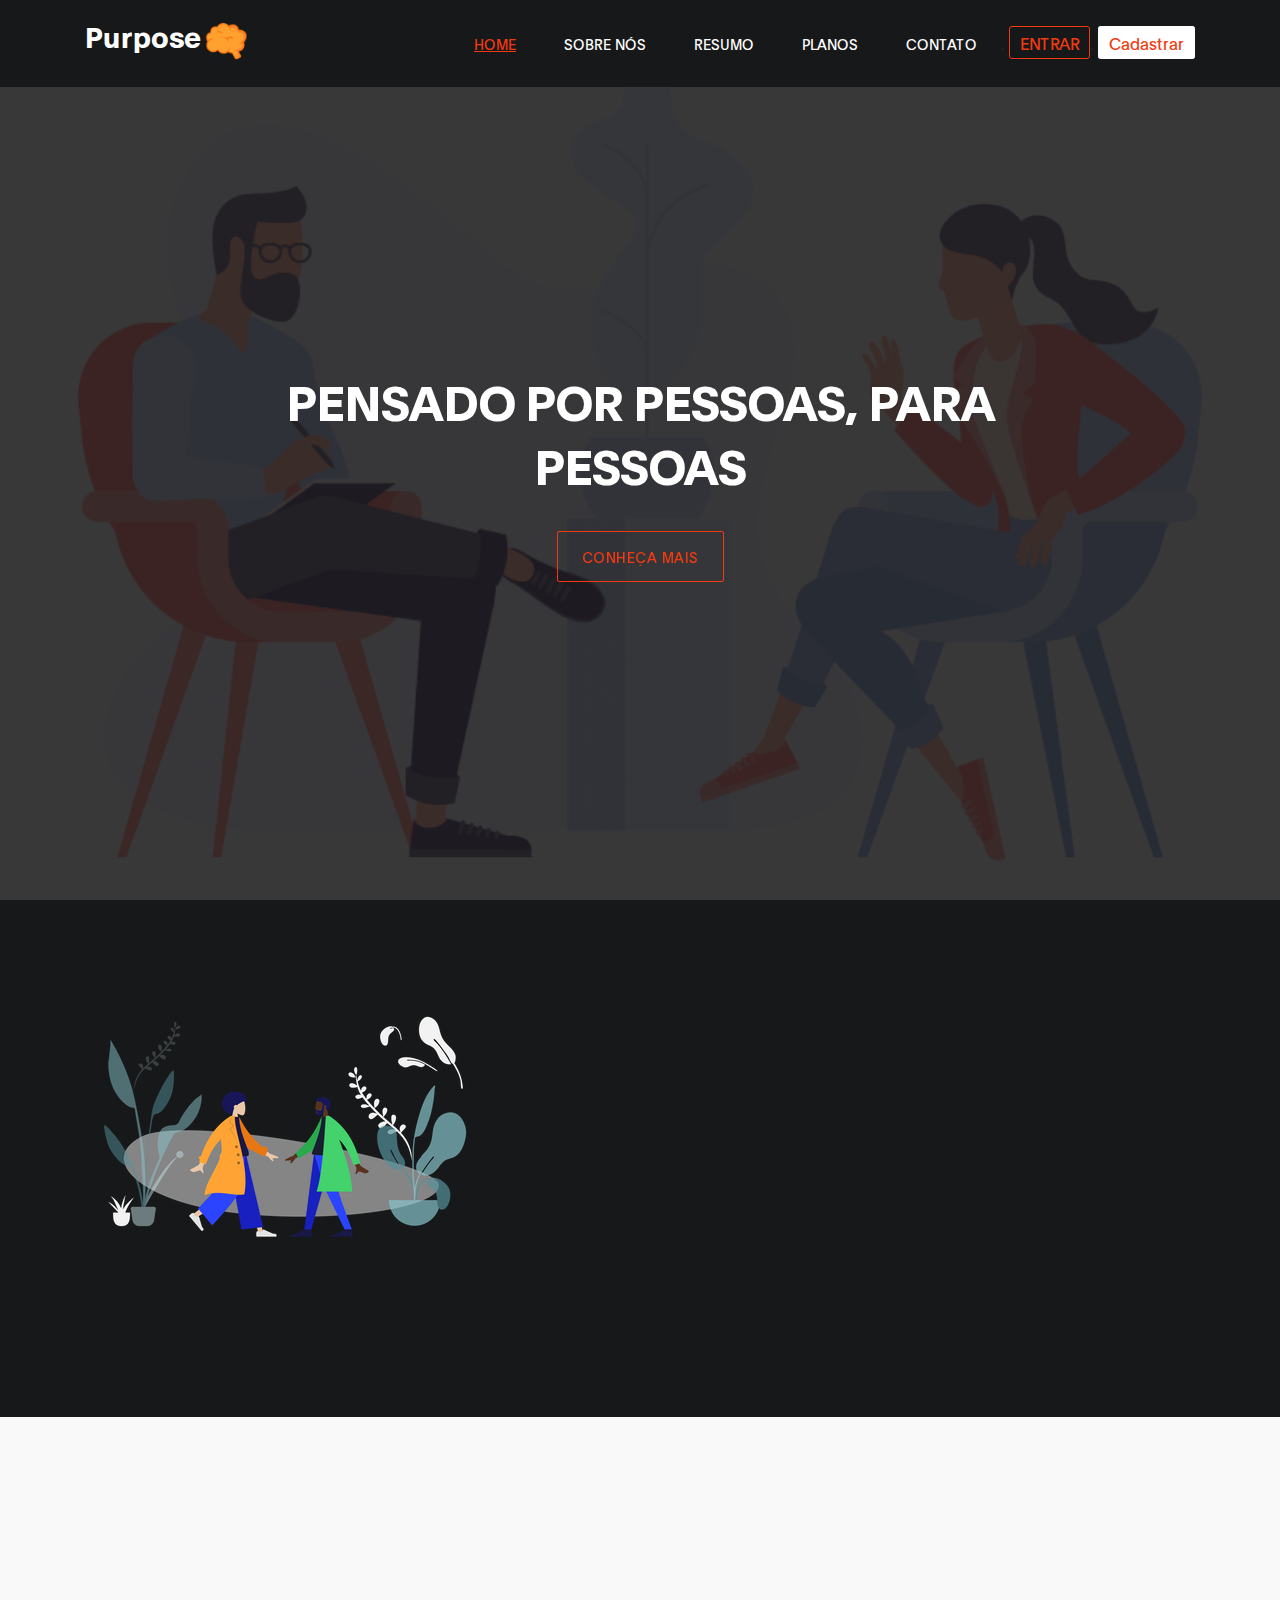
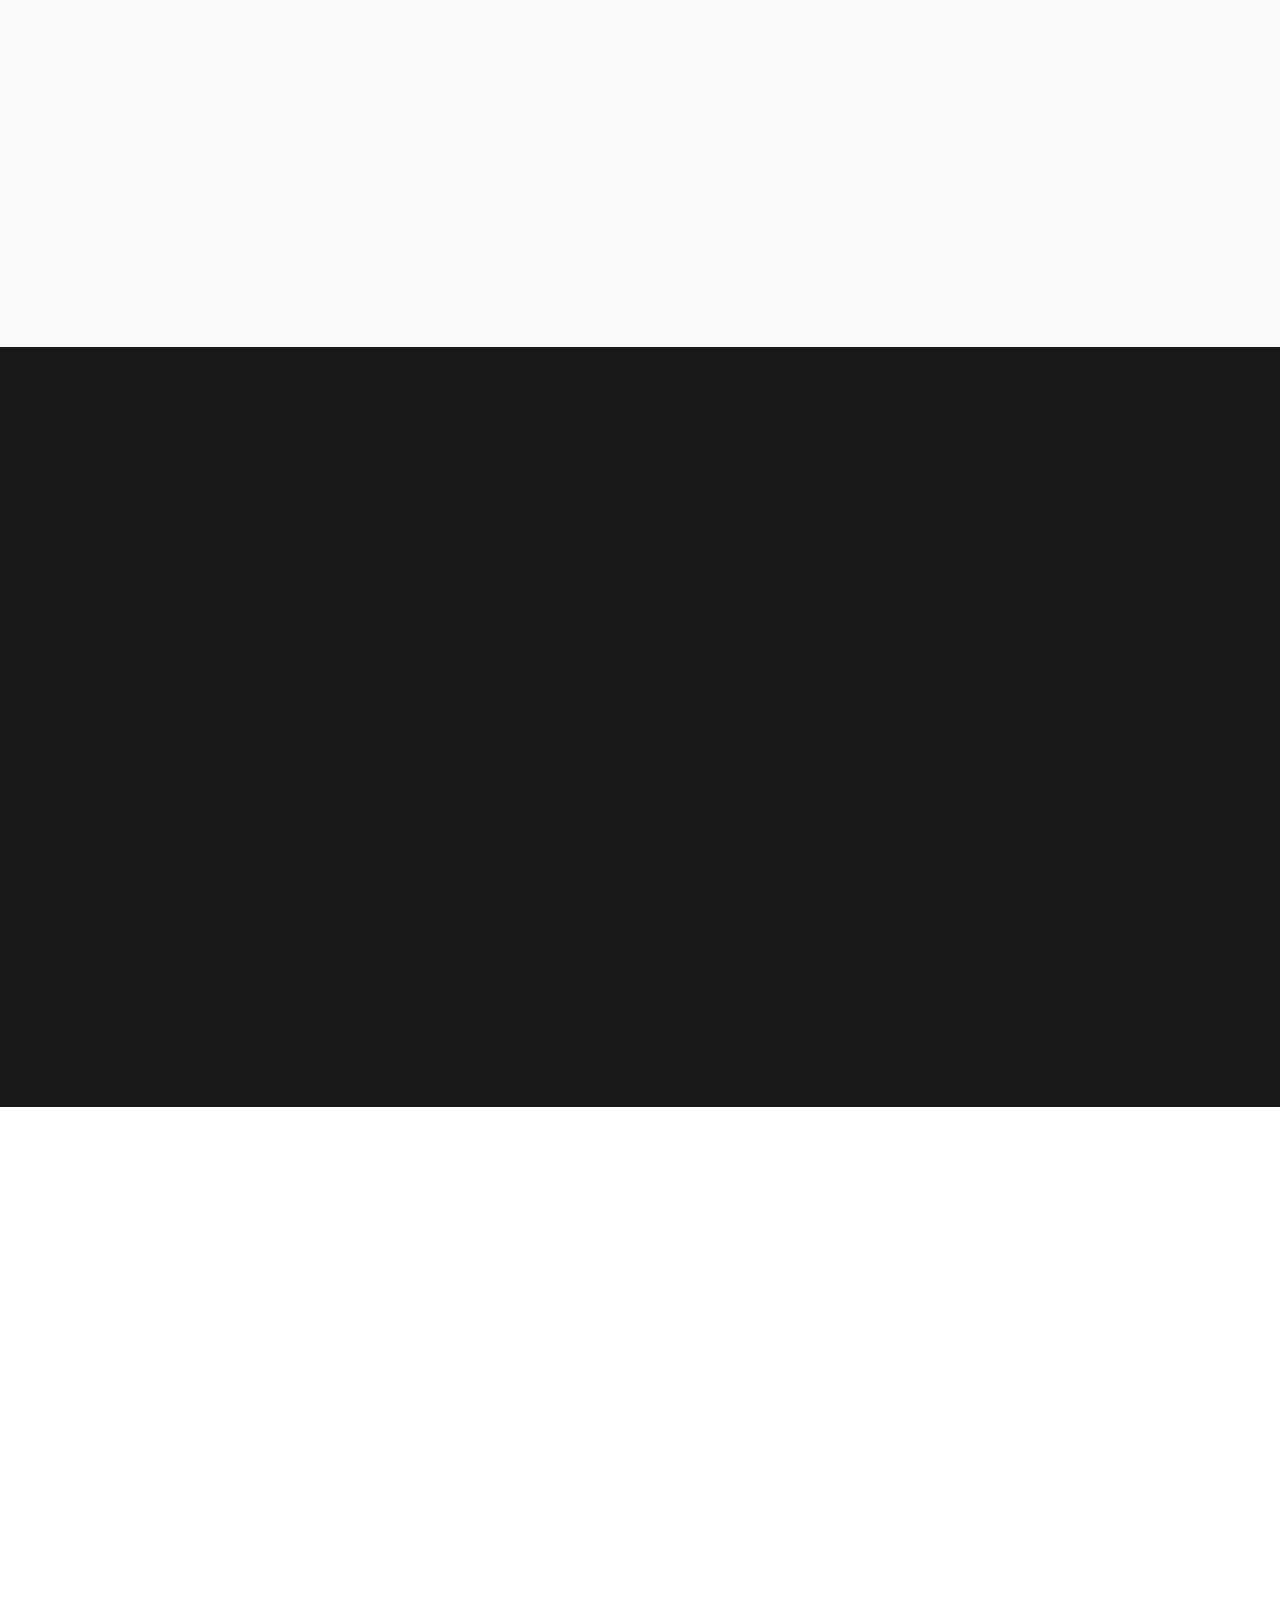
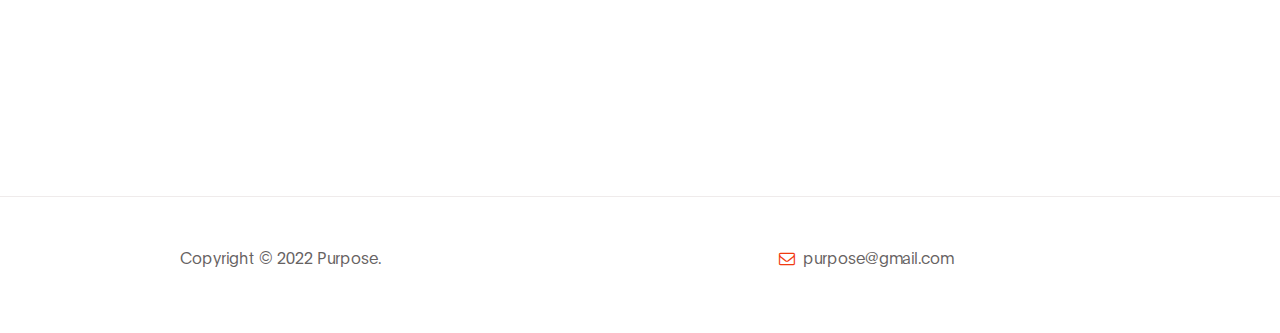
<file: index.html>
<!DOCTYPE html>
<html lang="en">
<head>

     <title>Purpose</title>

     <meta charset="UTF-8">
     <meta http-equiv="X-UA-Compatible" content="IE=Edge">
     <meta name="description" content="">
     <meta name="keywords" content="">
     <meta name="author" content="">
     <meta name="viewport" content="width=device-width, initial-scale=1, maximum-scale=1">

     <link rel="stylesheet" href="css/bootstrap.min.css">
     <link rel="stylesheet" href="css/font-awesome.min.css">
     <link rel="stylesheet" href="css/aos.css">
     <link rel="stylesheet" href="css/index.css">

     <!-- MAIN CSS -->
     <link rel="stylesheet" href="css/tooplate-gymso-style.css">
</head>
<body data-spy="scroll" data-target="#navbarNav" data-offset="50">

    <!-- MENU BAR -->
    <nav class="navbar navbar-expand-lg fixed-top">
        <div class="container">

            <a class="navbar-brand" href="index.html">Purpose<img class="img-logo" src="images/logo.jpeg"/></a>

            <button class="navbar-toggler" type="button" data-toggle="collapse" data-target="#navbarNav" aria-controls="navbarNav" aria-expanded="false"
                aria-label="Toggle navigation">
                <span class="navbar-toggler-icon"></span>
            </button>

            <div class="collapse navbar-collapse" id="navbarNav">
                <ul class="navbar-nav ml-lg-auto">
                    <li class="nav-item">
                        <a href="#home" class="nav-link smoothScroll">Home</a>
                    </li>
    
                    <li class="nav-item">
                        <a href="#about" class="nav-link smoothScroll">Sobre nós</a>
                    </li>
    
                    <li class="nav-item">
                        <a href="#feature" class="nav-link smoothScroll">Resumo</a>
                    </li>
                    
                    <li class="nav-item">
                        <a href="#plans" class="nav-link smoothScroll">Planos</a>
                    </li>
    
                    <li class="nav-item">
                        <a href="#contact" class="nav-link smoothScroll">Contato</a>
                    </li>
                    <li class="nav-item">.
                        <a href="login.html" class="bnt-login" data-aos="fade-up" data-aos-delay="700">Entrar</a>
                    </li>
                    <li class="nav-item">.
                        <a href="cadastro.html" class="bnt-registration" data-aos="fade-up" data-aos-delay="700">Cadastrar</a>
                    </li>
                </ul>
            </div>

        </div>
    </nav>

     <section class="hero d-flex flex-column justify-content-center align-items-center" id="home">

            <div class="bg-overlay"></div>

               <div class="container">
                    <div class="row">

                         <div class="col-lg-8 col-md-10 mx-auto col-12">
                              <div class="hero-text mt-5 text-center">

                                    <h1 class="text-white" data-aos="fade-up" data-aos-delay="500">Pensado por pessoas, para pessoas</h1>
                                    <a href="#about" class="btn custom-btn bordered mt-3" data-aos="fade-up" data-aos-delay="700">Conheça mais</a>
                                   
                              </div>
                         </div>

                    </div>
               </div>
     </section>

     <section class="about" id="about">
        <div class="container">
            <div class="row">
                <div class="mr-lg-auto mt-3 col-lg-4 col-md-6 col-12">
                    <img src="images/about-us.png"/>
                </div>
                <div class="d-flex flex-column justify-content-center ml-lg-auto mr-lg-5 col-lg-5 col-md-6 col-12">
                    <h2 class="mb-3 text-white" data-aos="fade-up">Quem somos?</h2>
                    <div class="icon-team" data-aos="fade-up" >
                        <img class="icon-team-img" src="images/class/icon-monique.jpeg"/>
                        <img class="icon-team-img" src="images/class/icon-caio.jpeg"/>
                        <img class="icon-team-img" src="images/class/icon-andre.jpeg"/>
                        <img class="icon-team-img" src="images/class/icon-pedro.jpeg"/>
                        <img class="icon-team-img" src="images/class/icon-gabriel.jpeg"/>
                        <img class="icon-team-img" src="images/class/icon-matheus.jpeg"/>
						<img class="icon-team-img" src="images/class/icon-iris.jpg"/>
                    </div>
                    
                    <h6 class="mb-4 text-white" data-aos="fade-up">
                        Uma equipe com 7 integrantes em busca da diferença, 
                        nosso foco é proporcionar um equilíbrio mental de forma inclusiva.
                    </h6>

                    <h3 data-aos="fade-up" data-aos-delay="200" class="text-tinho">
                        Faça a diferença, o mundo já está cheio de pessoas iguais. (Tinho Aires)
                    </h3>
                </div>
            </div>
        </div>
    </section>

     <section class="feature section" id="feature">
               <div class="container">
                    <div class="row">

                            <div class="mt-lg-5 mb-lg-0 mb-4 col-lg-5 col-md-10 mx-auto col-12">
                                <h2 class="mb-4" data-aos="fade-up" data-aos-delay="300">Resumo</h2>
                                <p data-aos="fade-up" data-aos-delay="400">
                                    Plataforma voltada para auxílio no tratamento 
                                    de doenças mentais, como ansiedade, estresse,
                                    depressão, dentre outras. No Purpose o usuário 
                                    encontrará soluções inteligentes para administrar
                                    qualquer dificuldade, com métodos comprovados pela 
                                    psicologia e neurociência. 
                                </p>
                            </div>

                            <div class="mr-lg-auto mt-5 mt-lg-0 mt-md-0 col-lg-3 col-md-6 col-12" data-aos="fade-up" data-aos-delay="800">
                                <img src="images/brain.png" class="img-fluid" alt="Trainer">
                            </div>

                    </div>
               </div>
     </section>

     <section class="plans section" id="plans">
               <div class="container">
                    <div class="row">

                            <div class="col-lg-12 col-12 text-center mb-5">
                                <h2 data-aos="fade-up" data-aos-delay="200">Nossos planos</h2>
                             </div>

                            <div class="col-lg-4 col-md-6 col-12" data-aos="fade-up" data-aos-delay="400">
                                <div class="plans-thumb">
                                    <img src="images/class/yoga-class.jpg" class="img-fluid" alt="Class">

                                    <div class="plans-info">
                                        <h3 class="mb-1">Simples</h3>
                                        <span class="plans-price">R$40</span>
                                        <p class="mt-3">Duas sessões por mês, com limite de uma meditação ou respiração guiada por dia.</p>
                                    </div>
                                </div>
                            </div>

                            <div class="mt-5 mt-lg-0 mt-md-0 col-lg-4 col-md-6 col-12" data-aos="fade-up" data-aos-delay="500">
                                <div class="plans-thumb">
                                    <img src="images/class/crossfit-class.jpg" class="img-fluid" alt="Class">

                                    <div class="plans-info">
                                        <h3 class="mb-1">Médio</h3>
                                        <span class="plans-price">R$50</span>
                                        <p class="mt-3">Três sessões por mês, com limite de duas meditação ou respiração guiada por dia.</p>
                                    </div>
                                </div>
                            </div>

                            <div class="mt-5 mt-lg-0 col-lg-4 col-md-6 col-12" data-aos="fade-up" data-aos-delay="600">
                                <div class="plans-thumb">
                                    <img src="images/class/cardio-class.jpg" class="img-fluid" alt="Class">

                                    <div class="plans-info">
                                        <h3 class="mb-1">Avançado</h3>
                                        <span class="plans-price">R$60</span>
                                        <p class="mt-3">Quatro sessões por mês, sem limite de meditação ou respiração guiada por dia.</p>
                                    </div>
                                </div>
                            </div>

                    </div>
               </div>
     </section>


     <section class="contact section" id="contact">
          <div class="container">
               <div class="row">

                    <div class="col-lg-5 col-md-6 col-12">
                        <h2 class="mb-4 pb-2" data-aos="fade-up" data-aos-delay="200">Entre em contato</h2>

                        <form action="#" method="post" class="contact-form webform" data-aos="fade-up" data-aos-delay="400" role="form">
                            <input type="text" class="form-control" name="cf-name" placeholder="Nome">

                            <input type="email" class="form-control" name="cf-email" placeholder="Email">

                            <textarea class="form-control" rows="5" name="cf-message" placeholder="Mensagem"></textarea>

                            <button type="submit" class="form-control" id="submit-button" name="submit">Enviar Mensagem</button>
                        </form>
                    </div>

          </div>
     </section>

     <footer class="site-footer">
          <div class="container">
               <div class="row">

                    <div class="ml-auto col-lg-4 col-md-5">
                        <p class="copyright-text">Copyright &copy; 2022 Purpose.
                    </div>

                    <div class="d-flex justify-content-center mx-auto col-lg-5 col-md-7 col-12">
                        <p class="mr-4">
                            <i class="fa fa-envelope-o mr-1"></i>
                            <a href="#">purpose@gmail.com</a>
                        </p>
                    </div>
                    
               </div>
          </div>
     </footer>
        <div class="modal-footer"></div>
        </div>
      </div>
    </div>

     <!-- SCRIPTS -->
     <script src="js/jquery.min.js"></script>
     <script src="js/bootstrap.min.js"></script>
     <script src="js/aos.js"></script>
     <script src="js/smoothscroll.js"></script>
     <script src="js/custom.js"></script>

</body>
</html>
</file>
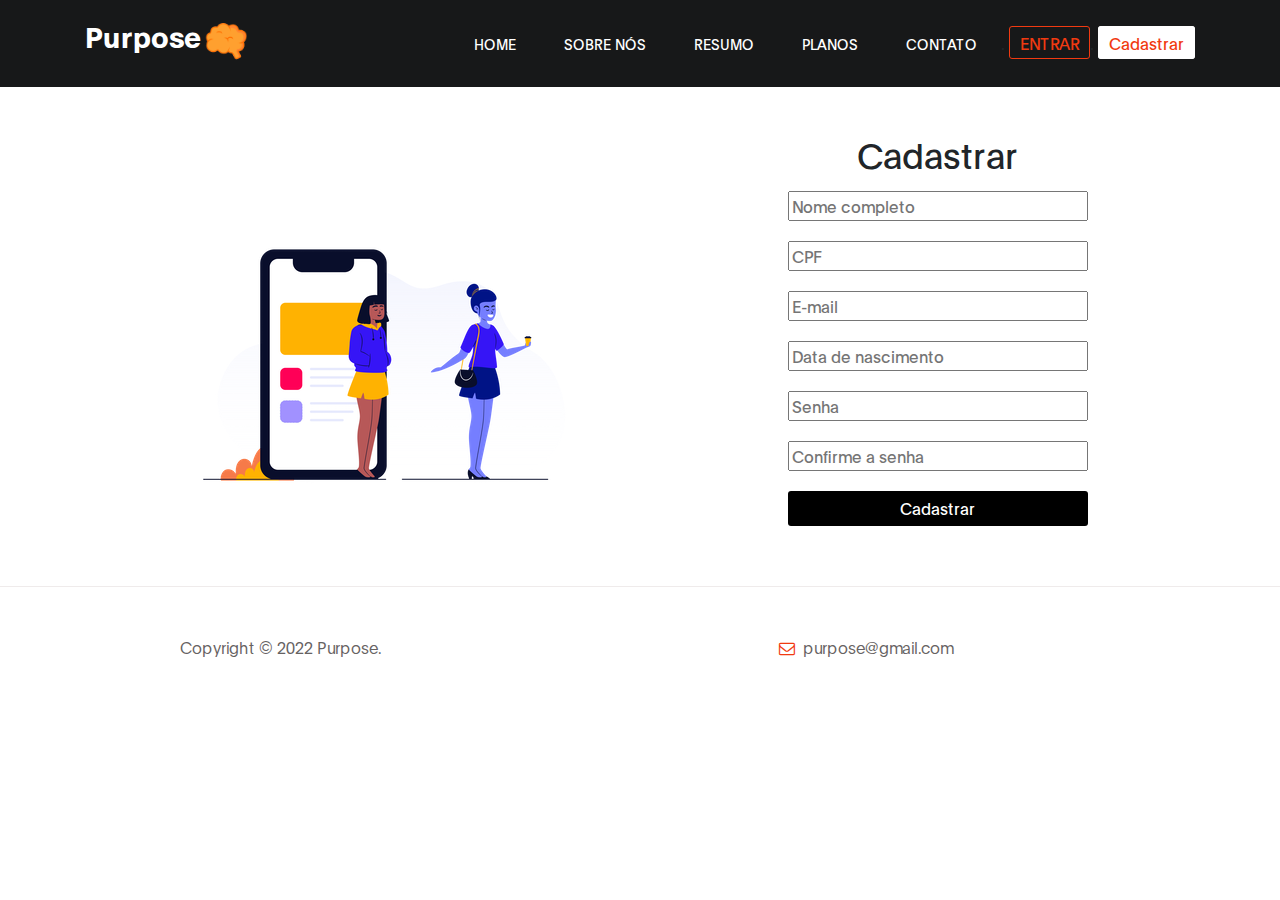
<file: cadastro.html>
<!DOCTYPE html>
<html lang="en">
<head>

     <title>Purpose</title>

     <meta charset="UTF-8">
     <meta http-equiv="X-UA-Compatible" content="IE=Edge">
     <meta name="description" content="">
     <meta name="keywords" content="">
     <meta name="author" content="">
     <meta name="viewport" content="width=device-width, initial-scale=1, maximum-scale=1">

     <link rel="stylesheet" href="css/bootstrap.min.css">
     <link rel="stylesheet" href="css/font-awesome.min.css">
     <link rel="stylesheet" href="css/aos.css">
     <link rel="stylesheet" href="css/index.css">
     <link rel="stylesheet" href="css/login.css">
     <!-- MAIN CSS -->
     <link rel="stylesheet" href="css/tooplate-gymso-style.css">
</head>
<body data-spy="scroll" data-target="#navbarNav" data-offset="50">

   <!-- MENU BAR -->
   <nav class="navbar navbar-expand-lg fixed-top">
    <div class="container">

        <a class="navbar-brand" href="index.html">Purpose<img class="img-logo" src="images/logo.jpeg"/></a>

        <button class="navbar-toggler" type="button" data-toggle="collapse" data-target="#navbarNav" aria-controls="navbarNav" aria-expanded="false"
            aria-label="Toggle navigation">
            <span class="navbar-toggler-icon"></span>
        </button>

        <div class="collapse navbar-collapse" id="navbarNav">
            <ul class="navbar-nav ml-lg-auto">
                <li class="nav-item">
                    <a href="index.html#home" class="nav-link smoothScroll">Home</a>
                </li>

                <li class="nav-item">
                    <a href="index.html#about" class="nav-link smoothScroll">Sobre nós</a>
                </li>

                <li class="nav-item">
                    <a href="index.html#feature" class="nav-link smoothScroll">Resumo</a>
                </li>
                
                <li class="nav-item">
                    <a href="index.html#plans" class="nav-link smoothScroll">Planos</a>
                </li>

                <li class="nav-item">
                    <a href="index.html#contact" class="nav-link smoothScroll">Contato</a>
                </li>
                <li class="nav-item">.
                    <a href="login.html" class="bnt-login" data-aos="fade-up" data-aos-delay="700">Entrar</a>
                </li>
                <li class="nav-item">.
                    <a href="cadastro.html" class="bnt-registration" data-aos="fade-up" data-aos-delay="700">Cadastrar</a>
                </li>
            </ul>
        </div>

    </div>
</nav>


    <div class="container">
        <div class="box">
            <div>
                <img src="images/cadastro.png"/>
            </div>
            <div class="box-login">
                <h4>Cadastrar</h4>
                <input class="input" type="text" placeholder="Nome completo"/>
                <input class="input" maxlength="11" id="cpf" type="number" placeholder="CPF"/>
                <input class="input" type="text" placeholder="E-mail"/>
                <input class="input" type="text" placeholder="Data de nascimento"/>
                <input class="input" type="text" placeholder="Senha"/>
                <input class="input" type="text" placeholder="Confirme a senha"/>
                <a href="tools.html" class="btn-log">Cadastrar</a>
            </div>
           
        </div>
    </div>

     <footer class="site-footer">
          <div class="container">
               <div class="row">

                    <div class="ml-auto col-lg-4 col-md-5">
                        <p class="copyright-text">Copyright &copy; 2022 Purpose.
                    </div>

                    <div class="d-flex justify-content-center mx-auto col-lg-5 col-md-7 col-12">
                        <p class="mr-4">
                            <i class="fa fa-envelope-o mr-1"></i>
                            <a href="#">purpose@gmail.com</a>
                        </p>
                    </div>
                    
               </div>
          </div>
     </footer>

          <div class="modal-footer"></div>

        </div>
      </div>
    </div>

     <!-- SCRIPTS -->
     <script src="js/jquery.min.js"></script>
     <script src="js/bootstrap.min.js"></script>
     <script src="js/aos.js"></script>
     <script src="js/smoothscroll.js"></script>
     <script src="js/custom.js"></script>

</body>
</html>
</file>
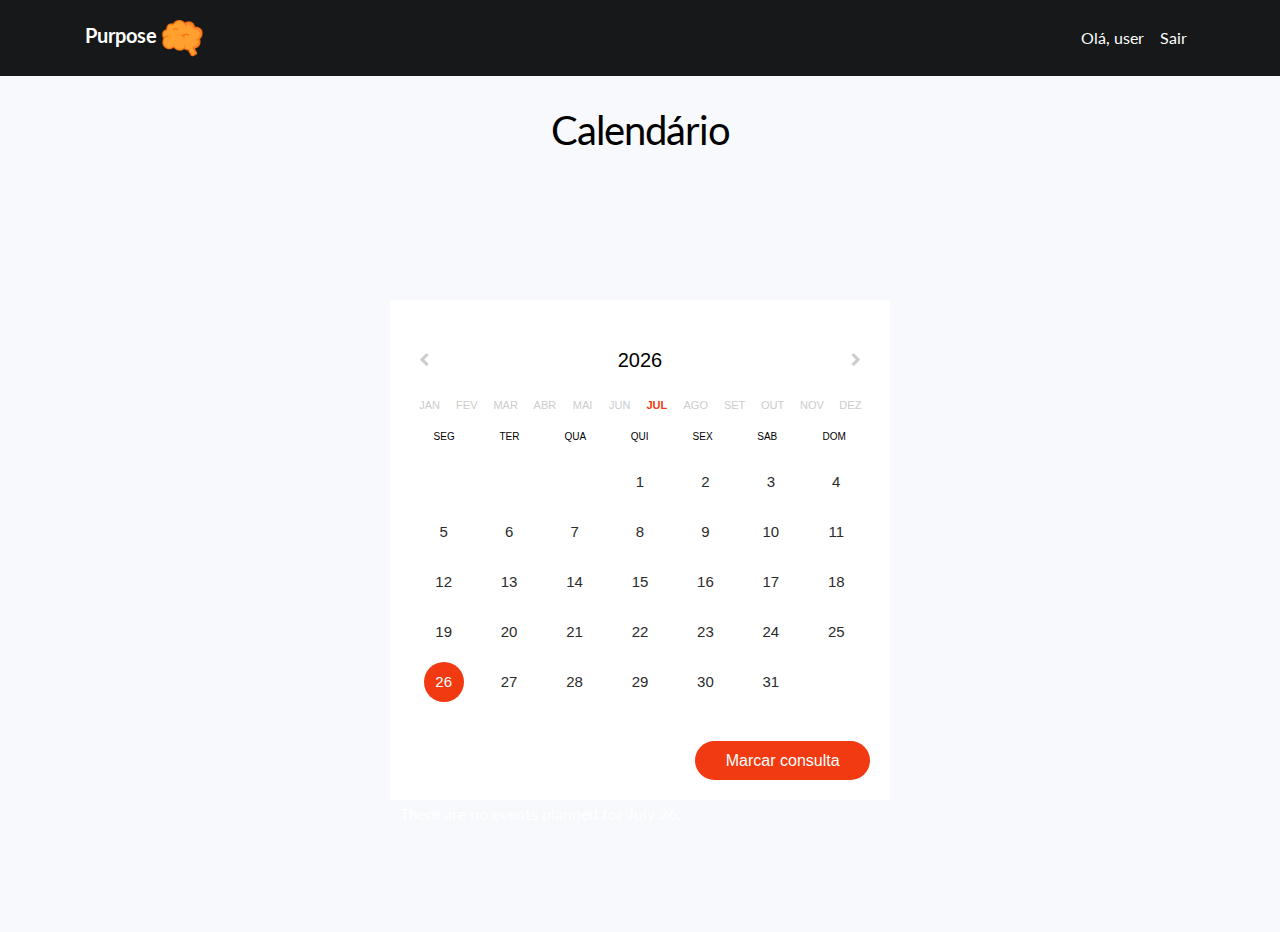
<file: calendar.html>
<!DOCTYPE html>
<html lang="en">
<head>

     <title>Purpose</title>

     <meta charset="UTF-8">
     <meta http-equiv="X-UA-Compatible" content="IE=Edge">
     <meta name="description" content="">
     <meta name="keywords" content="">
     <meta name="author" content="">
     <meta name="viewport" content="width=device-width, initial-scale=1, maximum-scale=1">

     <link rel="stylesheet" href="css/bootstrap.min.css">
     <link rel="stylesheet" href="css/font-awesome.min.css">
     <link rel="stylesheet" href="css/aos.css">
     <link rel="stylesheet" href="css/guide.css">

     <!-- MAIN CSS -->
     <link rel="stylesheet" href="css/tooplate-gymso-style.css">
</head>
<body data-spy="scroll" data-target="#navbarNav" data-offset="50">

    <!-- MENU BAR -->
    <nav class="navbar navbar-expand-lg fixed-top">
        <div class="container">

            <a class="navbar-brand" href="tools.html">Purpose<img class="img-logo" src="images/logo.jpeg"/></a>

            <button class="navbar-toggler" type="button" data-toggle="collapse" data-target="#navbarNav" aria-controls="navbarNav" aria-expanded="false"
                aria-label="Toggle navigation">
                <span class="navbar-toggler-icon"></span>
            </button>

            <div class="collapse navbar-collapse" id="navbarNav">
                <ul class="navbar-nav ml-lg-auto">
                    <li class="nav-item nav-link smoothScroll tools-menu">
                        Olá, user
                    </li>
                    <li class="nav-item nav-link smoothScroll tools-menu">
                        <a href="index.html">Sair</a>
                    </li>
                </ul>
            </div>
        </div>
    </nav>

    <div class="container">
        <div class="box">
            <h1>Calendário</h1>

         
    <meta charset="utf-8">
    <meta name="viewport" content="width=device-width, initial-scale=1, shrink-to-fit=no">

	<link href="https://fonts.googleapis.com/css?family=Lato:300,400,700&display=swap" rel="stylesheet">

	<link rel="stylesheet" href="https://stackpath.bootstrapcdn.com/font-awesome/4.7.0/css/font-awesome.min.css">
	
	<link rel="stylesheet" href="css/calendar.css">

	</head>
	<body>
	<section class="ftco-section">
		<div class="container">
		
			<div class="row">
				<div class="col-md-12">
					<div class="content w-100">
				    <div class="calendar-container">
				      <div class="calendar"> 
				        <div class="year-header"> 
				          <span class="left-button fa fa-chevron-left" id="prev"> </span> 
				          <span class="year" id="label"></span> 
				          <span class="right-button fa fa-chevron-right" id="next"> </span>
				        </div> 
				        <table class="months-table w-100"> 
				          <tbody>
				            <tr class="months-row">
				              <td class="month">Jan</td> 
				              <td class="month">Fev</td> 
				              <td class="month">Mar</td> 
				              <td class="month">Abr</td> 
				              <td class="month">Mai</td> 
				              <td class="month">Jun</td> 
				              <td class="month">Jul</td>
				              <td class="month">Ago</td> 
				              <td class="month">Set</td> 
				              <td class="month">Out</td>          
				              <td class="month">Nov</td>
				              <td class="month">Dez</td>
				            </tr>
				          </tbody>
				        </table> 
				        
				        <table class="days-table w-100"> 
				          <td class="day">Seg</td> 
				          <td class="day">Ter</td> 
				          <td class="day">Qua</td> 
				          <td class="day">Qui</td> 
				          <td class="day">Sex</td> 
				          <td class="day">Sab</td> 
				          <td class="day">Dom</td>
				        </table> 
				        <div class="frame"> 
				          <table class="dates-table w-100"> 
			              <tbody class="tbody">             
			              </tbody> 
				          </table>
				        </div> 
				        <button class="button" id="add-button">Marcar consulta</button>
				      </div>
				    </div>
				    <div class="events-container">
				    </div>
				    <div class="dialog" id="dialog">
				        <h2 class="dialog-header"> Marque uma nova consulta</h2>
				        <form class="form" id="form">
				          <div class="form-container" align="center">
				            <label class="form-label" id="valueFromMyButton" for="name">Seu CPF</label>
				            <input class="input" type="number" id="cpf" maxlength="11">
				            <label class="form-label" id="valueFromMyButton" for="count">Psicológo</label>
				            <input class="input" type="text" id="name" maxlength="15">
							<label class="form-label" id="valueFromMyButton" for="name">Horário</label>
				            <input class="input" type="time" id="cpf" maxlength="11">
				            <input type="button" value="Cancelar" class="button" id="cancel-button">
				            <input type="button" value="OK" class="button button-white" id="ok-button">
				          </div>
				        </form>
				      </div>
				  </div>
				</div>
			</div>
		</div>
	</section>

	<script src="js/jquery.min.js"></script>
  <script src="js/popper.js"></script>
  <script src="js/bootstrap.min.js"></script>
  <script src="js/main.js"></script>
            </ul>
        </div>
    </div>

	
     <!-- SCRIPTS -->
     <script src="js/jquery.min.js"></script>
     <script src="js/bootstrap.min.js"></script>
     <script src="js/aos.js"></script>
     <script src="js/smoothscroll.js"></script>
     <script src="js/custom.js"></script>

</body>
</html>
</file>
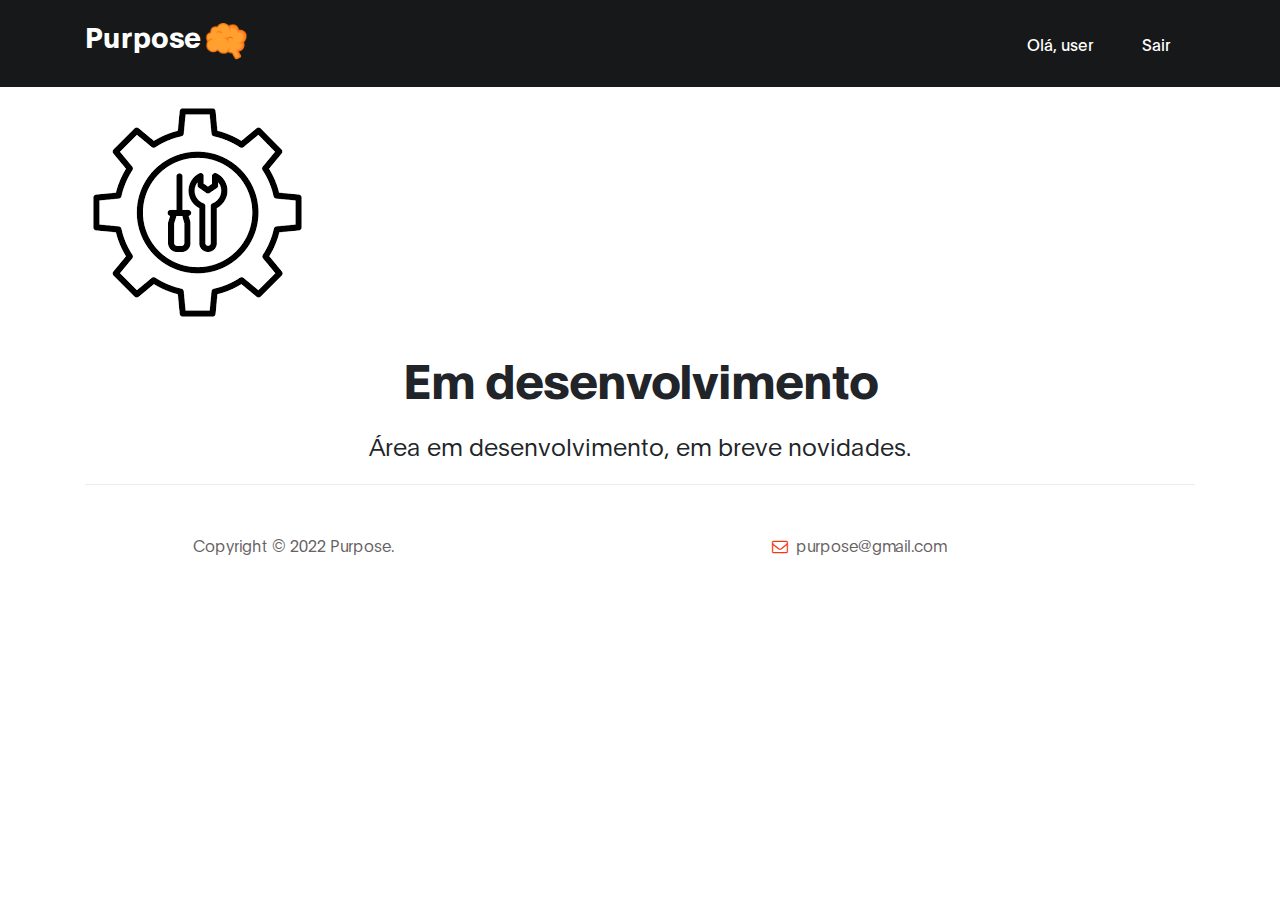
<file: development.html>
<!DOCTYPE html>
<html lang="en">
<head>

     <title>Purpose</title>

     <meta charset="UTF-8">
     <meta http-equiv="X-UA-Compatible" content="IE=Edge">
     <meta name="description" content="">
     <meta name="keywords" content="">
     <meta name="author" content="">
     <meta name="viewport" content="width=device-width, initial-scale=1, maximum-scale=1">

     <link rel="stylesheet" href="css/bootstrap.min.css">
     <link rel="stylesheet" href="css/font-awesome.min.css">
     <link rel="stylesheet" href="css/aos.css">
     <link rel="stylesheet" href="css/development.css">

     <!-- MAIN CSS -->
     <link rel="stylesheet" href="css/tooplate-gymso-style.css">
</head>
<body data-spy="scroll" data-target="#navbarNav" data-offset="50">

    <!-- MENU BAR -->
    <nav class="navbar navbar-expand-lg fixed-top">
        <div class="container">

            <a class="navbar-brand" href="tools.html">Purpose<img class="img-logo" src="images/logo.jpeg"/></a>

            <button class="navbar-toggler" type="button" data-toggle="collapse" data-target="#navbarNav" aria-controls="navbarNav" aria-expanded="false"
                aria-label="Toggle navigation">
                <span class="navbar-toggler-icon"></span>
            </button>

            <div class="collapse navbar-collapse" id="navbarNav">
                <ul class="navbar-nav ml-lg-auto">
                    <li class="nav-item nav-link smoothScroll tools-menu">
                        Olá, user
                    </li>
                    <li class="nav-item nav-link smoothScroll tools-menu">
                        <a href="index.html">Sair</a>
                    </li>
                </ul>
            </div>
        </div>
    </nav>

    <div class="container">
        <div class="box">
            <img class="image-development" src="images/manutencao.png"/>
            <h1>Em desenvolvimento</h1>
            <h4 class="description">Área em desenvolvimento, em breve novidades.</h4>
    </div>

     <footer class="site-footer">
          <div class="container">
               <div class="row">

                    <div class="ml-auto col-lg-4 col-md-5">
                        <p class="copyright-text">Copyright &copy; 2022 Purpose.
                    </div>

                    <div class="d-flex justify-content-center mx-auto col-lg-5 col-md-7 col-12">
                        <p class="mr-4">
                            <i class="fa fa-envelope-o mr-1"></i>
                            <a href="#">purpose@gmail.com</a>
                        </p>
                    </div>
                    
               </div>
          </div>
     </footer>

    <div class="modal fade" id="membershipForm" tabindex="-1" role="dialog" aria-labelledby="membershipFormLabel" aria-hidden="true">
      <div class="modal-dialog" role="document">

        <div class="modal-content">
          <div class="modal-header">

            <h2 class="modal-title" id="membershipFormLabel">Membership Form</h2>

            <button type="button" class="close" data-dismiss="modal" aria-label="Close">
              <span aria-hidden="true">&times;</span>
            </button>
          </div>

          <div class="modal-body">
            <form class="membership-form webform" role="form">
                <input type="text" class="form-control" name="cf-name" placeholder="John Doe">

                <input type="email" class="form-control" name="cf-email" placeholder="Johndoe@gmail.com">

                <input type="tel" class="form-control" name="cf-phone" placeholder="123-456-7890" pattern="[0-9]{3}-[0-9]{3}-[0-9]{4}" required>

                <textarea class="form-control" rows="3" name="cf-message" placeholder="Additional Message"></textarea>

                <button type="submit" class="form-control" id="submit-button" name="submit">Submit Button</button>

                <div class="custom-control custom-checkbox">
                    <input type="checkbox" class="custom-control-input" id="signup-agree">
                    <label class="custom-control-label text-small text-muted" for="signup-agree">I agree to the <a href="#">Terms &amp;Conditions</a>
                    </label>
                </div>
            </form>
          </div>

          <div class="modal-footer"></div>

        </div>
      </div>
    </div>

     <!-- SCRIPTS -->
     <script src="js/jquery.min.js"></script>
     <script src="js/bootstrap.min.js"></script>
     <script src="js/aos.js"></script>
     <script src="js/smoothscroll.js"></script>
     <script src="js/custom.js"></script>

</body>
</html>
</file>
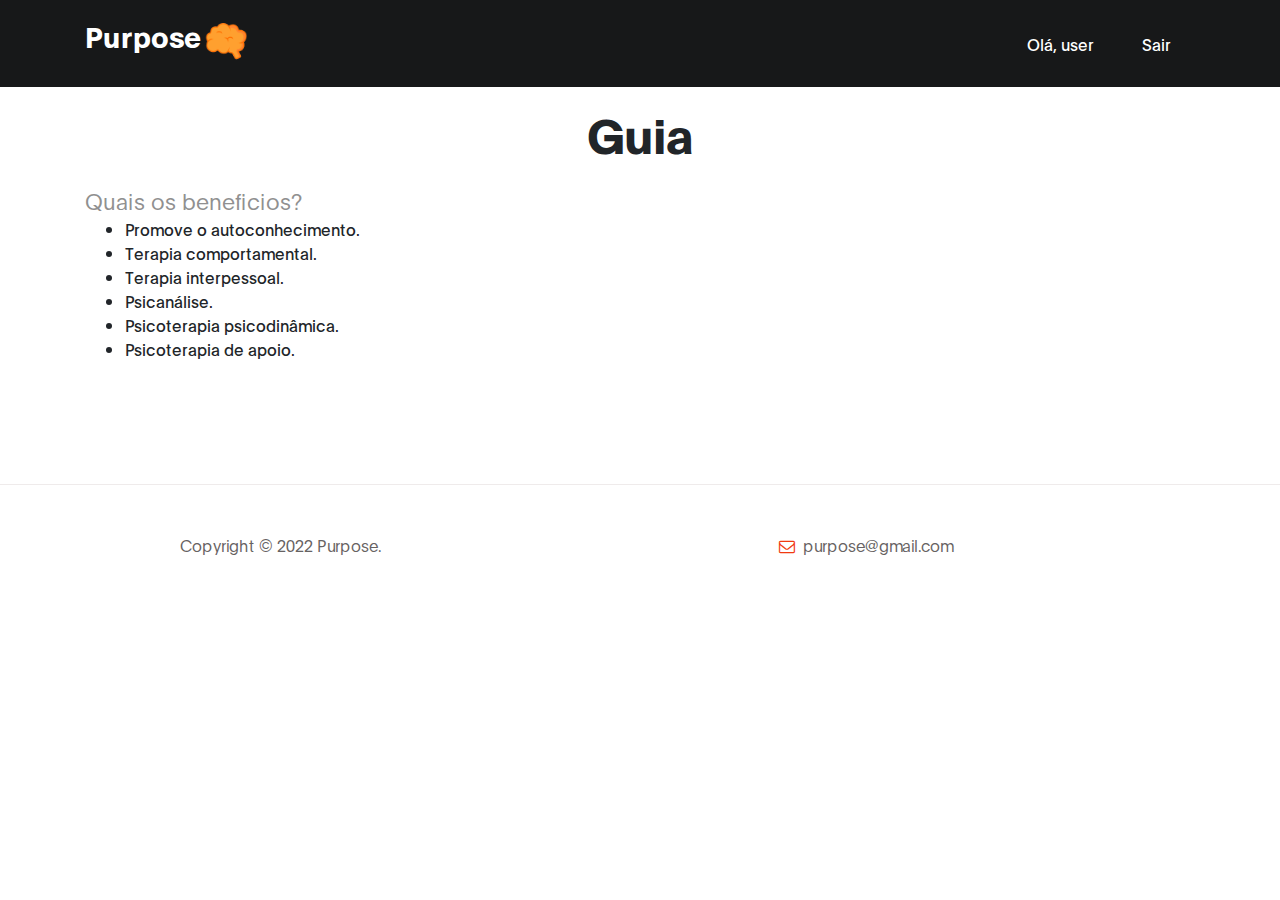
<file: guide.html>
<!DOCTYPE html>
<html lang="en">
<head>

     <title>Purpose</title>

     <meta charset="UTF-8">
     <meta http-equiv="X-UA-Compatible" content="IE=Edge">
     <meta name="description" content="">
     <meta name="keywords" content="">
     <meta name="author" content="">
     <meta name="viewport" content="width=device-width, initial-scale=1, maximum-scale=1">

     <link rel="stylesheet" href="css/bootstrap.min.css">
     <link rel="stylesheet" href="css/font-awesome.min.css">
     <link rel="stylesheet" href="css/aos.css">
     <link rel="stylesheet" href="css/guide.css">

     <!-- MAIN CSS -->
     <link rel="stylesheet" href="css/tooplate-gymso-style.css">
</head>
<body data-spy="scroll" data-target="#navbarNav" data-offset="50">

    <!-- MENU BAR -->
    <nav class="navbar navbar-expand-lg fixed-top">
        <div class="container">

            <a class="navbar-brand" href="tools.html">Purpose<img class="img-logo" src="images/logo.jpeg"/></a>

            <button class="navbar-toggler" type="button" data-toggle="collapse" data-target="#navbarNav" aria-controls="navbarNav" aria-expanded="false"
                aria-label="Toggle navigation">
                <span class="navbar-toggler-icon"></span>
            </button>

            <div class="collapse navbar-collapse" id="navbarNav">
                <ul class="navbar-nav ml-lg-auto">
                    <li class="nav-item nav-link smoothScroll tools-menu">
                        Olá, user
                    </li>
                    <li class="nav-item nav-link smoothScroll tools-menu">
                        <a href="index.html">Sair</a>
                    </li>
                </ul>
            </div>
        </div>
    </nav>

    <div class="container">
        <div class="box">
            <h1>Guia</h1>

            <h6>Quais os beneficios?</h6>
            <ul>
                <li>Promove o autoconhecimento.</li>
                <li>Terapia comportamental.</li>
                <li>Terapia interpessoal.</li>
                <li> Psicanálise.</li>
                <li>Psicoterapia psicodinâmica.</li>
                <li>Psicoterapia de apoio.</li>
            </ul>
        </div>
    </div>

     <footer class="site-footer">
          <div class="container">
               <div class="row">

                    <div class="ml-auto col-lg-4 col-md-5">
                        <p class="copyright-text">Copyright &copy; 2022 Purpose.
                    </div>

                    <div class="d-flex justify-content-center mx-auto col-lg-5 col-md-7 col-12">
                        <p class="mr-4">
                            <i class="fa fa-envelope-o mr-1"></i>
                            <a href="#">purpose@gmail.com</a>
                        </p>
                    </div>
                    
               </div>
          </div>
     </footer>

    <div class="modal fade" id="membershipForm" tabindex="-1" role="dialog" aria-labelledby="membershipFormLabel" aria-hidden="true">
      <div class="modal-dialog" role="document">

        <div class="modal-content">
          <div class="modal-header">

            <h2 class="modal-title" id="membershipFormLabel">Membership Form</h2>

            <button type="button" class="close" data-dismiss="modal" aria-label="Close">
              <span aria-hidden="true">&times;</span>
            </button>
          </div>

          <div class="modal-body">
            <form class="membership-form webform" role="form">
                <input type="text" class="form-control" name="cf-name" placeholder="John Doe">

                <input type="email" class="form-control" name="cf-email" placeholder="Johndoe@gmail.com">

                <input type="tel" class="form-control" name="cf-phone" placeholder="123-456-7890" pattern="[0-9]{3}-[0-9]{3}-[0-9]{4}" required>

                <textarea class="form-control" rows="3" name="cf-message" placeholder="Additional Message"></textarea>

                <button type="submit" class="form-control" id="submit-button" name="submit">Submit Button</button>

                <div class="custom-control custom-checkbox">
                    <input type="checkbox" class="custom-control-input" id="signup-agree">
                    <label class="custom-control-label text-small text-muted" for="signup-agree">I agree to the <a href="#">Terms &amp;Conditions</a>
                    </label>
                </div>
            </form>
          </div>

          <div class="modal-footer"></div>

        </div>
      </div>
    </div>

     <!-- SCRIPTS -->
     <script src="js/jquery.min.js"></script>
     <script src="js/bootstrap.min.js"></script>
     <script src="js/aos.js"></script>
     <script src="js/smoothscroll.js"></script>
     <script src="js/custom.js"></script>

</body>
</html>
</file>
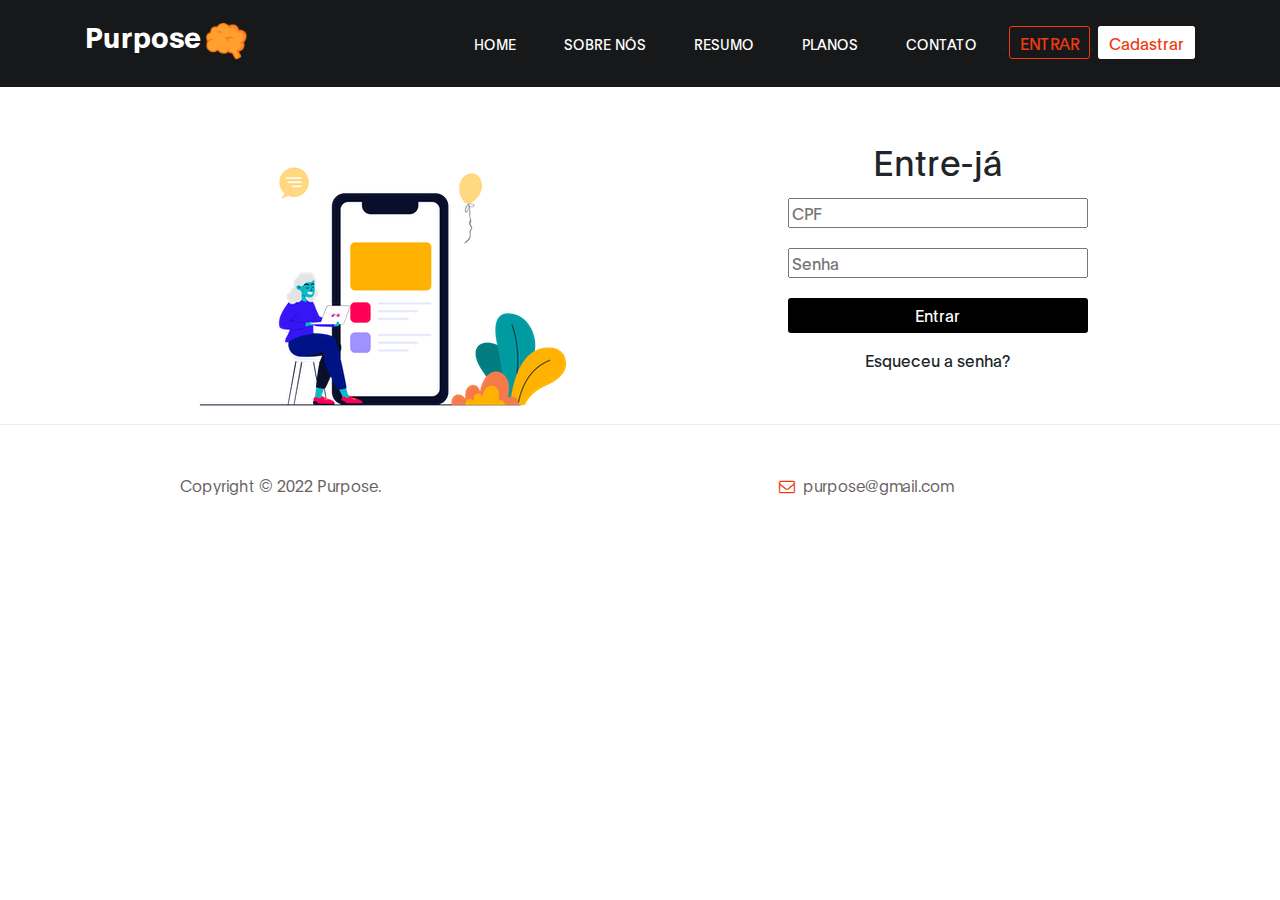
<file: login.html>
<!DOCTYPE html>
<html lang="en">
<head>

     <title>Purpose</title>

     <meta charset="UTF-8">
     <meta http-equiv="X-UA-Compatible" content="IE=Edge">
     <meta name="description" content="">
     <meta name="keywords" content="">
     <meta name="author" content="">
     <meta name="viewport" content="width=device-width, initial-scale=1, maximum-scale=1">

     <link rel="stylesheet" href="css/bootstrap.min.css">
     <link rel="stylesheet" href="css/font-awesome.min.css">
     <link rel="stylesheet" href="css/aos.css">
     <link rel="stylesheet" href="css/index.css">
     <link rel="stylesheet" href="css/login.css">

     <!-- MAIN CSS -->
     <link rel="stylesheet" href="css/tooplate-gymso-style.css">
</head>
<body data-spy="scroll" data-target="#navbarNav" data-offset="50">

   <!-- MENU BAR -->
   <nav class="navbar navbar-expand-lg fixed-top">
    <div class="container">

        <a class="navbar-brand" href="index.html">Purpose<img class="img-logo" src="images/logo.jpeg"/></a>

        <button class="navbar-toggler" type="button" data-toggle="collapse" data-target="#navbarNav" aria-controls="navbarNav" aria-expanded="false"
            aria-label="Toggle navigation">
            <span class="navbar-toggler-icon"></span>
        </button>

        <div class="collapse navbar-collapse" id="navbarNav">
            <ul class="navbar-nav ml-lg-auto">
                <li class="nav-item">
                    <a href="index.html#home" class="nav-link smoothScroll">Home</a>
                </li>

                <li class="nav-item">
                    <a href="index.html#about" class="nav-link smoothScroll">Sobre nós</a>
                </li>

                <li class="nav-item">
                    <a href="index.html#feature" class="nav-link smoothScroll">Resumo</a>
                </li>
                
                <li class="nav-item">
                    <a href="index.html#plans" class="nav-link smoothScroll">Planos</a>
                </li>

                <li class="nav-item">
                    <a href="index.html#contact" class="nav-link smoothScroll">Contato</a>
                </li>
                <li class="nav-item">.
                    <a href="login.html" class="bnt-login" data-aos="fade-up" data-aos-delay="700">Entrar</a>
                </li>
                <li class="nav-item">.
                    <a href="cadastro.html" class="bnt-registration" data-aos="fade-up" data-aos-delay="700">Cadastrar</a>
                </li>
            </ul>
        </div>

    </div>
</nav>


    <div class="container">
        <div class="box">
            <div>
                <img src="images/login.png"/>
            </div>
            <div class="box-login">
                <h4>Entre-já</h4>
                <input class="input" id="cpf" maxlength="11" type="text" placeholder="CPF"/>
                <input class="input" type="password" placeholder="Senha"/>
                <a href="tools.html" class="btn-log">Entrar</a>
                <span>Esqueceu a senha?</span>
            </div>
           
        </div>
    </div>

     <footer class="site-footer">
          <div class="container">
               <div class="row">

                    <div class="ml-auto col-lg-4 col-md-5">
                        <p class="copyright-text">Copyright &copy; 2022 Purpose.
                    </div>

                    <div class="d-flex justify-content-center mx-auto col-lg-5 col-md-7 col-12">
                        <p class="mr-4">
                            <i class="fa fa-envelope-o mr-1"></i>
                            <a href="#">purpose@gmail.com</a>
                        </p>
                    </div>
                    
               </div>
          </div>
     </footer>

          <div class="modal-footer"></div>

        </div>
      </div>
    </div>

     <!-- SCRIPTS -->
     <script src="js/jquery.min.js"></script>
     <script src="js/bootstrap.min.js"></script>
     <script src="js/aos.js"></script>
     <script src="js/smoothscroll.js"></script>
     <script src="js/custom.js"></script>

</body>
</html>
</file>
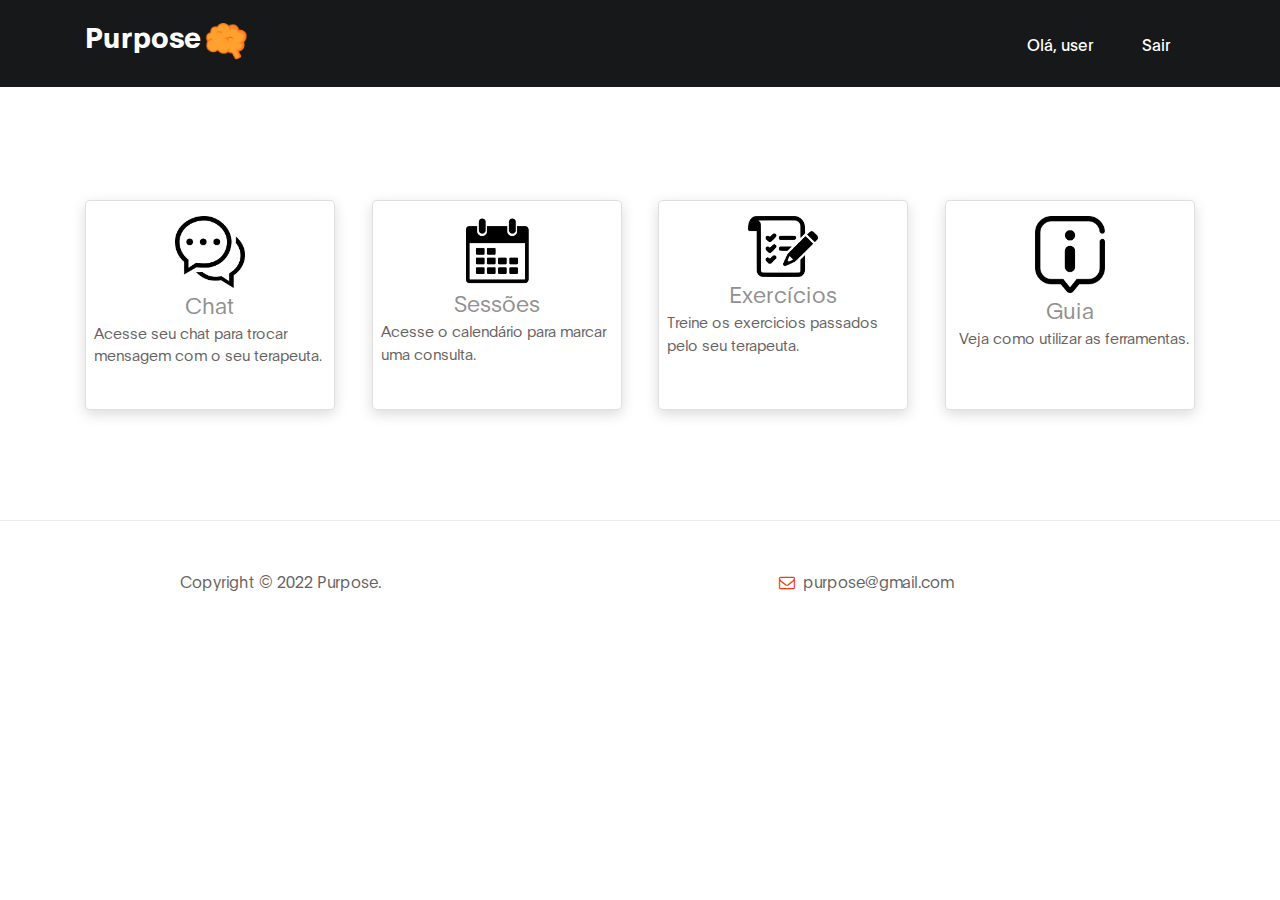
<file: tools.html>
<!DOCTYPE html>
<html lang="en">
<head>

     <title>Purpose</title>

     <meta charset="UTF-8">
     <meta http-equiv="X-UA-Compatible" content="IE=Edge">
     <meta name="description" content="">
     <meta name="keywords" content="">
     <meta name="author" content="">
     <meta name="viewport" content="width=device-width, initial-scale=1, maximum-scale=1">

     <link rel="stylesheet" href="css/bootstrap.min.css">
     <link rel="stylesheet" href="css/font-awesome.min.css">
     <link rel="stylesheet" href="css/aos.css">
     <link rel="stylesheet" href="css/tools.css">

     <!-- MAIN CSS -->
     <link rel="stylesheet" href="css/tooplate-gymso-style.css">
</head>
<body data-spy="scroll" data-target="#navbarNav" data-offset="50">

    <!-- MENU BAR -->
    <nav class="navbar navbar-expand-lg fixed-top">
        <div class="container">

            <a class="navbar-brand" href="tools.html">Purpose<img class="img-logo" src="images/logo.jpeg"/></a>

            <button class="navbar-toggler" type="button" data-toggle="collapse" data-target="#navbarNav" aria-controls="navbarNav" aria-expanded="false"
                aria-label="Toggle navigation">
                <span class="navbar-toggler-icon"></span>
            </button>

            <div class="collapse navbar-collapse" id="navbarNav">
                <ul class="navbar-nav ml-lg-auto">
                    <li class="nav-item nav-link smoothScroll tools-menu">
                        Olá, user
                    </li>
                    <li class="nav-item nav-link smoothScroll tools-menu">
                        <a href="index.html">Sair</a>
                    </li>
                </ul>
            </div>
        </div>
    </nav>

    <div class="container">
        <div class="card-tools">
            <a href="development.html">
                <div class="card">
                    <img class="card-img"src="images/tools/chat.png"/>
                    <h6>Chat</h6>
                    <p class="card-description">
                        Acesse seu chat para trocar mensagem com o seu terapeuta.
                    </p>
                </div>
            </a>

            <a href="calendar.html">
                <div class="card">
                    <img class="card-img"src="images/tools/session.png"/>
                    <h6>Sessões</h6>
                    <p class="card-description">
                        Acesse o calendário para marcar uma consulta.
                    </p>
                </div>
            </a>
            <a href="development.html">
                <div class="card">
                    <img class="card-img"src="images/tools/exercicio.png"/>
                    <h6>Exercícios</h6>
                    <p class="card-description">
                        Treine os exercicios passados pelo seu terapeuta.
                    </p>
                </div>
            </a>
            <a href="guide.html">
                <div class="card" >
                    <img class="card-img"src="images/tools/info.png"/>
                    <h6>Guia</h6>
                    <p class="card-description">
                        Veja como utilizar as ferramentas.
                    </p>
                </div>
            </a>
           
        </div>
    </div>

     <footer class="site-footer">
          <div class="container">
               <div class="row">

                    <div class="ml-auto col-lg-4 col-md-5">
                        <p class="copyright-text">Copyright &copy; 2022 Purpose.
                    </div>

                    <div class="d-flex justify-content-center mx-auto col-lg-5 col-md-7 col-12">
                        <p class="mr-4">
                            <i class="fa fa-envelope-o mr-1"></i>
                            <a href="#">purpose@gmail.com</a>
                        </p>
                    </div>
                    
               </div>
          </div>
     </footer>

    <div class="modal fade" id="membershipForm" tabindex="-1" role="dialog" aria-labelledby="membershipFormLabel" aria-hidden="true">
      <div class="modal-dialog" role="document">

        <div class="modal-content">
          <div class="modal-header">

            <h2 class="modal-title" id="membershipFormLabel">Membership Form</h2>

            <button type="button" class="close" data-dismiss="modal" aria-label="Close">
              <span aria-hidden="true">&times;</span>
            </button>
          </div>

          <div class="modal-body">
            <form class="membership-form webform" role="form">
                <input type="text" class="form-control" name="cf-name" placeholder="John Doe">

                <input type="email" class="form-control" name="cf-email" placeholder="Johndoe@gmail.com">

                <input type="tel" class="form-control" name="cf-phone" placeholder="123-456-7890" pattern="[0-9]{3}-[0-9]{3}-[0-9]{4}" required>

                <textarea class="form-control" rows="3" name="cf-message" placeholder="Additional Message"></textarea>

                <button type="submit" class="form-control" id="submit-button" name="submit">Submit Button</button>

                <div class="custom-control custom-checkbox">
                    <input type="checkbox" class="custom-control-input" id="signup-agree">
                    <label class="custom-control-label text-small text-muted" for="signup-agree">I agree to the <a href="#">Terms &amp;Conditions</a>
                    </label>
                </div>
            </form>
          </div>

          <div class="modal-footer"></div>

        </div>
      </div>
    </div>

     <!-- SCRIPTS -->
     <script src="js/jquery.min.js"></script>
     <script src="js/bootstrap.min.js"></script>
     <script src="js/aos.js"></script>
     <script src="js/smoothscroll.js"></script>
     <script src="js/custom.js"></script>

</body>
</html>
</file>
<file: css/index.css>
.icon-team-img {
    border-radius: 200px;
    width: 55px;
    height: 60px;
}

.text-tinho {
    color: #fff;
}

.bnt-login {
    color: var(--primary-color);
    text-transform: uppercase;
    border: 1px solid var(--primary-color);
    padding: 5px 10px;
    border-radius: 3px;
}

.bnt-login:hover {
    background-color: #fff;
    border: 1px solid #fff;
    transition: all 0.3s ease;
}

.bnt-registration {
    padding: 5px 10px;
    border-radius: 3px;
    background-color: #fff;
    border: 1px solid #fff;
    color: var(--primary-color);
}
.bnt-registration:hover {
    background: transparent;
    border: 1px solid var(--primary-color);
    transition: all 0.3s ease;
}
.img-logo {
    width: 50px;
}
</file>
<file: css/tooplate-gymso-style.css>
/*

Tooplate 2119 Gymso Fitness

https://www.tooplate.com/view/2119-gymso-fitness

*/

  @font-face {
      font-family: 'Plain';
      src: url('../fonts/Plain-Regular.woff2') format('woff2'),
          url('../fonts/Plain-Regular.woff') format('woff');
      font-weight: normal;
      font-style: normal;
  }

  @font-face {
      font-family: 'Plain';
      src: url('../fonts/Plain-Light.woff2') format('woff2'),
          url('../fonts/Plain-Light.woff') format('woff');
      font-weight: 300;
      font-style: normal;
  }

  @font-face {
      font-family: 'Plain';
      src: url('../fonts/Plain-Bold.woff2') format('woff2'),
          url('../fonts/Plain-Bold.woff') format('woff');
      font-weight: bold;
      font-style: normal;
  }

  :root {
    --primary-color:        #f13a11;
    --white-color:          #ffffff;
    --dark-color:           #171819;
    --about-bg-color:       #f9f9f9;

    --gray-color:           #909090;
    --link-color:           #404040;
    --p-color:              #666262;

    --base-font-family:     'Plain', sans-serif;
    --font-weight-bold:     bold;
    --font-weight-normal:   normal;
    --font-weight-light:    300;
    --font-weight-thin:     100;

    --h1-font-size:         48px;
    --h2-font-size:         36px;
    --h3-font-size:         28px;
    --h4-font-size:         24px;
    --h5-font-size:         22px;
    --h6-font-size:         22px;
    --p-font-size:          18px;
    --base-font-size:       16px;
    --menu-font-size:       14px;

    --border-radius-large:  100%;
    --border-radius-small:  2px;
  }


  body {
    background: var(--white-color);
    font-family: var(--base-font-family);
  }


  /*---------------------------------------
     TYPOGRAPHY              
  -----------------------------------------*/

  h1,h2,h3,h4,h5,h6 {
    font-weight: var(--font-weight-thin);
    line-height: normal;
  }

  h1 {
    font-size: var(--h1-font-size);
    font-weight: var(--font-weight-bold);
    letter-spacing: -1px;
    text-transform: uppercase;
    margin: 20px 0;
  }

  h2 {
    font-size: var(--h2-font-size);
    font-weight: var(--font-weight-bold);
    letter-spacing: -2px;
  }

  h3 {
    font-size: var(--h3-font-size);
    font-weight: var(--font-weight-bold);
    letter-spacing: -1px;
    margin: 0;
  }

  h4 {
    font-size: var(--h4-font-size);
  }

  h5 {
    font-size: var(--h5-font-size);
  }

  h6 {
    color: var(--gray-color);
    font-size: var(--h6-font-size);
    line-height: inherit;
    margin: 0;
  }

  p {
    color: var(--p-color);
    font-size: var(--p-font-size);
    font-weight: var(--font-weight-light);
    line-height: 1.5em;
  }

  b, 
  strong {
    font-weight: var(--font-weight-bold);
    letter-spacing: 0;
  }

  .section {
    padding: 7rem 0;
  }


  /* BUTTON */

  .custom-btn {
    background: transparent;
    border-radius: var(--border-radius-small);
    padding: 14px 24px;
    color: var(--white-color);
    font-size: var(--menu-font-size);
    font-weight: var(--font-weight-normal);
    text-transform: uppercase;
    letter-spacing: 0.5px;
    white-space: nowrap;
    transition: all 0.3s ease;
  }

  .custom-btn:hover {
    color: var(--primary-color);
  }

  .custom-btn:focus {
    box-shadow: none;
  }

  .custom-btn.bordered:hover,
  .custom-btn.bordered:focus,

  .custom-btn.bg-color:hover,
  .custom-btn.bg-color:focus {
    background: var(--white-color);
    border-color: transparent;
    color: var(--primary-color);
  }

  .bordered {
    border: 1px solid var(--primary-color);
    color: var(--primary-color);
  }

  .bg-color {
    background: var(--primary-color);
    color: var(--white-color);
  }



  /*---------------------------------------
     GENERAL               
  -----------------------------------------*/

  * {
    -webkit-box-sizing: border-box;
    -moz-box-sizing: border-box;
    box-sizing: border-box;
  }

  *::before,
  *::after {
    -webkit-box-sizing: border-box;
    -moz-box-sizing: border-box;
    box-sizing: border-box;
  }

  a {
    color: var(--link-color);
    font-weight: normal;
    text-decoration: none;
    transition: all 0.3s ease;
  }

  a:hover, 
  a:active, 
  a:focus {
    color: var(--primary-color);
    outline: none;
    text-decoration: none;
  }


  /* BG OVERLAY */

  .bg-overlay {
    background: var(--dark-color);
    position: absolute;
    top: 0;
    right: 0;
    bottom: 0;
    left: 0;
    width: 100%;
    height: 100%;
    opacity: 0.85;
  }


  /*---------------------------------------
     MODAL              
  -----------------------------------------*/

  .modal-content {
    padding: 2rem 3rem;
  }

  .modal-header,
  .modal-body,
  .modal-footer {
    border: 0;
    padding: 0;
  }

  .membership-form a {
    color: var(--primary-color);
  }


  /*---------------------------------------
    ABOUT          
  -----------------------------------------*/

  .about {
    background: var(--dark-color);
    padding: 5rem 0;
  }


  /*---------------------------------------
     MENU             
  -----------------------------------------*/

  .navbar {
    background: var(--dark-color);
    padding: 1rem;
  }

  .navbar-expand-lg .navbar-nav .nav-link {
    padding-right: 1.5rem;
    padding-left: 1.5rem;
  }

  .navbar-brand {
    color: var(--white-color);
    font-size: var(--h3-font-size);
    font-weight: var(--font-weight-bold);
    line-height: normal;
    padding-top: 0;
  }

  .nav-item .nav-link {
    display: block;
    color: var(--white-color);
    font-size: var(--menu-font-size);
    font-weight: var(--font-weight-normal);
    text-transform: uppercase;
    padding: 2px 6px;
  }

  .nav-item .nav-link.active,
  .nav-item .nav-link:hover {
    color: var(--primary-color);
    text-decoration: underline;
  }

  .navbar .social-icon li a {
    color: var(--white-color);
  }

  .navbar-toggler {
    border: 0;
    padding: 0;
    cursor: pointer;
    margin: 0 10px 0 0;
    width: 30px;
    height: 35px;
    outline: none;
  }

  .navbar-toggler:focus {
    outline: none;
  }

  .navbar-toggler[aria-expanded="true"] .navbar-toggler-icon {
    background: transparent;
  }

  .navbar-toggler[aria-expanded="true"] .navbar-toggler-icon::before,
  .navbar-toggler[aria-expanded="true"] .navbar-toggler-icon::after {
    transition: top 300ms 50ms ease, -webkit-transform 300ms 350ms ease;
    transition: top 300ms 50ms ease, transform 300ms 350ms ease;
    transition: top 300ms 50ms ease, transform 300ms 350ms ease, -webkit-transform 300ms 350ms ease;
    top: 0;
  }

  .navbar-toggler[aria-expanded="true"] .navbar-toggler-icon::before {
    transform: rotate(45deg);
  }

  .navbar-toggler[aria-expanded="true"] .navbar-toggler-icon::after {
    transform: rotate(-45deg);
  }

  .navbar-toggler .navbar-toggler-icon {
    background: var(--primary-color);
    transition: background 10ms 300ms ease;
    display: block;
    width: 30px;
    height: 2px;
    position: relative;
  }

  .navbar-toggler .navbar-toggler-icon::before,
  .navbar-toggler .navbar-toggler-icon::after {
    transition: top 300ms 350ms ease, -webkit-transform 300ms 50ms ease;
    transition: top 300ms 350ms ease, transform 300ms 50ms ease;
    transition: top 300ms 350ms ease, transform 300ms 50ms ease, -webkit-transform 300ms 50ms ease;
    position: absolute;
    right: 0;
    left: 0;
    background: var(--primary-color);
    width: 30px;
    height: 2px;
    content: '';
  }

  .navbar-toggler .navbar-toggler-icon::before {
    top: -8px;
  }

  .navbar-toggler .navbar-toggler-icon::after {
    top: 8px;
  }

  /*---------------------------------------
     HERO              
  -----------------------------------------*/

  .hero {
    background-image: url('../images/hero-bg.jpg');
    background-size: cover;
    background-position: top;
    background-repeat: no-repeat;
    vertical-align: middle;
    min-height: 100vh;
    position: relative;
  }


  /*---------------------------------------
     CLASS               
  -----------------------------------------*/

  .plans {
    background: var(--dark-color);
    color: var(--white-color);
  }

  .plans-info {
    background: var(--white-color);
    box-shadow: 6px 0 38px rgba(20,20,20,0.10);
    border-radius: 0 0 2px 2px;
    padding: 1rem 2rem;
    position: relative;
    height: 250px;
    color: var(--dark-color);
  }

  .plans-info img {
    border-radius: 2px 2px 0 0;
  }

  .plans-info strong {
    color: var(--dark-color);
  }

  .plans-price {
    background: var(--primary-color);
    border-radius: var(--border-radius-large);
    color: var(--white-color);
    font-weight: var(--font-weight-bold);
    display: block;
    position: absolute;
    top: 2rem;
    right: 2rem;
    width: 3.5rem;
    height: 3.5rem;
    line-height: 3.5rem;
    text-align: center;
    margin-top: 150px;
  }


  /*---------------------------------------
     SCHEDULE             
  -----------------------------------------*/

  .schedule {
    background: var(--dark-color);
  }

  .schedule-table {
    display: table;
    border: 0;
    text-align: center;
  }

  .schedule-table strong,
  .schedule-table span {
    display: block;
    text-align: center;
  }

  .schedule-table strong {
    color: var(--white-color);
  }

  .schedule-table span {
    color: var(--gray-color);
  }

  .schedule-table span,
  .schedule-table small {
    font-size: var(--menu-font-size);
    text-transform: uppercase;
  }

  .schedule-table small {
    position: relative;
    top: 10px;
  }

  .table .thead-light th,
  .schedule-table tr td:first-child {
    background: var(--primary-color);
    border: 1px solid #212122;
    color: var(--white-color);
  }

  .schedule-table .thead-light th {
    border-bottom: 0;
    text-transform: uppercase;
  }

  .table-bordered td, 
  .table-bordered th {
    border: 1px solid #212122;
  }

  .table-bordered td {
    padding-bottom: 22px;
  }

  .table td, .table th {
    padding: 1rem;
  }


  /*---------------------------------------
      FEATURE & TEAM            
  -----------------------------------------*/

  .feature {
    background: var(--about-bg-color);
  }

  .feature-working-hours {
    border-left: 2px solid;
    padding-left: 3.5rem;
  }

  .feature-working-hours strong {
    color: var(--white-color);
    opacity: 0.85;
  }

  .team-thumb {
    position: relative;
  }

  .team-info {
    background: var(--white-color);
    border-radius: 0 0 2px 2px;
    box-shadow: 6px 0 38px rgba(20,20,20,0.10);
    padding: 20px;
    position: relative;
  }

  .team-info span {
    font-weight: var(--font-weight-light);
    opacity: 0.85;
  }

  .team-info .social-icon {
    position: absolute;
    top: 10px;
    right: 20px;
  }

  .team-info .social-icon li {
    display: block;
  }


  /*---------------------------------------
     CONTACT              
  -----------------------------------------*/

  .contact {
    margin-left: 35%;
  }

  .webform input,
  button#submit-button {
    height: calc(2.25rem + 20px);
  }

  .form-control {
    border-radius: var(--border-radius-small);
    margin: 1.3rem 0;
  }

  .form-control:focus {
    box-shadow: none;
    border-color: var(--dark-color);
  }

  button#submit-button {
    background: var(--dark-color);
    border-color: transparent;
    color: var(--white-color);
    cursor: pointer;
    transition: all 0.3s ease;
  }

  button#submit-button:hover {
    background: var(--primary-color);
  }

  .contact h2 + p {
    max-width: 90%;
  }

  .google-map {
    border-top: 1px solid #efebeb;
    margin-top: 2.5rem;
    padding-top: 2.5rem;
  }

  .google-map iframe {
    width: 100%;
  }


  /*---------------------------------------
     FOOTER              
  -----------------------------------------*/

  .site-footer {
    border-top: 1px solid #efebeb;
    padding: 3rem 0;
  }

  .site-footer a {
    color: var(--p-color);
    font-weight: var(--font-weight-light);
  }

  .site-footer p {
    font-size: var(--base-font-size);
  }

  .contact .fa,
  .site-footer .fa {
    color: var(--primary-color);
  }


  /*---------------------------------------
     SOCIAL ICON              
  -----------------------------------------*/

  .social-icon {
    position: relative;
    padding: 0;
    margin: 5px 0 0 0;
  }

  .social-icon li {
    display: inline-block;
    list-style: none;
  }

  .social-icon li a {
    text-decoration: none;
    display: inline-block;
    color: var(--p-color);
    font-size: var(--p-font-size);
    font-weight: var(--font-weight-bold);
    margin: 5px 10px;
    text-align: center;
  }

  .social-icon li a:hover {
    color: var(--primary-color);
  }


  /*---------------------------------------
     RESPONSIVE STYLES              
  -----------------------------------------*/

  @media screen and (max-width: 992px) {

    .section {
      padding: 5rem 0;
    }

    .nav-item .nav-link {
      padding: 6px;
    }

    .navbar .social-icon {
      margin-top: 22px;
    }

    .navbar-collapse,
    .site-footer {
      text-align: center;
    }

    .schedule-table {
      display: block;
    }

    .modal-content {
      padding: 2rem;
    }
  }

  @media screen and (max-width: 767px) {

    h1 {
      font-size: 38px;
    }

    .about-working-hours {
      border-left: 0;
      padding: 22px 0 0 0;
    }

    .contact h2 span {
      display: block;
    }
  }
</file>
<file: css/login.css>
.box {
    margin-top: 150px;
    align-items: center;
    flex-direction: row;
    display: flex;
    justify-content: space-around;
}

.input {
    width: 300px;
    margin-bottom: 20px;
}

.btn-log {
    background: #000;
    width: 300px;
    height: 35px;
    border-radius: 3px;
    color: #fff;
    text-align: center;
    padding-top: 5px;
    margin-bottom: 15px;
}

.box-login {
    align-items: center;
    flex-direction: column;
    display: flex;
    padding: 45px 10px;
    border-radius: 3px;
    margin-top: -65px;
}

.box-login h4 {
    font-weight: 500;
    margin-bottom: 15px;
    font-size: 35px;
}

.img-logo {
    width: 50px;
}
</file>
<file: css/guide.css>
.box {
    margin-top: 100px;
    height: 30vw;
}

h1 {
    text-transform: none !important;
    text-align: center;
}

.tools-menu, .tools-menu a {
    color: #fff;
}

.img-logo {
    width: 50px;
}
</file>
<file: css/calendar.css>
:root {
  --blue: #007bff;
  --indigo: #6610f2;
  --purple: #6f42c1;
  --pink: #e83e8c;
  --red: #dc3545;
  --orange: #fd7e14;
  --yellow: #ffc107;
  --green: #28a745;
  --teal: #20c997;
  --cyan: #17a2b8;
  --white: #fff;
  --gray: #6c757d;
  --gray-dark: #343a40;
  --primary: #007bff;
  --secondary: #6c757d;
  --success: #28a745;
  --info: #17a2b8;
  --warning: #ffc107;
  --danger: #dc3545;
  --light: #f8f9fa;
  --dark: #343a40;
  --breakpoint-xs: 0;
  --breakpoint-sm: 576px;
  --breakpoint-md: 768px;
  --breakpoint-lg: 992px;
  --breakpoint-xl: 1200px;
  --font-family-sans-serif: -apple-system, BlinkMacSystemFont, "Segoe UI", Roboto, "Helvetica Neue", Arial, "Noto Sans", sans-serif, "Apple Color Emoji", "Segoe UI Emoji", "Segoe UI Symbol", "Noto Color Emoji";
  --font-family-monospace: SFMono-Regular, Menlo, Monaco, Consolas, "Liberation Mono", "Courier New", monospace; }

*,
*::before,
*::after {
  -webkit-box-sizing: border-box;
  box-sizing: border-box; }

html {
  font-family: sans-serif;
  line-height: 1.15;
  -webkit-text-size-adjust: 100%;
  -webkit-tap-highlight-color: rgba(0, 0, 0, 0); }

article, aside, figcaption, figure, footer, header, hgroup, main, nav, section {
  display: block; }

body {
  margin: 0;
  font-family: -apple-system, BlinkMacSystemFont, "Segoe UI", Roboto, "Helvetica Neue", Arial, "Noto Sans", sans-serif, "Apple Color Emoji", "Segoe UI Emoji", "Segoe UI Symbol", "Noto Color Emoji";
  font-size: 1rem;
  font-weight: 400;
  line-height: 1.5;
  color: #212529;
  text-align: left;
  background-color: #fff; }

[tabindex="-1"]:focus {
  outline: 0 !important; }

hr {
  -webkit-box-sizing: content-box;
  box-sizing: content-box;
  height: 0;
  overflow: visible; }

h1, h2, h3, h4, h5, h6 {
  margin-top: 0;
  margin-bottom: 0.5rem; }

p {
  margin-top: 0;
  margin-bottom: 1rem; }

abbr[title],
abbr[data-original-title] {
  text-decoration: underline;
  -webkit-text-decoration: underline dotted;
  text-decoration: underline dotted;
  cursor: help;
  border-bottom: 0;
  text-decoration-skip-ink: none; }

address {
  margin-bottom: 1rem;
  font-style: normal;
  line-height: inherit; }

ol,
ul,
dl {
  margin-top: 0;
  margin-bottom: 1rem; }

ol ol,
ul ul,
ol ul,
ul ol {
  margin-bottom: 0; }

dt {
  font-weight: 700; }

dd {
  margin-bottom: .5rem;
  margin-left: 0; }

blockquote {
  margin: 0 0 1rem; }

b,
strong {
  font-weight: bolder; }

small {
  font-size: 80%; }

sub,
sup {
  position: relative;
  font-size: 75%;
  line-height: 0;
  vertical-align: baseline; }

sub {
  bottom: -.25em; }

sup {
  top: -.5em; }

a {
  color: #007bff;
  text-decoration: none;
  background-color: transparent; }
  a:hover {
    color: #0056b3;
    text-decoration: underline; }

a:not([href]):not([tabindex]) {
  color: inherit;
  text-decoration: none; }
  a:not([href]):not([tabindex]):hover, a:not([href]):not([tabindex]):focus {
    color: inherit;
    text-decoration: none; }
  a:not([href]):not([tabindex]):focus {
    outline: 0; }

pre,
code,
kbd,
samp {
  font-family: SFMono-Regular, Menlo, Monaco, Consolas, "Liberation Mono", "Courier New", monospace;
  font-size: 1em; }

pre {
  margin-top: 0;
  margin-bottom: 1rem;
  overflow: auto; }

figure {
  margin: 0 0 1rem; }

img {
  vertical-align: middle;
  border-style: none; }

svg {
  overflow: hidden;
  vertical-align: middle; }

table {
  border-collapse: collapse; }

caption {
  padding-top: 0.75rem;
  padding-bottom: 0.75rem;
  color: #6c757d;
  text-align: left;
  caption-side: bottom; }

th {
  text-align: inherit; }

label {
  display: inline-block;
  margin-bottom: 0.5rem; }

button {
  border-radius: 0; }

button:focus {
  outline: 1px dotted;
  outline: 5px auto -webkit-focus-ring-color; }

input,
button,
select,
optgroup,
textarea {
  margin: 0;
  font-family: inherit;
  font-size: inherit;
  line-height: inherit; }

button,
input {
  overflow: visible; }

button,
select {
  text-transform: none; }

select {
  word-wrap: normal; }

button,
[type="button"],
[type="reset"],
[type="submit"] {
  -webkit-appearance: button; }

button:not(:disabled),
[type="button"]:not(:disabled),
[type="reset"]:not(:disabled),
[type="submit"]:not(:disabled) {
  cursor: pointer; }

button::-moz-focus-inner,
[type="button"]::-moz-focus-inner,
[type="reset"]::-moz-focus-inner,
[type="submit"]::-moz-focus-inner {
  padding: 0;
  border-style: none; }

input[type="radio"],
input[type="checkbox"] {
  -webkit-box-sizing: border-box;
  box-sizing: border-box;
  padding: 0; }

input[type="date"],
input[type="time"],
input[type="datetime-local"],
input[type="month"] {
  -webkit-appearance: listbox; }

textarea {
  overflow: auto;
  resize: vertical; }

fieldset {
  min-width: 0;
  padding: 0;
  margin: 0;
  border: 0; }

legend {
  display: block;
  width: 100%;
  max-width: 100%;
  padding: 0;
  margin-bottom: .5rem;
  font-size: 1.5rem;
  line-height: inherit;
  color: inherit;
  white-space: normal; }

progress {
  vertical-align: baseline; }

[type="number"]::-webkit-inner-spin-button,
[type="number"]::-webkit-outer-spin-button {
  height: auto; }

[type="search"] {
  outline-offset: -2px;
  -webkit-appearance: none; }

[type="search"]::-webkit-search-decoration {
  -webkit-appearance: none; }

::-webkit-file-upload-button {
  font: inherit;
  -webkit-appearance: button; }

output {
  display: inline-block; }

summary {
  display: list-item;
  cursor: pointer; }

template {
  display: none; }

[hidden] {
  display: none !important; }

h1, h2, h3, h4, h5, h6,
.h1, .h2, .h3, .h4, .h5, .h6 {
  margin-bottom: 0.5rem;
  font-weight: 500;
  line-height: 1.2; }

h1, .h1 {
  font-size: 2.5rem; }

h2, .h2 {
  font-size: 2rem; }

h3, .h3 {
  font-size: 1.75rem; }

h4, .h4 {
  font-size: 1.5rem; }

h5, .h5 {
  font-size: 1.25rem; }

h6, .h6 {
  font-size: 1rem; }

.lead {
  font-size: 1.25rem;
  font-weight: 300; }

.display-1 {
  font-size: 6rem;
  font-weight: 300;
  line-height: 1.2; }

.display-2 {
  font-size: 5.5rem;
  font-weight: 300;
  line-height: 1.2; }

.display-3 {
  font-size: 4.5rem;
  font-weight: 300;
  line-height: 1.2; }

.display-4 {
  font-size: 3.5rem;
  font-weight: 300;
  line-height: 1.2; }

hr {
  margin-top: 1rem;
  margin-bottom: 1rem;
  border: 0;
  border-top: 1px solid rgba(0, 0, 0, 0.1); }

small,
.small {
  font-size: 80%;
  font-weight: 400; }

mark,
.mark {
  padding: 0.2em;
  background-color: #fcf8e3; }

.list-unstyled {
  padding-left: 0;
  list-style: none; }

.list-inline {
  padding-left: 0;
  list-style: none; }

.list-inline-item {
  display: inline-block; }
  .list-inline-item:not(:last-child) {
    margin-right: 0.5rem; }

.initialism {
  font-size: 90%;
  text-transform: uppercase; }

.blockquote {
  margin-bottom: 1rem;
  font-size: 1.25rem; }

.blockquote-footer {
  display: block;
  font-size: 80%;
  color: #6c757d; }
  .blockquote-footer::before {
    content: "\2014\00A0"; }

.img-fluid {
  max-width: 100%;
  height: auto; }

.img-thumbnail {
  padding: 0.25rem;
  background-color: #fff;
  border: 1px solid #dee2e6;
  border-radius: 0.25rem;
  max-width: 100%;
  height: auto; }

.figure {
  display: inline-block; }

.figure-img {
  margin-bottom: 0.5rem;
  line-height: 1; }

.figure-caption {
  font-size: 90%;
  color: #6c757d; }

code {
  font-size: 87.5%;
  color: #e83e8c;
  word-break: break-word; }
  a > code {
    color: inherit; }

kbd {
  padding: 0.2rem 0.4rem;
  font-size: 87.5%;
  color: #fff;
  background-color: #212529;
  border-radius: 0.2rem; }
  kbd kbd {
    padding: 0;
    font-size: 100%;
    font-weight: 700; }

pre {
  display: block;
  font-size: 87.5%;
  color: #212529; }
  pre code {
    font-size: inherit;
    color: inherit;
    word-break: normal; }

.pre-scrollable {
  max-height: 340px;
  overflow-y: scroll; }

.container {
  width: 100%;
  padding-right: 15px;
  padding-left: 15px;
  margin-right: auto;
  margin-left: auto; }
  @media (min-width: 576px) {
    .container {
      max-width: 540px; } }
  @media (min-width: 768px) {
    .container {
      max-width: 720px; } }
  @media (min-width: 992px) {
    .container {
      max-width: 960px; } }
  @media (min-width: 1200px) {
    .container {
      max-width: 1140px; } }

.container-fluid {
  width: 100%;
  padding-right: 15px;
  padding-left: 15px;
  margin-right: auto;
  margin-left: auto; }

.row {
  display: -webkit-box;
  display: -ms-flexbox;
  display: flex;
  -ms-flex-wrap: wrap;
  flex-wrap: wrap;
  margin-right: -15px;
  margin-left: -15px; }

.no-gutters {
  margin-right: 0;
  margin-left: 0; }
  .no-gutters > .col,
  .no-gutters > [class*="col-"] {
    padding-right: 0;
    padding-left: 0; }

.col-1, .col-2, .col-3, .col-4, .col-5, .col-6, .col-7, .col-8, .col-9, .col-10, .col-11, .col-12, .col,
.col-auto, .col-sm-1, .col-sm-2, .col-sm-3, .col-sm-4, .col-sm-5, .col-sm-6, .col-sm-7, .col-sm-8, .col-sm-9, .col-sm-10, .col-sm-11, .col-sm-12, .col-sm,
.col-sm-auto, .col-md-1, .col-md-2, .col-md-3, .col-md-4, .col-md-5, .col-md-6, .col-md-7, .col-md-8, .col-md-9, .col-md-10, .col-md-11, .col-md-12, .col-md,
.col-md-auto, .col-lg-1, .col-lg-2, .col-lg-3, .col-lg-4, .col-lg-5, .col-lg-6, .col-lg-7, .col-lg-8, .col-lg-9, .col-lg-10, .col-lg-11, .col-lg-12, .col-lg,
.col-lg-auto, .col-xl-1, .col-xl-2, .col-xl-3, .col-xl-4, .col-xl-5, .col-xl-6, .col-xl-7, .col-xl-8, .col-xl-9, .col-xl-10, .col-xl-11, .col-xl-12, .col-xl,
.col-xl-auto {
  position: relative;
  width: 100%;
  padding-right: 15px;
  padding-left: 15px; }

.col {
  -ms-flex-preferred-size: 0;
  flex-basis: 0;
  -webkit-box-flex: 1;
  -ms-flex-positive: 1;
  flex-grow: 1;
  max-width: 100%; }

.col-auto {
  -webkit-box-flex: 0;
  -ms-flex: 0 0 auto;
  flex: 0 0 auto;
  width: auto;
  max-width: 100%; }

.col-1 {
  -webkit-box-flex: 0;
  -ms-flex: 0 0 8.33333%;
  flex: 0 0 8.33333%;
  max-width: 8.33333%; }

.col-2 {
  -webkit-box-flex: 0;
  -ms-flex: 0 0 16.66667%;
  flex: 0 0 16.66667%;
  max-width: 16.66667%; }

.col-3 {
  -webkit-box-flex: 0;
  -ms-flex: 0 0 25%;
  flex: 0 0 25%;
  max-width: 25%; }

.col-4 {
  -webkit-box-flex: 0;
  -ms-flex: 0 0 33.33333%;
  flex: 0 0 33.33333%;
  max-width: 33.33333%; }

.col-5 {
  -webkit-box-flex: 0;
  -ms-flex: 0 0 41.66667%;
  flex: 0 0 41.66667%;
  max-width: 41.66667%; }

.col-6 {
  -webkit-box-flex: 0;
  -ms-flex: 0 0 50%;
  flex: 0 0 50%;
  max-width: 50%; }

.col-7 {
  -webkit-box-flex: 0;
  -ms-flex: 0 0 58.33333%;
  flex: 0 0 58.33333%;
  max-width: 58.33333%; }

.col-8 {
  -webkit-box-flex: 0;
  -ms-flex: 0 0 66.66667%;
  flex: 0 0 66.66667%;
  max-width: 66.66667%; }

.col-9 {
  -webkit-box-flex: 0;
  -ms-flex: 0 0 75%;
  flex: 0 0 75%;
  max-width: 75%; }

.col-10 {
  -webkit-box-flex: 0;
  -ms-flex: 0 0 83.33333%;
  flex: 0 0 83.33333%;
  max-width: 83.33333%; }

.col-11 {
  -webkit-box-flex: 0;
  -ms-flex: 0 0 91.66667%;
  flex: 0 0 91.66667%;
  max-width: 91.66667%; }

.col-12 {
  -webkit-box-flex: 0;
  -ms-flex: 0 0 100%;
  flex: 0 0 100%;
  max-width: 100%; }

.order-first {
  -webkit-box-ordinal-group: 0;
  -ms-flex-order: -1;
  order: -1; }

.order-last {
  -webkit-box-ordinal-group: 14;
  -ms-flex-order: 13;
  order: 13; }

.order-0 {
  -webkit-box-ordinal-group: 1;
  -ms-flex-order: 0;
  order: 0; }

.order-1 {
  -webkit-box-ordinal-group: 2;
  -ms-flex-order: 1;
  order: 1; }

.order-2 {
  -webkit-box-ordinal-group: 3;
  -ms-flex-order: 2;
  order: 2; }

.order-3 {
  -webkit-box-ordinal-group: 4;
  -ms-flex-order: 3;
  order: 3; }

.order-4 {
  -webkit-box-ordinal-group: 5;
  -ms-flex-order: 4;
  order: 4; }

.order-5 {
  -webkit-box-ordinal-group: 6;
  -ms-flex-order: 5;
  order: 5; }

.order-6 {
  -webkit-box-ordinal-group: 7;
  -ms-flex-order: 6;
  order: 6; }

.order-7 {
  -webkit-box-ordinal-group: 8;
  -ms-flex-order: 7;
  order: 7; }

.order-8 {
  -webkit-box-ordinal-group: 9;
  -ms-flex-order: 8;
  order: 8; }

.order-9 {
  -webkit-box-ordinal-group: 10;
  -ms-flex-order: 9;
  order: 9; }

.order-10 {
  -webkit-box-ordinal-group: 11;
  -ms-flex-order: 10;
  order: 10; }

.order-11 {
  -webkit-box-ordinal-group: 12;
  -ms-flex-order: 11;
  order: 11; }

.order-12 {
  -webkit-box-ordinal-group: 13;
  -ms-flex-order: 12;
  order: 12; }

.offset-1 {
  margin-left: 8.33333%; }

.offset-2 {
  margin-left: 16.66667%; }

.offset-3 {
  margin-left: 25%; }

.offset-4 {
  margin-left: 33.33333%; }

.offset-5 {
  margin-left: 41.66667%; }

.offset-6 {
  margin-left: 50%; }

.offset-7 {
  margin-left: 58.33333%; }

.offset-8 {
  margin-left: 66.66667%; }

.offset-9 {
  margin-left: 75%; }

.offset-10 {
  margin-left: 83.33333%; }

.offset-11 {
  margin-left: 91.66667%; }

@media (min-width: 576px) {
  .col-sm {
    -ms-flex-preferred-size: 0;
    flex-basis: 0;
    -webkit-box-flex: 1;
    -ms-flex-positive: 1;
    flex-grow: 1;
    max-width: 100%; }
  .col-sm-auto {
    -webkit-box-flex: 0;
    -ms-flex: 0 0 auto;
    flex: 0 0 auto;
    width: auto;
    max-width: 100%; }
  .col-sm-1 {
    -webkit-box-flex: 0;
    -ms-flex: 0 0 8.33333%;
    flex: 0 0 8.33333%;
    max-width: 8.33333%; }
  .col-sm-2 {
    -webkit-box-flex: 0;
    -ms-flex: 0 0 16.66667%;
    flex: 0 0 16.66667%;
    max-width: 16.66667%; }
  .col-sm-3 {
    -webkit-box-flex: 0;
    -ms-flex: 0 0 25%;
    flex: 0 0 25%;
    max-width: 25%; }
  .col-sm-4 {
    -webkit-box-flex: 0;
    -ms-flex: 0 0 33.33333%;
    flex: 0 0 33.33333%;
    max-width: 33.33333%; }
  .col-sm-5 {
    -webkit-box-flex: 0;
    -ms-flex: 0 0 41.66667%;
    flex: 0 0 41.66667%;
    max-width: 41.66667%; }
  .col-sm-6 {
    -webkit-box-flex: 0;
    -ms-flex: 0 0 50%;
    flex: 0 0 50%;
    max-width: 50%; }
  .col-sm-7 {
    -webkit-box-flex: 0;
    -ms-flex: 0 0 58.33333%;
    flex: 0 0 58.33333%;
    max-width: 58.33333%; }
  .col-sm-8 {
    -webkit-box-flex: 0;
    -ms-flex: 0 0 66.66667%;
    flex: 0 0 66.66667%;
    max-width: 66.66667%; }
  .col-sm-9 {
    -webkit-box-flex: 0;
    -ms-flex: 0 0 75%;
    flex: 0 0 75%;
    max-width: 75%; }
  .col-sm-10 {
    -webkit-box-flex: 0;
    -ms-flex: 0 0 83.33333%;
    flex: 0 0 83.33333%;
    max-width: 83.33333%; }
  .col-sm-11 {
    -webkit-box-flex: 0;
    -ms-flex: 0 0 91.66667%;
    flex: 0 0 91.66667%;
    max-width: 91.66667%; }
  .col-sm-12 {
    -webkit-box-flex: 0;
    -ms-flex: 0 0 100%;
    flex: 0 0 100%;
    max-width: 100%; }
  .order-sm-first {
    -webkit-box-ordinal-group: 0;
    -ms-flex-order: -1;
    order: -1; }
  .order-sm-last {
    -webkit-box-ordinal-group: 14;
    -ms-flex-order: 13;
    order: 13; }
  .order-sm-0 {
    -webkit-box-ordinal-group: 1;
    -ms-flex-order: 0;
    order: 0; }
  .order-sm-1 {
    -webkit-box-ordinal-group: 2;
    -ms-flex-order: 1;
    order: 1; }
  .order-sm-2 {
    -webkit-box-ordinal-group: 3;
    -ms-flex-order: 2;
    order: 2; }
  .order-sm-3 {
    -webkit-box-ordinal-group: 4;
    -ms-flex-order: 3;
    order: 3; }
  .order-sm-4 {
    -webkit-box-ordinal-group: 5;
    -ms-flex-order: 4;
    order: 4; }
  .order-sm-5 {
    -webkit-box-ordinal-group: 6;
    -ms-flex-order: 5;
    order: 5; }
  .order-sm-6 {
    -webkit-box-ordinal-group: 7;
    -ms-flex-order: 6;
    order: 6; }
  .order-sm-7 {
    -webkit-box-ordinal-group: 8;
    -ms-flex-order: 7;
    order: 7; }
  .order-sm-8 {
    -webkit-box-ordinal-group: 9;
    -ms-flex-order: 8;
    order: 8; }
  .order-sm-9 {
    -webkit-box-ordinal-group: 10;
    -ms-flex-order: 9;
    order: 9; }
  .order-sm-10 {
    -webkit-box-ordinal-group: 11;
    -ms-flex-order: 10;
    order: 10; }
  .order-sm-11 {
    -webkit-box-ordinal-group: 12;
    -ms-flex-order: 11;
    order: 11; }
  .order-sm-12 {
    -webkit-box-ordinal-group: 13;
    -ms-flex-order: 12;
    order: 12; }
  .offset-sm-0 {
    margin-left: 0; }
  .offset-sm-1 {
    margin-left: 8.33333%; }
  .offset-sm-2 {
    margin-left: 16.66667%; }
  .offset-sm-3 {
    margin-left: 25%; }
  .offset-sm-4 {
    margin-left: 33.33333%; }
  .offset-sm-5 {
    margin-left: 41.66667%; }
  .offset-sm-6 {
    margin-left: 50%; }
  .offset-sm-7 {
    margin-left: 58.33333%; }
  .offset-sm-8 {
    margin-left: 66.66667%; }
  .offset-sm-9 {
    margin-left: 75%; }
  .offset-sm-10 {
    margin-left: 83.33333%; }
  .offset-sm-11 {
    margin-left: 91.66667%; } }

@media (min-width: 768px) {
  .col-md {
    -ms-flex-preferred-size: 0;
    flex-basis: 0;
    -webkit-box-flex: 1;
    -ms-flex-positive: 1;
    flex-grow: 1;
    max-width: 100%; }
  .col-md-auto {
    -webkit-box-flex: 0;
    -ms-flex: 0 0 auto;
    flex: 0 0 auto;
    width: auto;
    max-width: 100%; }
  .col-md-1 {
    -webkit-box-flex: 0;
    -ms-flex: 0 0 8.33333%;
    flex: 0 0 8.33333%;
    max-width: 8.33333%; }
  .col-md-2 {
    -webkit-box-flex: 0;
    -ms-flex: 0 0 16.66667%;
    flex: 0 0 16.66667%;
    max-width: 16.66667%; }
  .col-md-3 {
    -webkit-box-flex: 0;
    -ms-flex: 0 0 25%;
    flex: 0 0 25%;
    max-width: 25%; }
  .col-md-4 {
    -webkit-box-flex: 0;
    -ms-flex: 0 0 33.33333%;
    flex: 0 0 33.33333%;
    max-width: 33.33333%; }
  .col-md-5 {
    -webkit-box-flex: 0;
    -ms-flex: 0 0 41.66667%;
    flex: 0 0 41.66667%;
    max-width: 41.66667%; }
  .col-md-6 {
    -webkit-box-flex: 0;
    -ms-flex: 0 0 50%;
    flex: 0 0 50%;
    max-width: 50%; }
  .col-md-7 {
    -webkit-box-flex: 0;
    -ms-flex: 0 0 58.33333%;
    flex: 0 0 58.33333%;
    max-width: 58.33333%; }
  .col-md-8 {
    -webkit-box-flex: 0;
    -ms-flex: 0 0 66.66667%;
    flex: 0 0 66.66667%;
    max-width: 66.66667%; }
  .col-md-9 {
    -webkit-box-flex: 0;
    -ms-flex: 0 0 75%;
    flex: 0 0 75%;
    max-width: 75%; }
  .col-md-10 {
    -webkit-box-flex: 0;
    -ms-flex: 0 0 83.33333%;
    flex: 0 0 83.33333%;
    max-width: 83.33333%; }
  .col-md-11 {
    -webkit-box-flex: 0;
    -ms-flex: 0 0 91.66667%;
    flex: 0 0 91.66667%;
    max-width: 91.66667%; }
  .col-md-12 {
    -webkit-box-flex: 0;
    -ms-flex: 0 0 100%;
    flex: 0 0 100%;
    max-width: 100%; }
  .order-md-first {
    -webkit-box-ordinal-group: 0;
    -ms-flex-order: -1;
    order: -1; }
  .order-md-last {
    -webkit-box-ordinal-group: 14;
    -ms-flex-order: 13;
    order: 13; }
  .order-md-0 {
    -webkit-box-ordinal-group: 1;
    -ms-flex-order: 0;
    order: 0; }
  .order-md-1 {
    -webkit-box-ordinal-group: 2;
    -ms-flex-order: 1;
    order: 1; }
  .order-md-2 {
    -webkit-box-ordinal-group: 3;
    -ms-flex-order: 2;
    order: 2; }
  .order-md-3 {
    -webkit-box-ordinal-group: 4;
    -ms-flex-order: 3;
    order: 3; }
  .order-md-4 {
    -webkit-box-ordinal-group: 5;
    -ms-flex-order: 4;
    order: 4; }
  .order-md-5 {
    -webkit-box-ordinal-group: 6;
    -ms-flex-order: 5;
    order: 5; }
  .order-md-6 {
    -webkit-box-ordinal-group: 7;
    -ms-flex-order: 6;
    order: 6; }
  .order-md-7 {
    -webkit-box-ordinal-group: 8;
    -ms-flex-order: 7;
    order: 7; }
  .order-md-8 {
    -webkit-box-ordinal-group: 9;
    -ms-flex-order: 8;
    order: 8; }
  .order-md-9 {
    -webkit-box-ordinal-group: 10;
    -ms-flex-order: 9;
    order: 9; }
  .order-md-10 {
    -webkit-box-ordinal-group: 11;
    -ms-flex-order: 10;
    order: 10; }
  .order-md-11 {
    -webkit-box-ordinal-group: 12;
    -ms-flex-order: 11;
    order: 11; }
  .order-md-12 {
    -webkit-box-ordinal-group: 13;
    -ms-flex-order: 12;
    order: 12; }
  .offset-md-0 {
    margin-left: 0; }
  .offset-md-1 {
    margin-left: 8.33333%; }
  .offset-md-2 {
    margin-left: 16.66667%; }
  .offset-md-3 {
    margin-left: 25%; }
  .offset-md-4 {
    margin-left: 33.33333%; }
  .offset-md-5 {
    margin-left: 41.66667%; }
  .offset-md-6 {
    margin-left: 50%; }
  .offset-md-7 {
    margin-left: 58.33333%; }
  .offset-md-8 {
    margin-left: 66.66667%; }
  .offset-md-9 {
    margin-left: 75%; }
  .offset-md-10 {
    margin-left: 83.33333%; }
  .offset-md-11 {
    margin-left: 91.66667%; } }

@media (min-width: 992px) {
  .col-lg {
    -ms-flex-preferred-size: 0;
    flex-basis: 0;
    -webkit-box-flex: 1;
    -ms-flex-positive: 1;
    flex-grow: 1;
    max-width: 100%; }
  .col-lg-auto {
    -webkit-box-flex: 0;
    -ms-flex: 0 0 auto;
    flex: 0 0 auto;
    width: auto;
    max-width: 100%; }
  .col-lg-1 {
    -webkit-box-flex: 0;
    -ms-flex: 0 0 8.33333%;
    flex: 0 0 8.33333%;
    max-width: 8.33333%; }
  .col-lg-2 {
    -webkit-box-flex: 0;
    -ms-flex: 0 0 16.66667%;
    flex: 0 0 16.66667%;
    max-width: 16.66667%; }
  .col-lg-3 {
    -webkit-box-flex: 0;
    -ms-flex: 0 0 25%;
    flex: 0 0 25%;
    max-width: 25%; }
  .col-lg-4 {
    -webkit-box-flex: 0;
    -ms-flex: 0 0 33.33333%;
    flex: 0 0 33.33333%;
    max-width: 33.33333%; }
  .col-lg-5 {
    -webkit-box-flex: 0;
    -ms-flex: 0 0 41.66667%;
    flex: 0 0 41.66667%;
    max-width: 41.66667%; }
  .col-lg-6 {
    -webkit-box-flex: 0;
    -ms-flex: 0 0 50%;
    flex: 0 0 50%;
    max-width: 50%; }
  .col-lg-7 {
    -webkit-box-flex: 0;
    -ms-flex: 0 0 58.33333%;
    flex: 0 0 58.33333%;
    max-width: 58.33333%; }
  .col-lg-8 {
    -webkit-box-flex: 0;
    -ms-flex: 0 0 66.66667%;
    flex: 0 0 66.66667%;
    max-width: 66.66667%; }
  .col-lg-9 {
    -webkit-box-flex: 0;
    -ms-flex: 0 0 75%;
    flex: 0 0 75%;
    max-width: 75%; }
  .col-lg-10 {
    -webkit-box-flex: 0;
    -ms-flex: 0 0 83.33333%;
    flex: 0 0 83.33333%;
    max-width: 83.33333%; }
  .col-lg-11 {
    -webkit-box-flex: 0;
    -ms-flex: 0 0 91.66667%;
    flex: 0 0 91.66667%;
    max-width: 91.66667%; }
  .col-lg-12 {
    -webkit-box-flex: 0;
    -ms-flex: 0 0 100%;
    flex: 0 0 100%;
    max-width: 100%; }
  .order-lg-first {
    -webkit-box-ordinal-group: 0;
    -ms-flex-order: -1;
    order: -1; }
  .order-lg-last {
    -webkit-box-ordinal-group: 14;
    -ms-flex-order: 13;
    order: 13; }
  .order-lg-0 {
    -webkit-box-ordinal-group: 1;
    -ms-flex-order: 0;
    order: 0; }
  .order-lg-1 {
    -webkit-box-ordinal-group: 2;
    -ms-flex-order: 1;
    order: 1; }
  .order-lg-2 {
    -webkit-box-ordinal-group: 3;
    -ms-flex-order: 2;
    order: 2; }
  .order-lg-3 {
    -webkit-box-ordinal-group: 4;
    -ms-flex-order: 3;
    order: 3; }
  .order-lg-4 {
    -webkit-box-ordinal-group: 5;
    -ms-flex-order: 4;
    order: 4; }
  .order-lg-5 {
    -webkit-box-ordinal-group: 6;
    -ms-flex-order: 5;
    order: 5; }
  .order-lg-6 {
    -webkit-box-ordinal-group: 7;
    -ms-flex-order: 6;
    order: 6; }
  .order-lg-7 {
    -webkit-box-ordinal-group: 8;
    -ms-flex-order: 7;
    order: 7; }
  .order-lg-8 {
    -webkit-box-ordinal-group: 9;
    -ms-flex-order: 8;
    order: 8; }
  .order-lg-9 {
    -webkit-box-ordinal-group: 10;
    -ms-flex-order: 9;
    order: 9; }
  .order-lg-10 {
    -webkit-box-ordinal-group: 11;
    -ms-flex-order: 10;
    order: 10; }
  .order-lg-11 {
    -webkit-box-ordinal-group: 12;
    -ms-flex-order: 11;
    order: 11; }
  .order-lg-12 {
    -webkit-box-ordinal-group: 13;
    -ms-flex-order: 12;
    order: 12; }
  .offset-lg-0 {
    margin-left: 0; }
  .offset-lg-1 {
    margin-left: 8.33333%; }
  .offset-lg-2 {
    margin-left: 16.66667%; }
  .offset-lg-3 {
    margin-left: 25%; }
  .offset-lg-4 {
    margin-left: 33.33333%; }
  .offset-lg-5 {
    margin-left: 41.66667%; }
  .offset-lg-6 {
    margin-left: 50%; }
  .offset-lg-7 {
    margin-left: 58.33333%; }
  .offset-lg-8 {
    margin-left: 66.66667%; }
  .offset-lg-9 {
    margin-left: 75%; }
  .offset-lg-10 {
    margin-left: 83.33333%; }
  .offset-lg-11 {
    margin-left: 91.66667%; } }

@media (min-width: 1200px) {
  .col-xl {
    -ms-flex-preferred-size: 0;
    flex-basis: 0;
    -webkit-box-flex: 1;
    -ms-flex-positive: 1;
    flex-grow: 1;
    max-width: 100%; }
  .col-xl-auto {
    -webkit-box-flex: 0;
    -ms-flex: 0 0 auto;
    flex: 0 0 auto;
    width: auto;
    max-width: 100%; }
  .col-xl-1 {
    -webkit-box-flex: 0;
    -ms-flex: 0 0 8.33333%;
    flex: 0 0 8.33333%;
    max-width: 8.33333%; }
  .col-xl-2 {
    -webkit-box-flex: 0;
    -ms-flex: 0 0 16.66667%;
    flex: 0 0 16.66667%;
    max-width: 16.66667%; }
  .col-xl-3 {
    -webkit-box-flex: 0;
    -ms-flex: 0 0 25%;
    flex: 0 0 25%;
    max-width: 25%; }
  .col-xl-4 {
    -webkit-box-flex: 0;
    -ms-flex: 0 0 33.33333%;
    flex: 0 0 33.33333%;
    max-width: 33.33333%; }
  .col-xl-5 {
    -webkit-box-flex: 0;
    -ms-flex: 0 0 41.66667%;
    flex: 0 0 41.66667%;
    max-width: 41.66667%; }
  .col-xl-6 {
    -webkit-box-flex: 0;
    -ms-flex: 0 0 50%;
    flex: 0 0 50%;
    max-width: 50%; }
  .col-xl-7 {
    -webkit-box-flex: 0;
    -ms-flex: 0 0 58.33333%;
    flex: 0 0 58.33333%;
    max-width: 58.33333%; }
  .col-xl-8 {
    -webkit-box-flex: 0;
    -ms-flex: 0 0 66.66667%;
    flex: 0 0 66.66667%;
    max-width: 66.66667%; }
  .col-xl-9 {
    -webkit-box-flex: 0;
    -ms-flex: 0 0 75%;
    flex: 0 0 75%;
    max-width: 75%; }
  .col-xl-10 {
    -webkit-box-flex: 0;
    -ms-flex: 0 0 83.33333%;
    flex: 0 0 83.33333%;
    max-width: 83.33333%; }
  .col-xl-11 {
    -webkit-box-flex: 0;
    -ms-flex: 0 0 91.66667%;
    flex: 0 0 91.66667%;
    max-width: 91.66667%; }
  .col-xl-12 {
    -webkit-box-flex: 0;
    -ms-flex: 0 0 100%;
    flex: 0 0 100%;
    max-width: 100%; }
  .order-xl-first {
    -webkit-box-ordinal-group: 0;
    -ms-flex-order: -1;
    order: -1; }
  .order-xl-last {
    -webkit-box-ordinal-group: 14;
    -ms-flex-order: 13;
    order: 13; }
  .order-xl-0 {
    -webkit-box-ordinal-group: 1;
    -ms-flex-order: 0;
    order: 0; }
  .order-xl-1 {
    -webkit-box-ordinal-group: 2;
    -ms-flex-order: 1;
    order: 1; }
  .order-xl-2 {
    -webkit-box-ordinal-group: 3;
    -ms-flex-order: 2;
    order: 2; }
  .order-xl-3 {
    -webkit-box-ordinal-group: 4;
    -ms-flex-order: 3;
    order: 3; }
  .order-xl-4 {
    -webkit-box-ordinal-group: 5;
    -ms-flex-order: 4;
    order: 4; }
  .order-xl-5 {
    -webkit-box-ordinal-group: 6;
    -ms-flex-order: 5;
    order: 5; }
  .order-xl-6 {
    -webkit-box-ordinal-group: 7;
    -ms-flex-order: 6;
    order: 6; }
  .order-xl-7 {
    -webkit-box-ordinal-group: 8;
    -ms-flex-order: 7;
    order: 7; }
  .order-xl-8 {
    -webkit-box-ordinal-group: 9;
    -ms-flex-order: 8;
    order: 8; }
  .order-xl-9 {
    -webkit-box-ordinal-group: 10;
    -ms-flex-order: 9;
    order: 9; }
  .order-xl-10 {
    -webkit-box-ordinal-group: 11;
    -ms-flex-order: 10;
    order: 10; }
  .order-xl-11 {
    -webkit-box-ordinal-group: 12;
    -ms-flex-order: 11;
    order: 11; }
  .order-xl-12 {
    -webkit-box-ordinal-group: 13;
    -ms-flex-order: 12;
    order: 12; }
  .offset-xl-0 {
    margin-left: 0; }
  .offset-xl-1 {
    margin-left: 8.33333%; }
  .offset-xl-2 {
    margin-left: 16.66667%; }
  .offset-xl-3 {
    margin-left: 25%; }
  .offset-xl-4 {
    margin-left: 33.33333%; }
  .offset-xl-5 {
    margin-left: 41.66667%; }
  .offset-xl-6 {
    margin-left: 50%; }
  .offset-xl-7 {
    margin-left: 58.33333%; }
  .offset-xl-8 {
    margin-left: 66.66667%; }
  .offset-xl-9 {
    margin-left: 75%; }
  .offset-xl-10 {
    margin-left: 83.33333%; }
  .offset-xl-11 {
    margin-left: 91.66667%; } }

.table {
  width: 100%;
  margin-bottom: 1rem;
  color: #212529; }
  .table th,
  .table td {
    padding: 0.75rem;
    vertical-align: top;
    border-top: 1px solid #dee2e6; }
  .table thead th {
    vertical-align: bottom;
    border-bottom: 2px solid #dee2e6; }
  .table tbody + tbody {
    border-top: 2px solid #dee2e6; }

.table-sm th,
.table-sm td {
  padding: 0.3rem; }

.table-bordered {
  border: 1px solid #dee2e6; }
  .table-bordered th,
  .table-bordered td {
    border: 1px solid #dee2e6; }
  .table-bordered thead th,
  .table-bordered thead td {
    border-bottom-width: 2px; }

.table-borderless th,
.table-borderless td,
.table-borderless thead th,
.table-borderless tbody + tbody {
  border: 0; }

.table-striped tbody tr:nth-of-type(odd) {
  background-color: rgba(0, 0, 0, 0.05); }

.table-hover tbody tr:hover {
  color: #212529;
  background-color: rgba(0, 0, 0, 0.075); }

.table-primary,
.table-primary > th,
.table-primary > td {
  background-color: #b8daff; }

.table-primary th,
.table-primary td,
.table-primary thead th,
.table-primary tbody + tbody {
  border-color: #7abaff; }

.table-hover .table-primary:hover {
  background-color: #9fcdff; }
  .table-hover .table-primary:hover > td,
  .table-hover .table-primary:hover > th {
    background-color: #9fcdff; }

.table-secondary,
.table-secondary > th,
.table-secondary > td {
  background-color: #d6d8db; }

.table-secondary th,
.table-secondary td,
.table-secondary thead th,
.table-secondary tbody + tbody {
  border-color: #b3b7bb; }

.table-hover .table-secondary:hover {
  background-color: #c8cbcf; }
  .table-hover .table-secondary:hover > td,
  .table-hover .table-secondary:hover > th {
    background-color: #c8cbcf; }

.table-success,
.table-success > th,
.table-success > td {
  background-color: #c3e6cb; }

.table-success th,
.table-success td,
.table-success thead th,
.table-success tbody + tbody {
  border-color: #8fd19e; }

.table-hover .table-success:hover {
  background-color: #b1dfbb; }
  .table-hover .table-success:hover > td,
  .table-hover .table-success:hover > th {
    background-color: #b1dfbb; }

.table-info,
.table-info > th,
.table-info > td {
  background-color: #bee5eb; }

.table-info th,
.table-info td,
.table-info thead th,
.table-info tbody + tbody {
  border-color: #86cfda; }

.table-hover .table-info:hover {
  background-color: #abdde5; }
  .table-hover .table-info:hover > td,
  .table-hover .table-info:hover > th {
    background-color: #abdde5; }

.table-warning,
.table-warning > th,
.table-warning > td {
  background-color: #ffeeba; }

.table-warning th,
.table-warning td,
.table-warning thead th,
.table-warning tbody + tbody {
  border-color: #ffdf7e; }

.table-hover .table-warning:hover {
  background-color: #ffe8a1; }
  .table-hover .table-warning:hover > td,
  .table-hover .table-warning:hover > th {
    background-color: #ffe8a1; }

.table-danger,
.table-danger > th,
.table-danger > td {
  background-color: #f5c6cb; }

.table-danger th,
.table-danger td,
.table-danger thead th,
.table-danger tbody + tbody {
  border-color: #ed969e; }

.table-hover .table-danger:hover {
  background-color: #f1b0b7; }
  .table-hover .table-danger:hover > td,
  .table-hover .table-danger:hover > th {
    background-color: #f1b0b7; }

.table-light,
.table-light > th,
.table-light > td {
  background-color: #fdfdfe; }

.table-light th,
.table-light td,
.table-light thead th,
.table-light tbody + tbody {
  border-color: #fbfcfc; }

.table-hover .table-light:hover {
  background-color: #ececf6; }
  .table-hover .table-light:hover > td,
  .table-hover .table-light:hover > th {
    background-color: #ececf6; }

.table-dark,
.table-dark > th,
.table-dark > td {
  background-color: #c6c8ca; }

.table-dark th,
.table-dark td,
.table-dark thead th,
.table-dark tbody + tbody {
  border-color: #95999c; }

.table-hover .table-dark:hover {
  background-color: #b9bbbe; }
  .table-hover .table-dark:hover > td,
  .table-hover .table-dark:hover > th {
    background-color: #b9bbbe; }

.table-active,
.table-active > th,
.table-active > td {
  background-color: rgba(0, 0, 0, 0.075); }

.table-hover .table-active:hover {
  background-color: rgba(0, 0, 0, 0.075); }
  .table-hover .table-active:hover > td,
  .table-hover .table-active:hover > th {
    background-color: rgba(0, 0, 0, 0.075); }

.table .thead-dark th {
  color: #fff;
  background-color: #343a40;
  border-color: #454d55; }

.table .thead-light th {
  color: #495057;
  background-color: #e9ecef;
  border-color: #dee2e6; }

.table-dark {
  color: #fff;
  background-color: #343a40; }
  .table-dark th,
  .table-dark td,
  .table-dark thead th {
    border-color: #454d55; }
  .table-dark.table-bordered {
    border: 0; }
  .table-dark.table-striped tbody tr:nth-of-type(odd) {
    background-color: rgba(255, 255, 255, 0.05); }
  .table-dark.table-hover tbody tr:hover {
    color: #fff;
    background-color: rgba(255, 255, 255, 0.075); }

@media (max-width: 575.98px) {
  .table-responsive-sm {
    display: block;
    width: 100%;
    overflow-x: auto;
    -webkit-overflow-scrolling: touch; }
    .table-responsive-sm > .table-bordered {
      border: 0; } }

@media (max-width: 767.98px) {
  .table-responsive-md {
    display: block;
    width: 100%;
    overflow-x: auto;
    -webkit-overflow-scrolling: touch; }
    .table-responsive-md > .table-bordered {
      border: 0; } }

@media (max-width: 991.98px) {
  .table-responsive-lg {
    display: block;
    width: 100%;
    overflow-x: auto;
    -webkit-overflow-scrolling: touch; }
    .table-responsive-lg > .table-bordered {
      border: 0; } }

@media (max-width: 1199.98px) {
  .table-responsive-xl {
    display: block;
    width: 100%;
    overflow-x: auto;
    -webkit-overflow-scrolling: touch; }
    .table-responsive-xl > .table-bordered {
      border: 0; } }

.table-responsive {
  display: block;
  width: 100%;
  overflow-x: auto;
  -webkit-overflow-scrolling: touch; }
  .table-responsive > .table-bordered {
    border: 0; }

.form-control {
  display: block;
  width: 100%;
  height: calc(1.5em + 0.75rem + 2px);
  padding: 0.375rem 0.75rem;
  font-size: 1rem;
  font-weight: 400;
  line-height: 1.5;
  color: #495057;
  background-color: #fff;
  background-clip: padding-box;
  border: 1px solid #ced4da;
  border-radius: 0.25rem;
  -webkit-transition: border-color 0.15s ease-in-out, -webkit-box-shadow 0.15s ease-in-out;
  transition: border-color 0.15s ease-in-out, -webkit-box-shadow 0.15s ease-in-out;
  -o-transition: border-color 0.15s ease-in-out, box-shadow 0.15s ease-in-out;
  transition: border-color 0.15s ease-in-out, box-shadow 0.15s ease-in-out;
  transition: border-color 0.15s ease-in-out, box-shadow 0.15s ease-in-out, -webkit-box-shadow 0.15s ease-in-out; }
  @media (prefers-reduced-motion: reduce) {
    .form-control {
      -webkit-transition: none;
      -o-transition: none;
      transition: none; } }
  .form-control::-ms-expand {
    background-color: transparent;
    border: 0; }
  .form-control:focus {
    color: #495057;
    background-color: #fff;
    border-color: #80bdff;
    outline: 0;
    -webkit-box-shadow: 0 0 0 0.2rem rgba(0, 123, 255, 0.25);
    box-shadow: 0 0 0 0.2rem rgba(0, 123, 255, 0.25); }
  .form-control::-webkit-input-placeholder {
    color: #6c757d;
    opacity: 1; }
  .form-control:-ms-input-placeholder {
    color: #6c757d;
    opacity: 1; }
  .form-control::-ms-input-placeholder {
    color: #6c757d;
    opacity: 1; }
  .form-control::placeholder {
    color: #6c757d;
    opacity: 1; }
  .form-control:disabled, .form-control[readonly] {
    background-color: #e9ecef;
    opacity: 1; }

select.form-control:focus::-ms-value {
  color: #495057;
  background-color: #fff; }

.form-control-file,
.form-control-range {
  display: block;
  width: 100%; }

.col-form-label {
  padding-top: calc(0.375rem + 1px);
  padding-bottom: calc(0.375rem + 1px);
  margin-bottom: 0;
  font-size: inherit;
  line-height: 1.5; }

.col-form-label-lg {
  padding-top: calc(0.5rem + 1px);
  padding-bottom: calc(0.5rem + 1px);
  font-size: 1.25rem;
  line-height: 1.5; }

.col-form-label-sm {
  padding-top: calc(0.25rem + 1px);
  padding-bottom: calc(0.25rem + 1px);
  font-size: 0.875rem;
  line-height: 1.5; }

.form-control-plaintext {
  display: block;
  width: 100%;
  padding-top: 0.375rem;
  padding-bottom: 0.375rem;
  margin-bottom: 0;
  line-height: 1.5;
  color: #212529;
  background-color: transparent;
  border: solid transparent;
  border-width: 1px 0; }
  .form-control-plaintext.form-control-sm, .form-control-plaintext.form-control-lg {
    padding-right: 0;
    padding-left: 0; }

.form-control-sm {
  height: calc(1.5em + 0.5rem + 2px);
  padding: 0.25rem 0.5rem;
  font-size: 0.875rem;
  line-height: 1.5;
  border-radius: 0.2rem; }

.form-control-lg {
  height: calc(1.5em + 1rem + 2px);
  padding: 0.5rem 1rem;
  font-size: 1.25rem;
  line-height: 1.5;
  border-radius: 0.3rem; }

select.form-control[size], select.form-control[multiple] {
  height: auto; }

textarea.form-control {
  height: auto; }

.form-group {
  margin-bottom: 1rem; }

.form-text {
  display: block;
  margin-top: 0.25rem; }

.form-row {
  display: -webkit-box;
  display: -ms-flexbox;
  display: flex;
  -ms-flex-wrap: wrap;
  flex-wrap: wrap;
  margin-right: -5px;
  margin-left: -5px; }
  .form-row > .col,
  .form-row > [class*="col-"] {
    padding-right: 5px;
    padding-left: 5px; }

.form-check {
  position: relative;
  display: block;
  padding-left: 1.25rem; }

.form-check-input {
  position: absolute;
  margin-top: 0.3rem;
  margin-left: -1.25rem; }
  .form-check-input:disabled ~ .form-check-label {
    color: #6c757d; }

.form-check-label {
  margin-bottom: 0; }

.form-check-inline {
  display: -webkit-inline-box;
  display: -ms-inline-flexbox;
  display: inline-flex;
  -webkit-box-align: center;
  -ms-flex-align: center;
  align-items: center;
  padding-left: 0;
  margin-right: 0.75rem; }
  .form-check-inline .form-check-input {
    position: static;
    margin-top: 0;
    margin-right: 0.3125rem;
    margin-left: 0; }

.valid-feedback {
  display: none;
  width: 100%;
  margin-top: 0.25rem;
  font-size: 80%;
  color: #28a745; }

.valid-tooltip {
  position: absolute;
  top: 100%;
  z-index: 5;
  display: none;
  max-width: 100%;
  padding: 0.25rem 0.5rem;
  margin-top: .1rem;
  font-size: 0.875rem;
  line-height: 1.5;
  color: #fff;
  background-color: rgba(40, 167, 69, 0.9);
  border-radius: 0.25rem; }

.was-validated .form-control:valid, .form-control.is-valid {
  border-color: #28a745;
  padding-right: calc(1.5em + 0.75rem);
  background-image: url("data:image/svg+xml,%3csvg xmlns='http://www.w3.org/2000/svg' viewBox='0 0 8 8'%3e%3cpath fill='%2328a745' d='M2.3 6.73L.6 4.53c-.4-1.04.46-1.4 1.1-.8l1.1 1.4 3.4-3.8c.6-.63 1.6-.27 1.2.7l-4 4.6c-.43.5-.8.4-1.1.1z'/%3e%3c/svg%3e");
  background-repeat: no-repeat;
  background-position: center right calc(0.375em + 0.1875rem);
  background-size: calc(0.75em + 0.375rem) calc(0.75em + 0.375rem); }
  .was-validated .form-control:valid:focus, .form-control.is-valid:focus {
    border-color: #28a745;
    -webkit-box-shadow: 0 0 0 0.2rem rgba(40, 167, 69, 0.25);
    box-shadow: 0 0 0 0.2rem rgba(40, 167, 69, 0.25); }
  .was-validated .form-control:valid ~ .valid-feedback,
  .was-validated .form-control:valid ~ .valid-tooltip, .form-control.is-valid ~ .valid-feedback,
  .form-control.is-valid ~ .valid-tooltip {
    display: block; }

.was-validated textarea.form-control:valid, textarea.form-control.is-valid {
  padding-right: calc(1.5em + 0.75rem);
  background-position: top calc(0.375em + 0.1875rem) right calc(0.375em + 0.1875rem); }

.was-validated .custom-select:valid, .custom-select.is-valid {
  border-color: #28a745;
  padding-right: calc((1em + 0.75rem) * 3 / 4 + 1.75rem);
  background: url("data:image/svg+xml,%3csvg xmlns='http://www.w3.org/2000/svg' viewBox='0 0 4 5'%3e%3cpath fill='%23343a40' d='M2 0L0 2h4zm0 5L0 3h4z'/%3e%3c/svg%3e") no-repeat right 0.75rem center/8px 10px, url("data:image/svg+xml,%3csvg xmlns='http://www.w3.org/2000/svg' viewBox='0 0 8 8'%3e%3cpath fill='%2328a745' d='M2.3 6.73L.6 4.53c-.4-1.04.46-1.4 1.1-.8l1.1 1.4 3.4-3.8c.6-.63 1.6-.27 1.2.7l-4 4.6c-.43.5-.8.4-1.1.1z'/%3e%3c/svg%3e") #fff no-repeat center right 1.75rem/calc(0.75em + 0.375rem) calc(0.75em + 0.375rem); }
  .was-validated .custom-select:valid:focus, .custom-select.is-valid:focus {
    border-color: #28a745;
    -webkit-box-shadow: 0 0 0 0.2rem rgba(40, 167, 69, 0.25);
    box-shadow: 0 0 0 0.2rem rgba(40, 167, 69, 0.25); }
  .was-validated .custom-select:valid ~ .valid-feedback,
  .was-validated .custom-select:valid ~ .valid-tooltip, .custom-select.is-valid ~ .valid-feedback,
  .custom-select.is-valid ~ .valid-tooltip {
    display: block; }

.was-validated .form-control-file:valid ~ .valid-feedback,
.was-validated .form-control-file:valid ~ .valid-tooltip, .form-control-file.is-valid ~ .valid-feedback,
.form-control-file.is-valid ~ .valid-tooltip {
  display: block; }

.was-validated .form-check-input:valid ~ .form-check-label, .form-check-input.is-valid ~ .form-check-label {
  color: #28a745; }

.was-validated .form-check-input:valid ~ .valid-feedback,
.was-validated .form-check-input:valid ~ .valid-tooltip, .form-check-input.is-valid ~ .valid-feedback,
.form-check-input.is-valid ~ .valid-tooltip {
  display: block; }

.was-validated .custom-control-input:valid ~ .custom-control-label, .custom-control-input.is-valid ~ .custom-control-label {
  color: #28a745; }
  .was-validated .custom-control-input:valid ~ .custom-control-label::before, .custom-control-input.is-valid ~ .custom-control-label::before {
    border-color: #28a745; }

.was-validated .custom-control-input:valid ~ .valid-feedback,
.was-validated .custom-control-input:valid ~ .valid-tooltip, .custom-control-input.is-valid ~ .valid-feedback,
.custom-control-input.is-valid ~ .valid-tooltip {
  display: block; }

.was-validated .custom-control-input:valid:checked ~ .custom-control-label::before, .custom-control-input.is-valid:checked ~ .custom-control-label::before {
  border-color: #34ce57;
  background-color: #34ce57; }

.was-validated .custom-control-input:valid:focus ~ .custom-control-label::before, .custom-control-input.is-valid:focus ~ .custom-control-label::before {
  -webkit-box-shadow: 0 0 0 0.2rem rgba(40, 167, 69, 0.25);
  box-shadow: 0 0 0 0.2rem rgba(40, 167, 69, 0.25); }

.was-validated .custom-control-input:valid:focus:not(:checked) ~ .custom-control-label::before, .custom-control-input.is-valid:focus:not(:checked) ~ .custom-control-label::before {
  border-color: #28a745; }

.was-validated .custom-file-input:valid ~ .custom-file-label, .custom-file-input.is-valid ~ .custom-file-label {
  border-color: #28a745; }

.was-validated .custom-file-input:valid ~ .valid-feedback,
.was-validated .custom-file-input:valid ~ .valid-tooltip, .custom-file-input.is-valid ~ .valid-feedback,
.custom-file-input.is-valid ~ .valid-tooltip {
  display: block; }

.was-validated .custom-file-input:valid:focus ~ .custom-file-label, .custom-file-input.is-valid:focus ~ .custom-file-label {
  border-color: #28a745;
  -webkit-box-shadow: 0 0 0 0.2rem rgba(40, 167, 69, 0.25);
  box-shadow: 0 0 0 0.2rem rgba(40, 167, 69, 0.25); }

.invalid-feedback {
  display: none;
  width: 100%;
  margin-top: 0.25rem;
  font-size: 80%;
  color: #dc3545; }

.invalid-tooltip {
  position: absolute;
  top: 100%;
  z-index: 5;
  display: none;
  max-width: 100%;
  padding: 0.25rem 0.5rem;
  margin-top: .1rem;
  font-size: 0.875rem;
  line-height: 1.5;
  color: #fff;
  background-color: rgba(220, 53, 69, 0.9);
  border-radius: 0.25rem; }

.was-validated .form-control:invalid, .form-control.is-invalid {
  border-color: #dc3545;
  padding-right: calc(1.5em + 0.75rem);
  background-image: url("data:image/svg+xml,%3csvg xmlns='http://www.w3.org/2000/svg' fill='%23dc3545' viewBox='-2 -2 7 7'%3e%3cpath stroke='%23dc3545' d='M0 0l3 3m0-3L0 3'/%3e%3ccircle r='.5'/%3e%3ccircle cx='3' r='.5'/%3e%3ccircle cy='3' r='.5'/%3e%3ccircle cx='3' cy='3' r='.5'/%3e%3c/svg%3E");
  background-repeat: no-repeat;
  background-position: center right calc(0.375em + 0.1875rem);
  background-size: calc(0.75em + 0.375rem) calc(0.75em + 0.375rem); }
  .was-validated .form-control:invalid:focus, .form-control.is-invalid:focus {
    border-color: #dc3545;
    -webkit-box-shadow: 0 0 0 0.2rem rgba(220, 53, 69, 0.25);
    box-shadow: 0 0 0 0.2rem rgba(220, 53, 69, 0.25); }
  .was-validated .form-control:invalid ~ .invalid-feedback,
  .was-validated .form-control:invalid ~ .invalid-tooltip, .form-control.is-invalid ~ .invalid-feedback,
  .form-control.is-invalid ~ .invalid-tooltip {
    display: block; }

.was-validated textarea.form-control:invalid, textarea.form-control.is-invalid {
  padding-right: calc(1.5em + 0.75rem);
  background-position: top calc(0.375em + 0.1875rem) right calc(0.375em + 0.1875rem); }

.was-validated .custom-select:invalid, .custom-select.is-invalid {
  border-color: #dc3545;
  padding-right: calc((1em + 0.75rem) * 3 / 4 + 1.75rem);
  background: url("data:image/svg+xml,%3csvg xmlns='http://www.w3.org/2000/svg' viewBox='0 0 4 5'%3e%3cpath fill='%23343a40' d='M2 0L0 2h4zm0 5L0 3h4z'/%3e%3c/svg%3e") no-repeat right 0.75rem center/8px 10px, url("data:image/svg+xml,%3csvg xmlns='http://www.w3.org/2000/svg' fill='%23dc3545' viewBox='-2 -2 7 7'%3e%3cpath stroke='%23dc3545' d='M0 0l3 3m0-3L0 3'/%3e%3ccircle r='.5'/%3e%3ccircle cx='3' r='.5'/%3e%3ccircle cy='3' r='.5'/%3e%3ccircle cx='3' cy='3' r='.5'/%3e%3c/svg%3E") #fff no-repeat center right 1.75rem/calc(0.75em + 0.375rem) calc(0.75em + 0.375rem); }
  .was-validated .custom-select:invalid:focus, .custom-select.is-invalid:focus {
    border-color: #dc3545;
    -webkit-box-shadow: 0 0 0 0.2rem rgba(220, 53, 69, 0.25);
    box-shadow: 0 0 0 0.2rem rgba(220, 53, 69, 0.25); }
  .was-validated .custom-select:invalid ~ .invalid-feedback,
  .was-validated .custom-select:invalid ~ .invalid-tooltip, .custom-select.is-invalid ~ .invalid-feedback,
  .custom-select.is-invalid ~ .invalid-tooltip {
    display: block; }

.was-validated .form-control-file:invalid ~ .invalid-feedback,
.was-validated .form-control-file:invalid ~ .invalid-tooltip, .form-control-file.is-invalid ~ .invalid-feedback,
.form-control-file.is-invalid ~ .invalid-tooltip {
  display: block; }

.was-validated .form-check-input:invalid ~ .form-check-label, .form-check-input.is-invalid ~ .form-check-label {
  color: #dc3545; }

.was-validated .form-check-input:invalid ~ .invalid-feedback,
.was-validated .form-check-input:invalid ~ .invalid-tooltip, .form-check-input.is-invalid ~ .invalid-feedback,
.form-check-input.is-invalid ~ .invalid-tooltip {
  display: block; }

.was-validated .custom-control-input:invalid ~ .custom-control-label, .custom-control-input.is-invalid ~ .custom-control-label {
  color: #dc3545; }
  .was-validated .custom-control-input:invalid ~ .custom-control-label::before, .custom-control-input.is-invalid ~ .custom-control-label::before {
    border-color: #dc3545; }

.was-validated .custom-control-input:invalid ~ .invalid-feedback,
.was-validated .custom-control-input:invalid ~ .invalid-tooltip, .custom-control-input.is-invalid ~ .invalid-feedback,
.custom-control-input.is-invalid ~ .invalid-tooltip {
  display: block; }

.was-validated .custom-control-input:invalid:checked ~ .custom-control-label::before, .custom-control-input.is-invalid:checked ~ .custom-control-label::before {
  border-color: #e4606d;
  background-color: #e4606d; }

.was-validated .custom-control-input:invalid:focus ~ .custom-control-label::before, .custom-control-input.is-invalid:focus ~ .custom-control-label::before {
  -webkit-box-shadow: 0 0 0 0.2rem rgba(220, 53, 69, 0.25);
  box-shadow: 0 0 0 0.2rem rgba(220, 53, 69, 0.25); }

.was-validated .custom-control-input:invalid:focus:not(:checked) ~ .custom-control-label::before, .custom-control-input.is-invalid:focus:not(:checked) ~ .custom-control-label::before {
  border-color: #dc3545; }

.was-validated .custom-file-input:invalid ~ .custom-file-label, .custom-file-input.is-invalid ~ .custom-file-label {
  border-color: #dc3545; }

.was-validated .custom-file-input:invalid ~ .invalid-feedback,
.was-validated .custom-file-input:invalid ~ .invalid-tooltip, .custom-file-input.is-invalid ~ .invalid-feedback,
.custom-file-input.is-invalid ~ .invalid-tooltip {
  display: block; }

.was-validated .custom-file-input:invalid:focus ~ .custom-file-label, .custom-file-input.is-invalid:focus ~ .custom-file-label {
  border-color: #dc3545;
  -webkit-box-shadow: 0 0 0 0.2rem rgba(220, 53, 69, 0.25);
  box-shadow: 0 0 0 0.2rem rgba(220, 53, 69, 0.25); }

.form-inline {
  display: -webkit-box;
  display: -ms-flexbox;
  display: flex;
  -webkit-box-orient: horizontal;
  -webkit-box-direction: normal;
  -ms-flex-flow: row wrap;
  flex-flow: row wrap;
  -webkit-box-align: center;
  -ms-flex-align: center;
  align-items: center; }
  .form-inline .form-check {
    width: 100%; }
  @media (min-width: 576px) {
    .form-inline label {
      display: -webkit-box;
      display: -ms-flexbox;
      display: flex;
      -webkit-box-align: center;
      -ms-flex-align: center;
      align-items: center;
      -webkit-box-pack: center;
      -ms-flex-pack: center;
      justify-content: center;
      margin-bottom: 0; }
    .form-inline .form-group {
      display: -webkit-box;
      display: -ms-flexbox;
      display: flex;
      -webkit-box-flex: 0;
      -ms-flex: 0 0 auto;
      flex: 0 0 auto;
      -webkit-box-orient: horizontal;
      -webkit-box-direction: normal;
      -ms-flex-flow: row wrap;
      flex-flow: row wrap;
      -webkit-box-align: center;
      -ms-flex-align: center;
      align-items: center;
      margin-bottom: 0; }
    .form-inline .form-control {
      display: inline-block;
      width: auto;
      vertical-align: middle; }
    .form-inline .form-control-plaintext {
      display: inline-block; }
    .form-inline .input-group,
    .form-inline .custom-select {
      width: auto; }
    .form-inline .form-check {
      display: -webkit-box;
      display: -ms-flexbox;
      display: flex;
      -webkit-box-align: center;
      -ms-flex-align: center;
      align-items: center;
      -webkit-box-pack: center;
      -ms-flex-pack: center;
      justify-content: center;
      width: auto;
      padding-left: 0; }
    .form-inline .form-check-input {
      position: relative;
      -ms-flex-negative: 0;
      flex-shrink: 0;
      margin-top: 0;
      margin-right: 0.25rem;
      margin-left: 0; }
    .form-inline .custom-control {
      -webkit-box-align: center;
      -ms-flex-align: center;
      align-items: center;
      -webkit-box-pack: center;
      -ms-flex-pack: center;
      justify-content: center; }
    .form-inline .custom-control-label {
      margin-bottom: 0; } }

.btn {
  display: inline-block;
  font-weight: 400;
  color: #212529;
  text-align: center;
  vertical-align: middle;
  -webkit-user-select: none;
  -moz-user-select: none;
  -ms-user-select: none;
  user-select: none;
  background-color: transparent;
  border: 1px solid transparent;
  padding: 0.375rem 0.75rem;
  font-size: 1rem;
  line-height: 1.5;
  border-radius: 0.25rem;
  -webkit-transition: color 0.15s ease-in-out, background-color 0.15s ease-in-out, border-color 0.15s ease-in-out, -webkit-box-shadow 0.15s ease-in-out;
  transition: color 0.15s ease-in-out, background-color 0.15s ease-in-out, border-color 0.15s ease-in-out, -webkit-box-shadow 0.15s ease-in-out;
  -o-transition: color 0.15s ease-in-out, background-color 0.15s ease-in-out, border-color 0.15s ease-in-out, box-shadow 0.15s ease-in-out;
  transition: color 0.15s ease-in-out, background-color 0.15s ease-in-out, border-color 0.15s ease-in-out, box-shadow 0.15s ease-in-out;
  transition: color 0.15s ease-in-out, background-color 0.15s ease-in-out, border-color 0.15s ease-in-out, box-shadow 0.15s ease-in-out, -webkit-box-shadow 0.15s ease-in-out; }
  @media (prefers-reduced-motion: reduce) {
    .btn {
      -webkit-transition: none;
      -o-transition: none;
      transition: none; } }
  .btn:hover {
    color: #212529;
    text-decoration: none; }
  .btn:focus, .btn.focus {
    outline: 0;
    -webkit-box-shadow: 0 0 0 0.2rem rgba(0, 123, 255, 0.25);
    box-shadow: 0 0 0 0.2rem rgba(0, 123, 255, 0.25); }
  .btn.disabled, .btn:disabled {
    opacity: 0.65; }

a.btn.disabled,
fieldset:disabled a.btn {
  pointer-events: none; }

.btn-primary {
  color: #fff;
  background-color: #007bff;
  border-color: #007bff; }
  .btn-primary:hover {
    color: #fff;
    background-color: #0069d9;
    border-color: #0062cc; }
  .btn-primary:focus, .btn-primary.focus {
    -webkit-box-shadow: 0 0 0 0.2rem rgba(38, 143, 255, 0.5);
    box-shadow: 0 0 0 0.2rem rgba(38, 143, 255, 0.5); }
  .btn-primary.disabled, .btn-primary:disabled {
    color: #fff;
    background-color: #007bff;
    border-color: #007bff; }
  .btn-primary:not(:disabled):not(.disabled):active, .btn-primary:not(:disabled):not(.disabled).active,
  .show > .btn-primary.dropdown-toggle {
    color: #fff;
    background-color: #0062cc;
    border-color: #005cbf; }
    .btn-primary:not(:disabled):not(.disabled):active:focus, .btn-primary:not(:disabled):not(.disabled).active:focus,
    .show > .btn-primary.dropdown-toggle:focus {
      -webkit-box-shadow: 0 0 0 0.2rem rgba(38, 143, 255, 0.5);
      box-shadow: 0 0 0 0.2rem rgba(38, 143, 255, 0.5); }

.btn-secondary {
  color: #fff;
  background-color: #6c757d;
  border-color: #6c757d; }
  .btn-secondary:hover {
    color: #fff;
    background-color: #5a6268;
    border-color: #545b62; }
  .btn-secondary:focus, .btn-secondary.focus {
    -webkit-box-shadow: 0 0 0 0.2rem rgba(130, 138, 145, 0.5);
    box-shadow: 0 0 0 0.2rem rgba(130, 138, 145, 0.5); }
  .btn-secondary.disabled, .btn-secondary:disabled {
    color: #fff;
    background-color: #6c757d;
    border-color: #6c757d; }
  .btn-secondary:not(:disabled):not(.disabled):active, .btn-secondary:not(:disabled):not(.disabled).active,
  .show > .btn-secondary.dropdown-toggle {
    color: #fff;
    background-color: #545b62;
    border-color: #4e555b; }
    .btn-secondary:not(:disabled):not(.disabled):active:focus, .btn-secondary:not(:disabled):not(.disabled).active:focus,
    .show > .btn-secondary.dropdown-toggle:focus {
      -webkit-box-shadow: 0 0 0 0.2rem rgba(130, 138, 145, 0.5);
      box-shadow: 0 0 0 0.2rem rgba(130, 138, 145, 0.5); }

.btn-success {
  color: #fff;
  background-color: #28a745;
  border-color: #28a745; }
  .btn-success:hover {
    color: #fff;
    background-color: #218838;
    border-color: #1e7e34; }
  .btn-success:focus, .btn-success.focus {
    -webkit-box-shadow: 0 0 0 0.2rem rgba(72, 180, 97, 0.5);
    box-shadow: 0 0 0 0.2rem rgba(72, 180, 97, 0.5); }
  .btn-success.disabled, .btn-success:disabled {
    color: #fff;
    background-color: #28a745;
    border-color: #28a745; }
  .btn-success:not(:disabled):not(.disabled):active, .btn-success:not(:disabled):not(.disabled).active,
  .show > .btn-success.dropdown-toggle {
    color: #fff;
    background-color: #1e7e34;
    border-color: #1c7430; }
    .btn-success:not(:disabled):not(.disabled):active:focus, .btn-success:not(:disabled):not(.disabled).active:focus,
    .show > .btn-success.dropdown-toggle:focus {
      -webkit-box-shadow: 0 0 0 0.2rem rgba(72, 180, 97, 0.5);
      box-shadow: 0 0 0 0.2rem rgba(72, 180, 97, 0.5); }

.btn-info {
  color: #fff;
  background-color: #17a2b8;
  border-color: #17a2b8; }
  .btn-info:hover {
    color: #fff;
    background-color: #138496;
    border-color: #117a8b; }
  .btn-info:focus, .btn-info.focus {
    -webkit-box-shadow: 0 0 0 0.2rem rgba(58, 176, 195, 0.5);
    box-shadow: 0 0 0 0.2rem rgba(58, 176, 195, 0.5); }
  .btn-info.disabled, .btn-info:disabled {
    color: #fff;
    background-color: #17a2b8;
    border-color: #17a2b8; }
  .btn-info:not(:disabled):not(.disabled):active, .btn-info:not(:disabled):not(.disabled).active,
  .show > .btn-info.dropdown-toggle {
    color: #fff;
    background-color: #117a8b;
    border-color: #10707f; }
    .btn-info:not(:disabled):not(.disabled):active:focus, .btn-info:not(:disabled):not(.disabled).active:focus,
    .show > .btn-info.dropdown-toggle:focus {
      -webkit-box-shadow: 0 0 0 0.2rem rgba(58, 176, 195, 0.5);
      box-shadow: 0 0 0 0.2rem rgba(58, 176, 195, 0.5); }

.btn-warning {
  color: #212529;
  background-color: #ffc107;
  border-color: #ffc107; }
  .btn-warning:hover {
    color: #212529;
    background-color: #e0a800;
    border-color: #d39e00; }
  .btn-warning:focus, .btn-warning.focus {
    -webkit-box-shadow: 0 0 0 0.2rem rgba(222, 170, 12, 0.5);
    box-shadow: 0 0 0 0.2rem rgba(222, 170, 12, 0.5); }
  .btn-warning.disabled, .btn-warning:disabled {
    color: #212529;
    background-color: #ffc107;
    border-color: #ffc107; }
  .btn-warning:not(:disabled):not(.disabled):active, .btn-warning:not(:disabled):not(.disabled).active,
  .show > .btn-warning.dropdown-toggle {
    color: #212529;
    background-color: #d39e00;
    border-color: #c69500; }
    .btn-warning:not(:disabled):not(.disabled):active:focus, .btn-warning:not(:disabled):not(.disabled).active:focus,
    .show > .btn-warning.dropdown-toggle:focus {
      -webkit-box-shadow: 0 0 0 0.2rem rgba(222, 170, 12, 0.5);
      box-shadow: 0 0 0 0.2rem rgba(222, 170, 12, 0.5); }

.btn-danger {
  color: #fff;
  background-color: #dc3545;
  border-color: #dc3545; }
  .btn-danger:hover {
    color: #fff;
    background-color: #c82333;
    border-color: #bd2130; }
  .btn-danger:focus, .btn-danger.focus {
    -webkit-box-shadow: 0 0 0 0.2rem rgba(225, 83, 97, 0.5);
    box-shadow: 0 0 0 0.2rem rgba(225, 83, 97, 0.5); }
  .btn-danger.disabled, .btn-danger:disabled {
    color: #fff;
    background-color: #dc3545;
    border-color: #dc3545; }
  .btn-danger:not(:disabled):not(.disabled):active, .btn-danger:not(:disabled):not(.disabled).active,
  .show > .btn-danger.dropdown-toggle {
    color: #fff;
    background-color: #bd2130;
    border-color: #b21f2d; }
    .btn-danger:not(:disabled):not(.disabled):active:focus, .btn-danger:not(:disabled):not(.disabled).active:focus,
    .show > .btn-danger.dropdown-toggle:focus {
      -webkit-box-shadow: 0 0 0 0.2rem rgba(225, 83, 97, 0.5);
      box-shadow: 0 0 0 0.2rem rgba(225, 83, 97, 0.5); }

.btn-light {
  color: #212529;
  background-color: #f8f9fa;
  border-color: #f8f9fa; }
  .btn-light:hover {
    color: #212529;
    background-color: #e2e6ea;
    border-color: #dae0e5; }
  .btn-light:focus, .btn-light.focus {
    -webkit-box-shadow: 0 0 0 0.2rem rgba(216, 217, 219, 0.5);
    box-shadow: 0 0 0 0.2rem rgba(216, 217, 219, 0.5); }
  .btn-light.disabled, .btn-light:disabled {
    color: #212529;
    background-color: #f8f9fa;
    border-color: #f8f9fa; }
  .btn-light:not(:disabled):not(.disabled):active, .btn-light:not(:disabled):not(.disabled).active,
  .show > .btn-light.dropdown-toggle {
    color: #212529;
    background-color: #dae0e5;
    border-color: #d3d9df; }
    .btn-light:not(:disabled):not(.disabled):active:focus, .btn-light:not(:disabled):not(.disabled).active:focus,
    .show > .btn-light.dropdown-toggle:focus {
      -webkit-box-shadow: 0 0 0 0.2rem rgba(216, 217, 219, 0.5);
      box-shadow: 0 0 0 0.2rem rgba(216, 217, 219, 0.5); }

.btn-dark {
  color: #fff;
  background-color: #343a40;
  border-color: #343a40; }
  .btn-dark:hover {
    color: #fff;
    background-color: #23272b;
    border-color: #1d2124; }
  .btn-dark:focus, .btn-dark.focus {
    -webkit-box-shadow: 0 0 0 0.2rem rgba(82, 88, 93, 0.5);
    box-shadow: 0 0 0 0.2rem rgba(82, 88, 93, 0.5); }
  .btn-dark.disabled, .btn-dark:disabled {
    color: #fff;
    background-color: #343a40;
    border-color: #343a40; }
  .btn-dark:not(:disabled):not(.disabled):active, .btn-dark:not(:disabled):not(.disabled).active,
  .show > .btn-dark.dropdown-toggle {
    color: #fff;
    background-color: #1d2124;
    border-color: #171a1d; }
    .btn-dark:not(:disabled):not(.disabled):active:focus, .btn-dark:not(:disabled):not(.disabled).active:focus,
    .show > .btn-dark.dropdown-toggle:focus {
      -webkit-box-shadow: 0 0 0 0.2rem rgba(82, 88, 93, 0.5);
      box-shadow: 0 0 0 0.2rem rgba(82, 88, 93, 0.5); }

.btn-outline-primary {
  color: #007bff;
  border-color: #007bff; }
  .btn-outline-primary:hover {
    color: #fff;
    background-color: #007bff;
    border-color: #007bff; }
  .btn-outline-primary:focus, .btn-outline-primary.focus {
    -webkit-box-shadow: 0 0 0 0.2rem rgba(0, 123, 255, 0.5);
    box-shadow: 0 0 0 0.2rem rgba(0, 123, 255, 0.5); }
  .btn-outline-primary.disabled, .btn-outline-primary:disabled {
    color: #007bff;
    background-color: transparent; }
  .btn-outline-primary:not(:disabled):not(.disabled):active, .btn-outline-primary:not(:disabled):not(.disabled).active,
  .show > .btn-outline-primary.dropdown-toggle {
    color: #fff;
    background-color: #007bff;
    border-color: #007bff; }
    .btn-outline-primary:not(:disabled):not(.disabled):active:focus, .btn-outline-primary:not(:disabled):not(.disabled).active:focus,
    .show > .btn-outline-primary.dropdown-toggle:focus {
      -webkit-box-shadow: 0 0 0 0.2rem rgba(0, 123, 255, 0.5);
      box-shadow: 0 0 0 0.2rem rgba(0, 123, 255, 0.5); }

.btn-outline-secondary {
  color: #6c757d;
  border-color: #6c757d; }
  .btn-outline-secondary:hover {
    color: #fff;
    background-color: #6c757d;
    border-color: #6c757d; }
  .btn-outline-secondary:focus, .btn-outline-secondary.focus {
    -webkit-box-shadow: 0 0 0 0.2rem rgba(108, 117, 125, 0.5);
    box-shadow: 0 0 0 0.2rem rgba(108, 117, 125, 0.5); }
  .btn-outline-secondary.disabled, .btn-outline-secondary:disabled {
    color: #6c757d;
    background-color: transparent; }
  .btn-outline-secondary:not(:disabled):not(.disabled):active, .btn-outline-secondary:not(:disabled):not(.disabled).active,
  .show > .btn-outline-secondary.dropdown-toggle {
    color: #fff;
    background-color: #6c757d;
    border-color: #6c757d; }
    .btn-outline-secondary:not(:disabled):not(.disabled):active:focus, .btn-outline-secondary:not(:disabled):not(.disabled).active:focus,
    .show > .btn-outline-secondary.dropdown-toggle:focus {
      -webkit-box-shadow: 0 0 0 0.2rem rgba(108, 117, 125, 0.5);
      box-shadow: 0 0 0 0.2rem rgba(108, 117, 125, 0.5); }

.btn-outline-success {
  color: #28a745;
  border-color: #28a745; }
  .btn-outline-success:hover {
    color: #fff;
    background-color: #28a745;
    border-color: #28a745; }
  .btn-outline-success:focus, .btn-outline-success.focus {
    -webkit-box-shadow: 0 0 0 0.2rem rgba(40, 167, 69, 0.5);
    box-shadow: 0 0 0 0.2rem rgba(40, 167, 69, 0.5); }
  .btn-outline-success.disabled, .btn-outline-success:disabled {
    color: #28a745;
    background-color: transparent; }
  .btn-outline-success:not(:disabled):not(.disabled):active, .btn-outline-success:not(:disabled):not(.disabled).active,
  .show > .btn-outline-success.dropdown-toggle {
    color: #fff;
    background-color: #28a745;
    border-color: #28a745; }
    .btn-outline-success:not(:disabled):not(.disabled):active:focus, .btn-outline-success:not(:disabled):not(.disabled).active:focus,
    .show > .btn-outline-success.dropdown-toggle:focus {
      -webkit-box-shadow: 0 0 0 0.2rem rgba(40, 167, 69, 0.5);
      box-shadow: 0 0 0 0.2rem rgba(40, 167, 69, 0.5); }

.btn-outline-info {
  color: #17a2b8;
  border-color: #17a2b8; }
  .btn-outline-info:hover {
    color: #fff;
    background-color: #17a2b8;
    border-color: #17a2b8; }
  .btn-outline-info:focus, .btn-outline-info.focus {
    -webkit-box-shadow: 0 0 0 0.2rem rgba(23, 162, 184, 0.5);
    box-shadow: 0 0 0 0.2rem rgba(23, 162, 184, 0.5); }
  .btn-outline-info.disabled, .btn-outline-info:disabled {
    color: #17a2b8;
    background-color: transparent; }
  .btn-outline-info:not(:disabled):not(.disabled):active, .btn-outline-info:not(:disabled):not(.disabled).active,
  .show > .btn-outline-info.dropdown-toggle {
    color: #fff;
    background-color: #17a2b8;
    border-color: #17a2b8; }
    .btn-outline-info:not(:disabled):not(.disabled):active:focus, .btn-outline-info:not(:disabled):not(.disabled).active:focus,
    .show > .btn-outline-info.dropdown-toggle:focus {
      -webkit-box-shadow: 0 0 0 0.2rem rgba(23, 162, 184, 0.5);
      box-shadow: 0 0 0 0.2rem rgba(23, 162, 184, 0.5); }

.btn-outline-warning {
  color: #ffc107;
  border-color: #ffc107; }
  .btn-outline-warning:hover {
    color: #212529;
    background-color: #ffc107;
    border-color: #ffc107; }
  .btn-outline-warning:focus, .btn-outline-warning.focus {
    -webkit-box-shadow: 0 0 0 0.2rem rgba(255, 193, 7, 0.5);
    box-shadow: 0 0 0 0.2rem rgba(255, 193, 7, 0.5); }
  .btn-outline-warning.disabled, .btn-outline-warning:disabled {
    color: #ffc107;
    background-color: transparent; }
  .btn-outline-warning:not(:disabled):not(.disabled):active, .btn-outline-warning:not(:disabled):not(.disabled).active,
  .show > .btn-outline-warning.dropdown-toggle {
    color: #212529;
    background-color: #ffc107;
    border-color: #ffc107; }
    .btn-outline-warning:not(:disabled):not(.disabled):active:focus, .btn-outline-warning:not(:disabled):not(.disabled).active:focus,
    .show > .btn-outline-warning.dropdown-toggle:focus {
      -webkit-box-shadow: 0 0 0 0.2rem rgba(255, 193, 7, 0.5);
      box-shadow: 0 0 0 0.2rem rgba(255, 193, 7, 0.5); }

.btn-outline-danger {
  color: #dc3545;
  border-color: #dc3545; }
  .btn-outline-danger:hover {
    color: #fff;
    background-color: #dc3545;
    border-color: #dc3545; }
  .btn-outline-danger:focus, .btn-outline-danger.focus {
    -webkit-box-shadow: 0 0 0 0.2rem rgba(220, 53, 69, 0.5);
    box-shadow: 0 0 0 0.2rem rgba(220, 53, 69, 0.5); }
  .btn-outline-danger.disabled, .btn-outline-danger:disabled {
    color: #dc3545;
    background-color: transparent; }
  .btn-outline-danger:not(:disabled):not(.disabled):active, .btn-outline-danger:not(:disabled):not(.disabled).active,
  .show > .btn-outline-danger.dropdown-toggle {
    color: #fff;
    background-color: #dc3545;
    border-color: #dc3545; }
    .btn-outline-danger:not(:disabled):not(.disabled):active:focus, .btn-outline-danger:not(:disabled):not(.disabled).active:focus,
    .show > .btn-outline-danger.dropdown-toggle:focus {
      -webkit-box-shadow: 0 0 0 0.2rem rgba(220, 53, 69, 0.5);
      box-shadow: 0 0 0 0.2rem rgba(220, 53, 69, 0.5); }

.btn-outline-light {
  color: #f8f9fa;
  border-color: #f8f9fa; }
  .btn-outline-light:hover {
    color: #212529;
    background-color: #f8f9fa;
    border-color: #f8f9fa; }
  .btn-outline-light:focus, .btn-outline-light.focus {
    -webkit-box-shadow: 0 0 0 0.2rem rgba(248, 249, 250, 0.5);
    box-shadow: 0 0 0 0.2rem rgba(248, 249, 250, 0.5); }
  .btn-outline-light.disabled, .btn-outline-light:disabled {
    color: #f8f9fa;
    background-color: transparent; }
  .btn-outline-light:not(:disabled):not(.disabled):active, .btn-outline-light:not(:disabled):not(.disabled).active,
  .show > .btn-outline-light.dropdown-toggle {
    color: #212529;
    background-color: #f8f9fa;
    border-color: #f8f9fa; }
    .btn-outline-light:not(:disabled):not(.disabled):active:focus, .btn-outline-light:not(:disabled):not(.disabled).active:focus,
    .show > .btn-outline-light.dropdown-toggle:focus {
      -webkit-box-shadow: 0 0 0 0.2rem rgba(248, 249, 250, 0.5);
      box-shadow: 0 0 0 0.2rem rgba(248, 249, 250, 0.5); }

.btn-outline-dark {
  color: #343a40;
  border-color: #343a40; }
  .btn-outline-dark:hover {
    color: #fff;
    background-color: #343a40;
    border-color: #343a40; }
  .btn-outline-dark:focus, .btn-outline-dark.focus {
    -webkit-box-shadow: 0 0 0 0.2rem rgba(52, 58, 64, 0.5);
    box-shadow: 0 0 0 0.2rem rgba(52, 58, 64, 0.5); }
  .btn-outline-dark.disabled, .btn-outline-dark:disabled {
    color: #343a40;
    background-color: transparent; }
  .btn-outline-dark:not(:disabled):not(.disabled):active, .btn-outline-dark:not(:disabled):not(.disabled).active,
  .show > .btn-outline-dark.dropdown-toggle {
    color: #fff;
    background-color: #343a40;
    border-color: #343a40; }
    .btn-outline-dark:not(:disabled):not(.disabled):active:focus, .btn-outline-dark:not(:disabled):not(.disabled).active:focus,
    .show > .btn-outline-dark.dropdown-toggle:focus {
      -webkit-box-shadow: 0 0 0 0.2rem rgba(52, 58, 64, 0.5);
      box-shadow: 0 0 0 0.2rem rgba(52, 58, 64, 0.5); }

.btn-link {
  font-weight: 400;
  color: #007bff;
  text-decoration: none; }
  .btn-link:hover {
    color: #0056b3;
    text-decoration: underline; }
  .btn-link:focus, .btn-link.focus {
    text-decoration: underline;
    -webkit-box-shadow: none;
    box-shadow: none; }
  .btn-link:disabled, .btn-link.disabled {
    color: #6c757d;
    pointer-events: none; }

.btn-lg, .btn-group-lg > .btn {
  padding: 0.5rem 1rem;
  font-size: 1.25rem;
  line-height: 1.5;
  border-radius: 0.3rem; }

.btn-sm, .btn-group-sm > .btn {
  padding: 0.25rem 0.5rem;
  font-size: 0.875rem;
  line-height: 1.5;
  border-radius: 0.2rem; }

.btn-block {
  display: block;
  width: 100%; }
  .btn-block + .btn-block {
    margin-top: 0.5rem; }

input[type="submit"].btn-block,
input[type="reset"].btn-block,
input[type="button"].btn-block {
  width: 100%; }

.fade {
  -webkit-transition: opacity 0.15s linear;
  -o-transition: opacity 0.15s linear;
  transition: opacity 0.15s linear; }
  @media (prefers-reduced-motion: reduce) {
    .fade {
      -webkit-transition: none;
      -o-transition: none;
      transition: none; } }
  .fade:not(.show) {
    opacity: 0; }

.collapse:not(.show) {
  display: none; }

.collapsing {
  position: relative;
  height: 0;
  overflow: hidden;
  -webkit-transition: height 0.35s ease;
  -o-transition: height 0.35s ease;
  transition: height 0.35s ease; }
  @media (prefers-reduced-motion: reduce) {
    .collapsing {
      -webkit-transition: none;
      -o-transition: none;
      transition: none; } }

.dropup,
.dropright,
.dropdown,
.dropleft {
  position: relative; }

.dropdown-toggle {
  white-space: nowrap; }
  .dropdown-toggle::after {
    display: inline-block;
    margin-left: 0.255em;
    vertical-align: 0.255em;
    content: "";
    border-top: 0.3em solid;
    border-right: 0.3em solid transparent;
    border-bottom: 0;
    border-left: 0.3em solid transparent; }
  .dropdown-toggle:empty::after {
    margin-left: 0; }

.dropdown-menu {
  position: absolute;
  top: 100%;
  left: 0;
  z-index: 1000;
  display: none;
  float: left;
  min-width: 10rem;
  padding: 0.5rem 0;
  margin: 0.125rem 0 0;
  font-size: 1rem;
  color: #212529;
  text-align: left;
  list-style: none;
  background-color: #fff;
  background-clip: padding-box;
  border: 1px solid rgba(0, 0, 0, 0.15);
  border-radius: 0.25rem; }

.dropdown-menu-left {
  right: auto;
  left: 0; }

.dropdown-menu-right {
  right: 0;
  left: auto; }

@media (min-width: 576px) {
  .dropdown-menu-sm-left {
    right: auto;
    left: 0; }
  .dropdown-menu-sm-right {
    right: 0;
    left: auto; } }

@media (min-width: 768px) {
  .dropdown-menu-md-left {
    right: auto;
    left: 0; }
  .dropdown-menu-md-right {
    right: 0;
    left: auto; } }

@media (min-width: 992px) {
  .dropdown-menu-lg-left {
    right: auto;
    left: 0; }
  .dropdown-menu-lg-right {
    right: 0;
    left: auto; } }

@media (min-width: 1200px) {
  .dropdown-menu-xl-left {
    right: auto;
    left: 0; }
  .dropdown-menu-xl-right {
    right: 0;
    left: auto; } }

.dropup .dropdown-menu {
  top: auto;
  bottom: 100%;
  margin-top: 0;
  margin-bottom: 0.125rem; }

.dropup .dropdown-toggle::after {
  display: inline-block;
  margin-left: 0.255em;
  vertical-align: 0.255em;
  content: "";
  border-top: 0;
  border-right: 0.3em solid transparent;
  border-bottom: 0.3em solid;
  border-left: 0.3em solid transparent; }

.dropup .dropdown-toggle:empty::after {
  margin-left: 0; }

.dropright .dropdown-menu {
  top: 0;
  right: auto;
  left: 100%;
  margin-top: 0;
  margin-left: 0.125rem; }

.dropright .dropdown-toggle::after {
  display: inline-block;
  margin-left: 0.255em;
  vertical-align: 0.255em;
  content: "";
  border-top: 0.3em solid transparent;
  border-right: 0;
  border-bottom: 0.3em solid transparent;
  border-left: 0.3em solid; }

.dropright .dropdown-toggle:empty::after {
  margin-left: 0; }

.dropright .dropdown-toggle::after {
  vertical-align: 0; }

.dropleft .dropdown-menu {
  top: 0;
  right: 100%;
  left: auto;
  margin-top: 0;
  margin-right: 0.125rem; }

.dropleft .dropdown-toggle::after {
  display: inline-block;
  margin-left: 0.255em;
  vertical-align: 0.255em;
  content: ""; }

.dropleft .dropdown-toggle::after {
  display: none; }

.dropleft .dropdown-toggle::before {
  display: inline-block;
  margin-right: 0.255em;
  vertical-align: 0.255em;
  content: "";
  border-top: 0.3em solid transparent;
  border-right: 0.3em solid;
  border-bottom: 0.3em solid transparent; }

.dropleft .dropdown-toggle:empty::after {
  margin-left: 0; }

.dropleft .dropdown-toggle::before {
  vertical-align: 0; }

.dropdown-menu[x-placement^="top"], .dropdown-menu[x-placement^="right"], .dropdown-menu[x-placement^="bottom"], .dropdown-menu[x-placement^="left"] {
  right: auto;
  bottom: auto; }

.dropdown-divider {
  height: 0;
  margin: 0.5rem 0;
  overflow: hidden;
  border-top: 1px solid #e9ecef; }

.dropdown-item {
  display: block;
  width: 100%;
  padding: 0.25rem 1.5rem;
  clear: both;
  font-weight: 400;
  color: #212529;
  text-align: inherit;
  white-space: nowrap;
  background-color: transparent;
  border: 0; }
  .dropdown-item:hover, .dropdown-item:focus {
    color: #16181b;
    text-decoration: none;
    background-color: #f8f9fa; }
  .dropdown-item.active, .dropdown-item:active {
    color: #fff;
    text-decoration: none;
    background-color: #007bff; }
  .dropdown-item.disabled, .dropdown-item:disabled {
    color: #6c757d;
    pointer-events: none;
    background-color: transparent; }

.dropdown-menu.show {
  display: block; }

.dropdown-header {
  display: block;
  padding: 0.5rem 1.5rem;
  margin-bottom: 0;
  font-size: 0.875rem;
  color: #6c757d;
  white-space: nowrap; }

.dropdown-item-text {
  display: block;
  padding: 0.25rem 1.5rem;
  color: #212529; }

.btn-group,
.btn-group-vertical {
  position: relative;
  display: -webkit-inline-box;
  display: -ms-inline-flexbox;
  display: inline-flex;
  vertical-align: middle; }
  .btn-group > .btn,
  .btn-group-vertical > .btn {
    position: relative;
    -webkit-box-flex: 1;
    -ms-flex: 1 1 auto;
    flex: 1 1 auto; }
    .btn-group > .btn:hover,
    .btn-group-vertical > .btn:hover {
      z-index: 1; }
    .btn-group > .btn:focus, .btn-group > .btn:active, .btn-group > .btn.active,
    .btn-group-vertical > .btn:focus,
    .btn-group-vertical > .btn:active,
    .btn-group-vertical > .btn.active {
      z-index: 1; }

.btn-toolbar {
  display: -webkit-box;
  display: -ms-flexbox;
  display: flex;
  -ms-flex-wrap: wrap;
  flex-wrap: wrap;
  -webkit-box-pack: start;
  -ms-flex-pack: start;
  justify-content: flex-start; }
  .btn-toolbar .input-group {
    width: auto; }

.btn-group > .btn:not(:first-child),
.btn-group > .btn-group:not(:first-child) {
  margin-left: -1px; }

.btn-group > .btn:not(:last-child):not(.dropdown-toggle),
.btn-group > .btn-group:not(:last-child) > .btn {
  border-top-right-radius: 0;
  border-bottom-right-radius: 0; }

.btn-group > .btn:not(:first-child),
.btn-group > .btn-group:not(:first-child) > .btn {
  border-top-left-radius: 0;
  border-bottom-left-radius: 0; }

.dropdown-toggle-split {
  padding-right: 0.5625rem;
  padding-left: 0.5625rem; }
  .dropdown-toggle-split::after,
  .dropup .dropdown-toggle-split::after,
  .dropright .dropdown-toggle-split::after {
    margin-left: 0; }
  .dropleft .dropdown-toggle-split::before {
    margin-right: 0; }

.btn-sm + .dropdown-toggle-split, .btn-group-sm > .btn + .dropdown-toggle-split {
  padding-right: 0.375rem;
  padding-left: 0.375rem; }

.btn-lg + .dropdown-toggle-split, .btn-group-lg > .btn + .dropdown-toggle-split {
  padding-right: 0.75rem;
  padding-left: 0.75rem; }

.btn-group-vertical {
  -webkit-box-orient: vertical;
  -webkit-box-direction: normal;
  -ms-flex-direction: column;
  flex-direction: column;
  -webkit-box-align: start;
  -ms-flex-align: start;
  align-items: flex-start;
  -webkit-box-pack: center;
  -ms-flex-pack: center;
  justify-content: center; }
  .btn-group-vertical > .btn,
  .btn-group-vertical > .btn-group {
    width: 100%; }
  .btn-group-vertical > .btn:not(:first-child),
  .btn-group-vertical > .btn-group:not(:first-child) {
    margin-top: -1px; }
  .btn-group-vertical > .btn:not(:last-child):not(.dropdown-toggle),
  .btn-group-vertical > .btn-group:not(:last-child) > .btn {
    border-bottom-right-radius: 0;
    border-bottom-left-radius: 0; }
  .btn-group-vertical > .btn:not(:first-child),
  .btn-group-vertical > .btn-group:not(:first-child) > .btn {
    border-top-left-radius: 0;
    border-top-right-radius: 0; }

.btn-group-toggle > .btn,
.btn-group-toggle > .btn-group > .btn {
  margin-bottom: 0; }
  .btn-group-toggle > .btn input[type="radio"],
  .btn-group-toggle > .btn input[type="checkbox"],
  .btn-group-toggle > .btn-group > .btn input[type="radio"],
  .btn-group-toggle > .btn-group > .btn input[type="checkbox"] {
    position: absolute;
    clip: rect(0, 0, 0, 0);
    pointer-events: none; }

.input-group {
  position: relative;
  display: -webkit-box;
  display: -ms-flexbox;
  display: flex;
  -ms-flex-wrap: wrap;
  flex-wrap: wrap;
  -webkit-box-align: stretch;
  -ms-flex-align: stretch;
  align-items: stretch;
  width: 100%; }
  .input-group > .form-control,
  .input-group > .form-control-plaintext,
  .input-group > .custom-select,
  .input-group > .custom-file {
    position: relative;
    -webkit-box-flex: 1;
    -ms-flex: 1 1 auto;
    flex: 1 1 auto;
    width: 1%;
    margin-bottom: 0; }
    .input-group > .form-control + .form-control,
    .input-group > .form-control + .custom-select,
    .input-group > .form-control + .custom-file,
    .input-group > .form-control-plaintext + .form-control,
    .input-group > .form-control-plaintext + .custom-select,
    .input-group > .form-control-plaintext + .custom-file,
    .input-group > .custom-select + .form-control,
    .input-group > .custom-select + .custom-select,
    .input-group > .custom-select + .custom-file,
    .input-group > .custom-file + .form-control,
    .input-group > .custom-file + .custom-select,
    .input-group > .custom-file + .custom-file {
      margin-left: -1px; }
  .input-group > .form-control:focus,
  .input-group > .custom-select:focus,
  .input-group > .custom-file .custom-file-input:focus ~ .custom-file-label {
    z-index: 3; }
  .input-group > .custom-file .custom-file-input:focus {
    z-index: 4; }
  .input-group > .form-control:not(:last-child),
  .input-group > .custom-select:not(:last-child) {
    border-top-right-radius: 0;
    border-bottom-right-radius: 0; }
  .input-group > .form-control:not(:first-child),
  .input-group > .custom-select:not(:first-child) {
    border-top-left-radius: 0;
    border-bottom-left-radius: 0; }
  .input-group > .custom-file {
    display: -webkit-box;
    display: -ms-flexbox;
    display: flex;
    -webkit-box-align: center;
    -ms-flex-align: center;
    align-items: center; }
    .input-group > .custom-file:not(:last-child) .custom-file-label,
    .input-group > .custom-file:not(:last-child) .custom-file-label::after {
      border-top-right-radius: 0;
      border-bottom-right-radius: 0; }
    .input-group > .custom-file:not(:first-child) .custom-file-label {
      border-top-left-radius: 0;
      border-bottom-left-radius: 0; }

.input-group-prepend,
.input-group-append {
  display: -webkit-box;
  display: -ms-flexbox;
  display: flex; }
  .input-group-prepend .btn,
  .input-group-append .btn {
    position: relative;
    z-index: 2; }
    .input-group-prepend .btn:focus,
    .input-group-append .btn:focus {
      z-index: 3; }
  .input-group-prepend .btn + .btn,
  .input-group-prepend .btn + .input-group-text,
  .input-group-prepend .input-group-text + .input-group-text,
  .input-group-prepend .input-group-text + .btn,
  .input-group-append .btn + .btn,
  .input-group-append .btn + .input-group-text,
  .input-group-append .input-group-text + .input-group-text,
  .input-group-append .input-group-text + .btn {
    margin-left: -1px; }

.input-group-prepend {
  margin-right: -1px; }

.input-group-append {
  margin-left: -1px; }

.input-group-text {
  display: -webkit-box;
  display: -ms-flexbox;
  display: flex;
  -webkit-box-align: center;
  -ms-flex-align: center;
  align-items: center;
  padding: 0.375rem 0.75rem;
  margin-bottom: 0;
  font-size: 1rem;
  font-weight: 400;
  line-height: 1.5;
  color: #495057;
  text-align: center;
  white-space: nowrap;
  background-color: #e9ecef;
  border: 1px solid #ced4da;
  border-radius: 0.25rem; }
  .input-group-text input[type="radio"],
  .input-group-text input[type="checkbox"] {
    margin-top: 0; }

.input-group-lg > .form-control:not(textarea),
.input-group-lg > .custom-select {
  height: calc(1.5em + 1rem + 2px); }

.input-group-lg > .form-control,
.input-group-lg > .custom-select,
.input-group-lg > .input-group-prepend > .input-group-text,
.input-group-lg > .input-group-append > .input-group-text,
.input-group-lg > .input-group-prepend > .btn,
.input-group-lg > .input-group-append > .btn {
  padding: 0.5rem 1rem;
  font-size: 1.25rem;
  line-height: 1.5;
  border-radius: 0.3rem; }

.input-group-sm > .form-control:not(textarea),
.input-group-sm > .custom-select {
  height: calc(1.5em + 0.5rem + 2px); }

.input-group-sm > .form-control,
.input-group-sm > .custom-select,
.input-group-sm > .input-group-prepend > .input-group-text,
.input-group-sm > .input-group-append > .input-group-text,
.input-group-sm > .input-group-prepend > .btn,
.input-group-sm > .input-group-append > .btn {
  padding: 0.25rem 0.5rem;
  font-size: 0.875rem;
  line-height: 1.5;
  border-radius: 0.2rem; }

.input-group-lg > .custom-select,
.input-group-sm > .custom-select {
  padding-right: 1.75rem; }

.input-group > .input-group-prepend > .btn,
.input-group > .input-group-prepend > .input-group-text,
.input-group > .input-group-append:not(:last-child) > .btn,
.input-group > .input-group-append:not(:last-child) > .input-group-text,
.input-group > .input-group-append:last-child > .btn:not(:last-child):not(.dropdown-toggle),
.input-group > .input-group-append:last-child > .input-group-text:not(:last-child) {
  border-top-right-radius: 0;
  border-bottom-right-radius: 0; }

.input-group > .input-group-append > .btn,
.input-group > .input-group-append > .input-group-text,
.input-group > .input-group-prepend:not(:first-child) > .btn,
.input-group > .input-group-prepend:not(:first-child) > .input-group-text,
.input-group > .input-group-prepend:first-child > .btn:not(:first-child),
.input-group > .input-group-prepend:first-child > .input-group-text:not(:first-child) {
  border-top-left-radius: 0;
  border-bottom-left-radius: 0; }

.custom-control {
  position: relative;
  display: block;
  min-height: 1.5rem;
  padding-left: 1.5rem; }

.custom-control-inline {
  display: -webkit-inline-box;
  display: -ms-inline-flexbox;
  display: inline-flex;
  margin-right: 1rem; }

.custom-control-input {
  position: absolute;
  z-index: -1;
  opacity: 0; }
  .custom-control-input:checked ~ .custom-control-label::before {
    color: #fff;
    border-color: #007bff;
    background-color: #007bff; }
  .custom-control-input:focus ~ .custom-control-label::before {
    -webkit-box-shadow: 0 0 0 0.2rem rgba(0, 123, 255, 0.25);
    box-shadow: 0 0 0 0.2rem rgba(0, 123, 255, 0.25); }
  .custom-control-input:focus:not(:checked) ~ .custom-control-label::before {
    border-color: #80bdff; }
  .custom-control-input:not(:disabled):active ~ .custom-control-label::before {
    color: #fff;
    background-color: #b3d7ff;
    border-color: #b3d7ff; }
  .custom-control-input:disabled ~ .custom-control-label {
    color: #6c757d; }
    .custom-control-input:disabled ~ .custom-control-label::before {
      background-color: #e9ecef; }

.custom-control-label {
  position: relative;
  margin-bottom: 0;
  vertical-align: top; }
  .custom-control-label::before {
    position: absolute;
    top: 0.25rem;
    left: -1.5rem;
    display: block;
    width: 1rem;
    height: 1rem;
    pointer-events: none;
    content: "";
    background-color: #fff;
    border: #adb5bd solid 1px; }
  .custom-control-label::after {
    position: absolute;
    top: 0.25rem;
    left: -1.5rem;
    display: block;
    width: 1rem;
    height: 1rem;
    content: "";
    background: no-repeat 50% / 50% 50%; }

.custom-checkbox .custom-control-label::before {
  border-radius: 0.25rem; }

.custom-checkbox .custom-control-input:checked ~ .custom-control-label::after {
  background-image: url("data:image/svg+xml,%3csvg xmlns='http://www.w3.org/2000/svg' viewBox='0 0 8 8'%3e%3cpath fill='%23fff' d='M6.564.75l-3.59 3.612-1.538-1.55L0 4.26 2.974 7.25 8 2.193z'/%3e%3c/svg%3e"); }

.custom-checkbox .custom-control-input:indeterminate ~ .custom-control-label::before {
  border-color: #007bff;
  background-color: #007bff; }

.custom-checkbox .custom-control-input:indeterminate ~ .custom-control-label::after {
  background-image: url("data:image/svg+xml,%3csvg xmlns='http://www.w3.org/2000/svg' viewBox='0 0 4 4'%3e%3cpath stroke='%23fff' d='M0 2h4'/%3e%3c/svg%3e"); }

.custom-checkbox .custom-control-input:disabled:checked ~ .custom-control-label::before {
  background-color: rgba(0, 123, 255, 0.5); }

.custom-checkbox .custom-control-input:disabled:indeterminate ~ .custom-control-label::before {
  background-color: rgba(0, 123, 255, 0.5); }

.custom-radio .custom-control-label::before {
  border-radius: 50%; }

.custom-radio .custom-control-input:checked ~ .custom-control-label::after {
  background-image: url("data:image/svg+xml,%3csvg xmlns='http://www.w3.org/2000/svg' viewBox='-4 -4 8 8'%3e%3ccircle r='3' fill='%23fff'/%3e%3c/svg%3e"); }

.custom-radio .custom-control-input:disabled:checked ~ .custom-control-label::before {
  background-color: rgba(0, 123, 255, 0.5); }

.custom-switch {
  padding-left: 2.25rem; }
  .custom-switch .custom-control-label::before {
    left: -2.25rem;
    width: 1.75rem;
    pointer-events: all;
    border-radius: 0.5rem; }
  .custom-switch .custom-control-label::after {
    top: calc(0.25rem + 2px);
    left: calc(-2.25rem + 2px);
    width: calc(1rem - 4px);
    height: calc(1rem - 4px);
    background-color: #adb5bd;
    border-radius: 0.5rem;
    -webkit-transition: background-color 0.15s ease-in-out, border-color 0.15s ease-in-out, -webkit-transform 0.15s ease-in-out, -webkit-box-shadow 0.15s ease-in-out;
    transition: background-color 0.15s ease-in-out, border-color 0.15s ease-in-out, -webkit-transform 0.15s ease-in-out, -webkit-box-shadow 0.15s ease-in-out;
    -o-transition: transform 0.15s ease-in-out, background-color 0.15s ease-in-out, border-color 0.15s ease-in-out, box-shadow 0.15s ease-in-out;
    transition: transform 0.15s ease-in-out, background-color 0.15s ease-in-out, border-color 0.15s ease-in-out, box-shadow 0.15s ease-in-out;
    transition: transform 0.15s ease-in-out, background-color 0.15s ease-in-out, border-color 0.15s ease-in-out, box-shadow 0.15s ease-in-out, -webkit-transform 0.15s ease-in-out, -webkit-box-shadow 0.15s ease-in-out; }
    @media (prefers-reduced-motion: reduce) {
      .custom-switch .custom-control-label::after {
        -webkit-transition: none;
        -o-transition: none;
        transition: none; } }
  .custom-switch .custom-control-input:checked ~ .custom-control-label::after {
    background-color: #fff;
    -webkit-transform: translateX(0.75rem);
    -ms-transform: translateX(0.75rem);
    transform: translateX(0.75rem); }
  .custom-switch .custom-control-input:disabled:checked ~ .custom-control-label::before {
    background-color: rgba(0, 123, 255, 0.5); }

.custom-select {
  display: inline-block;
  width: 100%;
  height: calc(1.5em + 0.75rem + 2px);
  padding: 0.375rem 1.75rem 0.375rem 0.75rem;
  font-size: 1rem;
  font-weight: 400;
  line-height: 1.5;
  color: #495057;
  vertical-align: middle;
  background: url("data:image/svg+xml,%3csvg xmlns='http://www.w3.org/2000/svg' viewBox='0 0 4 5'%3e%3cpath fill='%23343a40' d='M2 0L0 2h4zm0 5L0 3h4z'/%3e%3c/svg%3e") no-repeat right 0.75rem center/8px 10px;
  background-color: #fff;
  border: 1px solid #ced4da;
  border-radius: 0.25rem;
  -webkit-appearance: none;
  -moz-appearance: none;
  appearance: none; }
  .custom-select:focus {
    border-color: #80bdff;
    outline: 0;
    -webkit-box-shadow: 0 0 0 0.2rem rgba(0, 123, 255, 0.25);
    box-shadow: 0 0 0 0.2rem rgba(0, 123, 255, 0.25); }
    .custom-select:focus::-ms-value {
      color: #495057;
      background-color: #fff; }
  .custom-select[multiple], .custom-select[size]:not([size="1"]) {
    height: auto;
    padding-right: 0.75rem;
    background-image: none; }
  .custom-select:disabled {
    color: #6c757d;
    background-color: #e9ecef; }
  .custom-select::-ms-expand {
    display: none; }

.custom-select-sm {
  height: calc(1.5em + 0.5rem + 2px);
  padding-top: 0.25rem;
  padding-bottom: 0.25rem;
  padding-left: 0.5rem;
  font-size: 0.875rem; }

.custom-select-lg {
  height: calc(1.5em + 1rem + 2px);
  padding-top: 0.5rem;
  padding-bottom: 0.5rem;
  padding-left: 1rem;
  font-size: 1.25rem; }

.custom-file {
  position: relative;
  display: inline-block;
  width: 100%;
  height: calc(1.5em + 0.75rem + 2px);
  margin-bottom: 0; }

.custom-file-input {
  position: relative;
  z-index: 2;
  width: 100%;
  height: calc(1.5em + 0.75rem + 2px);
  margin: 0;
  opacity: 0; }
  .custom-file-input:focus ~ .custom-file-label {
    border-color: #80bdff;
    -webkit-box-shadow: 0 0 0 0.2rem rgba(0, 123, 255, 0.25);
    box-shadow: 0 0 0 0.2rem rgba(0, 123, 255, 0.25); }
  .custom-file-input:disabled ~ .custom-file-label {
    background-color: #e9ecef; }
  .custom-file-input:lang(en) ~ .custom-file-label::after {
    content: "Browse"; }
  .custom-file-input ~ .custom-file-label[data-browse]::after {
    content: attr(data-browse); }

.custom-file-label {
  position: absolute;
  top: 0;
  right: 0;
  left: 0;
  z-index: 1;
  height: calc(1.5em + 0.75rem + 2px);
  padding: 0.375rem 0.75rem;
  font-weight: 400;
  line-height: 1.5;
  color: #495057;
  background-color: #fff;
  border: 1px solid #ced4da;
  border-radius: 0.25rem; }
  .custom-file-label::after {
    position: absolute;
    top: 0;
    right: 0;
    bottom: 0;
    z-index: 3;
    display: block;
    height: calc(1.5em + 0.75rem);
    padding: 0.375rem 0.75rem;
    line-height: 1.5;
    color: #495057;
    content: "Browse";
    background-color: #e9ecef;
    border-left: inherit;
    border-radius: 0 0.25rem 0.25rem 0; }

.custom-range {
  width: 100%;
  height: calc(1rem + 0.4rem);
  padding: 0;
  background-color: transparent;
  -webkit-appearance: none;
  -moz-appearance: none;
  appearance: none; }
  .custom-range:focus {
    outline: none; }
    .custom-range:focus::-webkit-slider-thumb {
      -webkit-box-shadow: 0 0 0 1px #fff, 0 0 0 0.2rem rgba(0, 123, 255, 0.25);
      box-shadow: 0 0 0 1px #fff, 0 0 0 0.2rem rgba(0, 123, 255, 0.25); }
    .custom-range:focus::-moz-range-thumb {
      box-shadow: 0 0 0 1px #fff, 0 0 0 0.2rem rgba(0, 123, 255, 0.25); }
    .custom-range:focus::-ms-thumb {
      box-shadow: 0 0 0 1px #fff, 0 0 0 0.2rem rgba(0, 123, 255, 0.25); }
  .custom-range::-moz-focus-outer {
    border: 0; }
  .custom-range::-webkit-slider-thumb {
    width: 1rem;
    height: 1rem;
    margin-top: -0.25rem;
    background-color: #007bff;
    border: 0;
    border-radius: 1rem;
    -webkit-transition: background-color 0.15s ease-in-out, border-color 0.15s ease-in-out, -webkit-box-shadow 0.15s ease-in-out;
    transition: background-color 0.15s ease-in-out, border-color 0.15s ease-in-out, -webkit-box-shadow 0.15s ease-in-out;
    -o-transition: background-color 0.15s ease-in-out, border-color 0.15s ease-in-out, box-shadow 0.15s ease-in-out;
    transition: background-color 0.15s ease-in-out, border-color 0.15s ease-in-out, box-shadow 0.15s ease-in-out;
    transition: background-color 0.15s ease-in-out, border-color 0.15s ease-in-out, box-shadow 0.15s ease-in-out, -webkit-box-shadow 0.15s ease-in-out;
    -webkit-appearance: none;
    appearance: none; }
    @media (prefers-reduced-motion: reduce) {
      .custom-range::-webkit-slider-thumb {
        -webkit-transition: none;
        -o-transition: none;
        transition: none; } }
    .custom-range::-webkit-slider-thumb:active {
      background-color: #b3d7ff; }
  .custom-range::-webkit-slider-runnable-track {
    width: 100%;
    height: 0.5rem;
    color: transparent;
    cursor: pointer;
    background-color: #dee2e6;
    border-color: transparent;
    border-radius: 1rem; }
  .custom-range::-moz-range-thumb {
    width: 1rem;
    height: 1rem;
    background-color: #007bff;
    border: 0;
    border-radius: 1rem;
    -webkit-transition: background-color 0.15s ease-in-out, border-color 0.15s ease-in-out, -webkit-box-shadow 0.15s ease-in-out;
    transition: background-color 0.15s ease-in-out, border-color 0.15s ease-in-out, -webkit-box-shadow 0.15s ease-in-out;
    -o-transition: background-color 0.15s ease-in-out, border-color 0.15s ease-in-out, box-shadow 0.15s ease-in-out;
    transition: background-color 0.15s ease-in-out, border-color 0.15s ease-in-out, box-shadow 0.15s ease-in-out;
    transition: background-color 0.15s ease-in-out, border-color 0.15s ease-in-out, box-shadow 0.15s ease-in-out, -webkit-box-shadow 0.15s ease-in-out;
    -moz-appearance: none;
    appearance: none; }
    @media (prefers-reduced-motion: reduce) {
      .custom-range::-moz-range-thumb {
        -webkit-transition: none;
        -o-transition: none;
        transition: none; } }
    .custom-range::-moz-range-thumb:active {
      background-color: #b3d7ff; }
  .custom-range::-moz-range-track {
    width: 100%;
    height: 0.5rem;
    color: transparent;
    cursor: pointer;
    background-color: #dee2e6;
    border-color: transparent;
    border-radius: 1rem; }
  .custom-range::-ms-thumb {
    width: 1rem;
    height: 1rem;
    margin-top: 0;
    margin-right: 0.2rem;
    margin-left: 0.2rem;
    background-color: #007bff;
    border: 0;
    border-radius: 1rem;
    -webkit-transition: background-color 0.15s ease-in-out, border-color 0.15s ease-in-out, -webkit-box-shadow 0.15s ease-in-out;
    transition: background-color 0.15s ease-in-out, border-color 0.15s ease-in-out, -webkit-box-shadow 0.15s ease-in-out;
    -o-transition: background-color 0.15s ease-in-out, border-color 0.15s ease-in-out, box-shadow 0.15s ease-in-out;
    transition: background-color 0.15s ease-in-out, border-color 0.15s ease-in-out, box-shadow 0.15s ease-in-out;
    transition: background-color 0.15s ease-in-out, border-color 0.15s ease-in-out, box-shadow 0.15s ease-in-out, -webkit-box-shadow 0.15s ease-in-out;
    appearance: none; }
    @media (prefers-reduced-motion: reduce) {
      .custom-range::-ms-thumb {
        -webkit-transition: none;
        -o-transition: none;
        transition: none; } }
    .custom-range::-ms-thumb:active {
      background-color: #b3d7ff; }
  .custom-range::-ms-track {
    width: 100%;
    height: 0.5rem;
    color: transparent;
    cursor: pointer;
    background-color: transparent;
    border-color: transparent;
    border-width: 0.5rem; }
  .custom-range::-ms-fill-lower {
    background-color: #dee2e6;
    border-radius: 1rem; }
  .custom-range::-ms-fill-upper {
    margin-right: 15px;
    background-color: #dee2e6;
    border-radius: 1rem; }
  .custom-range:disabled::-webkit-slider-thumb {
    background-color: #adb5bd; }
  .custom-range:disabled::-webkit-slider-runnable-track {
    cursor: default; }
  .custom-range:disabled::-moz-range-thumb {
    background-color: #adb5bd; }
  .custom-range:disabled::-moz-range-track {
    cursor: default; }
  .custom-range:disabled::-ms-thumb {
    background-color: #adb5bd; }

.custom-control-label::before,
.custom-file-label,
.custom-select {
  -webkit-transition: background-color 0.15s ease-in-out, border-color 0.15s ease-in-out, -webkit-box-shadow 0.15s ease-in-out;
  transition: background-color 0.15s ease-in-out, border-color 0.15s ease-in-out, -webkit-box-shadow 0.15s ease-in-out;
  -o-transition: background-color 0.15s ease-in-out, border-color 0.15s ease-in-out, box-shadow 0.15s ease-in-out;
  transition: background-color 0.15s ease-in-out, border-color 0.15s ease-in-out, box-shadow 0.15s ease-in-out;
  transition: background-color 0.15s ease-in-out, border-color 0.15s ease-in-out, box-shadow 0.15s ease-in-out, -webkit-box-shadow 0.15s ease-in-out; }
  @media (prefers-reduced-motion: reduce) {
    .custom-control-label::before,
    .custom-file-label,
    .custom-select {
      -webkit-transition: none;
      -o-transition: none;
      transition: none; } }

.nav {
  display: -webkit-box;
  display: -ms-flexbox;
  display: flex;
  -ms-flex-wrap: wrap;
  flex-wrap: wrap;
  padding-left: 0;
  margin-bottom: 0;
  list-style: none; }

.nav-link {
  display: block;
  padding: 0.5rem 1rem; }
  .nav-link:hover, .nav-link:focus {
    text-decoration: none; }
  .nav-link.disabled {
    color: #6c757d;
    pointer-events: none;
    cursor: default; }

.nav-tabs {
  border-bottom: 1px solid #dee2e6; }
  .nav-tabs .nav-item {
    margin-bottom: -1px; }
  .nav-tabs .nav-link {
    border: 1px solid transparent;
    border-top-left-radius: 0.25rem;
    border-top-right-radius: 0.25rem; }
    .nav-tabs .nav-link:hover, .nav-tabs .nav-link:focus {
      border-color: #e9ecef #e9ecef #dee2e6; }
    .nav-tabs .nav-link.disabled {
      color: #6c757d;
      background-color: transparent;
      border-color: transparent; }
  .nav-tabs .nav-link.active,
  .nav-tabs .nav-item.show .nav-link {
    color: #495057;
    background-color: #fff;
    border-color: #dee2e6 #dee2e6 #fff; }
  .nav-tabs .dropdown-menu {
    margin-top: -1px;
    border-top-left-radius: 0;
    border-top-right-radius: 0; }

.nav-pills .nav-link {
  border-radius: 0.25rem; }

.nav-pills .nav-link.active,
.nav-pills .show > .nav-link {
  color: #fff;
  background-color: #007bff; }

.nav-fill .nav-item {
  -webkit-box-flex: 1;
  -ms-flex: 1 1 auto;
  flex: 1 1 auto;
  text-align: center; }

.nav-justified .nav-item {
  -ms-flex-preferred-size: 0;
  flex-basis: 0;
  -webkit-box-flex: 1;
  -ms-flex-positive: 1;
  flex-grow: 1;
  text-align: center; }

.tab-content > .tab-pane {
  display: none; }

.tab-content > .active {
  display: block; }

.navbar {
  position: relative;
  display: -webkit-box;
  display: -ms-flexbox;
  display: flex;
  -ms-flex-wrap: wrap;
  flex-wrap: wrap;
  -webkit-box-align: center;
  -ms-flex-align: center;
  align-items: center;
  -webkit-box-pack: justify;
  -ms-flex-pack: justify;
  justify-content: space-between;
  padding: 0.5rem 1rem; }
  .navbar > .container,
  .navbar > .container-fluid {
    display: -webkit-box;
    display: -ms-flexbox;
    display: flex;
    -ms-flex-wrap: wrap;
    flex-wrap: wrap;
    -webkit-box-align: center;
    -ms-flex-align: center;
    align-items: center;
    -webkit-box-pack: justify;
    -ms-flex-pack: justify;
    justify-content: space-between; }

.navbar-brand {
  display: inline-block;
  padding-top: 0.3125rem;
  padding-bottom: 0.3125rem;
  margin-right: 1rem;
  font-size: 1.25rem;
  line-height: inherit;
  white-space: nowrap; }
  .navbar-brand:hover, .navbar-brand:focus {
    text-decoration: none; }

.navbar-nav {
  display: -webkit-box;
  display: -ms-flexbox;
  display: flex;
  -webkit-box-orient: vertical;
  -webkit-box-direction: normal;
  -ms-flex-direction: column;
  flex-direction: column;
  padding-left: 0;
  margin-bottom: 0;
  list-style: none; }
  .navbar-nav .nav-link {
    padding-right: 0;
    padding-left: 0; }
  .navbar-nav .dropdown-menu {
    position: static;
    float: none; }

.navbar-text {
  display: inline-block;
  padding-top: 0.5rem;
  padding-bottom: 0.5rem; }

.navbar-collapse {
  -ms-flex-preferred-size: 100%;
  flex-basis: 100%;
  -webkit-box-flex: 1;
  -ms-flex-positive: 1;
  flex-grow: 1;
  -webkit-box-align: center;
  -ms-flex-align: center;
  align-items: center; }

.navbar-toggler {
  padding: 0.25rem 0.75rem;
  font-size: 1.25rem;
  line-height: 1;
  background-color: transparent;
  border: 1px solid transparent;
  border-radius: 0.25rem; }
  .navbar-toggler:hover, .navbar-toggler:focus {
    text-decoration: none; }

.navbar-toggler-icon {
  display: inline-block;
  width: 1.5em;
  height: 1.5em;
  vertical-align: middle;
  content: "";
  background: no-repeat center center;
  background-size: 100% 100%; }

@media (max-width: 575.98px) {
  .navbar-expand-sm > .container,
  .navbar-expand-sm > .container-fluid {
    padding-right: 0;
    padding-left: 0; } }

@media (min-width: 576px) {
  .navbar-expand-sm {
    -webkit-box-orient: horizontal;
    -webkit-box-direction: normal;
    -ms-flex-flow: row nowrap;
    flex-flow: row nowrap;
    -webkit-box-pack: start;
    -ms-flex-pack: start;
    justify-content: flex-start; }
    .navbar-expand-sm .navbar-nav {
      -webkit-box-orient: horizontal;
      -webkit-box-direction: normal;
      -ms-flex-direction: row;
      flex-direction: row; }
      .navbar-expand-sm .navbar-nav .dropdown-menu {
        position: absolute; }
      .navbar-expand-sm .navbar-nav .nav-link {
        padding-right: 0.5rem;
        padding-left: 0.5rem; }
    .navbar-expand-sm > .container,
    .navbar-expand-sm > .container-fluid {
      -ms-flex-wrap: nowrap;
      flex-wrap: nowrap; }
    .navbar-expand-sm .navbar-collapse {
      display: -webkit-box !important;
      display: -ms-flexbox !important;
      display: flex !important;
      -ms-flex-preferred-size: auto;
      flex-basis: auto; }
    .navbar-expand-sm .navbar-toggler {
      display: none; } }

@media (max-width: 767.98px) {
  .navbar-expand-md > .container,
  .navbar-expand-md > .container-fluid {
    padding-right: 0;
    padding-left: 0; } }

@media (min-width: 768px) {
  .navbar-expand-md {
    -webkit-box-orient: horizontal;
    -webkit-box-direction: normal;
    -ms-flex-flow: row nowrap;
    flex-flow: row nowrap;
    -webkit-box-pack: start;
    -ms-flex-pack: start;
    justify-content: flex-start; }
    .navbar-expand-md .navbar-nav {
      -webkit-box-orient: horizontal;
      -webkit-box-direction: normal;
      -ms-flex-direction: row;
      flex-direction: row; }
      .navbar-expand-md .navbar-nav .dropdown-menu {
        position: absolute; }
      .navbar-expand-md .navbar-nav .nav-link {
        padding-right: 0.5rem;
        padding-left: 0.5rem; }
    .navbar-expand-md > .container,
    .navbar-expand-md > .container-fluid {
      -ms-flex-wrap: nowrap;
      flex-wrap: nowrap; }
    .navbar-expand-md .navbar-collapse {
      display: -webkit-box !important;
      display: -ms-flexbox !important;
      display: flex !important;
      -ms-flex-preferred-size: auto;
      flex-basis: auto; }
    .navbar-expand-md .navbar-toggler {
      display: none; } }

@media (max-width: 991.98px) {
  .navbar-expand-lg > .container,
  .navbar-expand-lg > .container-fluid {
    padding-right: 0;
    padding-left: 0; } }

@media (min-width: 992px) {
  .navbar-expand-lg {
    -webkit-box-orient: horizontal;
    -webkit-box-direction: normal;
    -ms-flex-flow: row nowrap;
    flex-flow: row nowrap;
    -webkit-box-pack: start;
    -ms-flex-pack: start;
    justify-content: flex-start; }
    .navbar-expand-lg .navbar-nav {
      -webkit-box-orient: horizontal;
      -webkit-box-direction: normal;
      -ms-flex-direction: row;
      flex-direction: row; }
      .navbar-expand-lg .navbar-nav .dropdown-menu {
        position: absolute; }
      .navbar-expand-lg .navbar-nav .nav-link {
        padding-right: 0.5rem;
        padding-left: 0.5rem; }
    .navbar-expand-lg > .container,
    .navbar-expand-lg > .container-fluid {
      -ms-flex-wrap: nowrap;
      flex-wrap: nowrap; }
    .navbar-expand-lg .navbar-collapse {
      display: -webkit-box !important;
      display: -ms-flexbox !important;
      display: flex !important;
      -ms-flex-preferred-size: auto;
      flex-basis: auto; }
    .navbar-expand-lg .navbar-toggler {
      display: none; } }

@media (max-width: 1199.98px) {
  .navbar-expand-xl > .container,
  .navbar-expand-xl > .container-fluid {
    padding-right: 0;
    padding-left: 0; } }

@media (min-width: 1200px) {
  .navbar-expand-xl {
    -webkit-box-orient: horizontal;
    -webkit-box-direction: normal;
    -ms-flex-flow: row nowrap;
    flex-flow: row nowrap;
    -webkit-box-pack: start;
    -ms-flex-pack: start;
    justify-content: flex-start; }
    .navbar-expand-xl .navbar-nav {
      -webkit-box-orient: horizontal;
      -webkit-box-direction: normal;
      -ms-flex-direction: row;
      flex-direction: row; }
      .navbar-expand-xl .navbar-nav .dropdown-menu {
        position: absolute; }
      .navbar-expand-xl .navbar-nav .nav-link {
        padding-right: 0.5rem;
        padding-left: 0.5rem; }
    .navbar-expand-xl > .container,
    .navbar-expand-xl > .container-fluid {
      -ms-flex-wrap: nowrap;
      flex-wrap: nowrap; }
    .navbar-expand-xl .navbar-collapse {
      display: -webkit-box !important;
      display: -ms-flexbox !important;
      display: flex !important;
      -ms-flex-preferred-size: auto;
      flex-basis: auto; }
    .navbar-expand-xl .navbar-toggler {
      display: none; } }

.navbar-expand {
  -webkit-box-orient: horizontal;
  -webkit-box-direction: normal;
  -ms-flex-flow: row nowrap;
  flex-flow: row nowrap;
  -webkit-box-pack: start;
  -ms-flex-pack: start;
  justify-content: flex-start; }
  .navbar-expand > .container,
  .navbar-expand > .container-fluid {
    padding-right: 0;
    padding-left: 0; }
  .navbar-expand .navbar-nav {
    -webkit-box-orient: horizontal;
    -webkit-box-direction: normal;
    -ms-flex-direction: row;
    flex-direction: row; }
    .navbar-expand .navbar-nav .dropdown-menu {
      position: absolute; }
    .navbar-expand .navbar-nav .nav-link {
      padding-right: 0.5rem;
      padding-left: 0.5rem; }
  .navbar-expand > .container,
  .navbar-expand > .container-fluid {
    -ms-flex-wrap: nowrap;
    flex-wrap: nowrap; }
  .navbar-expand .navbar-collapse {
    display: -webkit-box !important;
    display: -ms-flexbox !important;
    display: flex !important;
    -ms-flex-preferred-size: auto;
    flex-basis: auto; }
  .navbar-expand .navbar-toggler {
    display: none; }

.navbar-light .navbar-brand {
  color: rgba(0, 0, 0, 0.9); }
  .navbar-light .navbar-brand:hover, .navbar-light .navbar-brand:focus {
    color: rgba(0, 0, 0, 0.9); }

.navbar-light .navbar-nav .nav-link {
  color: rgba(0, 0, 0, 0.5); }
  .navbar-light .navbar-nav .nav-link:hover, .navbar-light .navbar-nav .nav-link:focus {
    color: rgba(0, 0, 0, 0.7); }
  .navbar-light .navbar-nav .nav-link.disabled {
    color: rgba(0, 0, 0, 0.3); }

.navbar-light .navbar-nav .show > .nav-link,
.navbar-light .navbar-nav .active > .nav-link,
.navbar-light .navbar-nav .nav-link.show,
.navbar-light .navbar-nav .nav-link.active {
  color: rgba(0, 0, 0, 0.9); }

.navbar-light .navbar-toggler {
  color: rgba(0, 0, 0, 0.5);
  border-color: rgba(0, 0, 0, 0.1); }

.navbar-light .navbar-toggler-icon {
  background-image: url("data:image/svg+xml,%3csvg viewBox='0 0 30 30' xmlns='http://www.w3.org/2000/svg'%3e%3cpath stroke='rgba(0, 0, 0, 0.5)' stroke-width='2' stroke-linecap='round' stroke-miterlimit='10' d='M4 7h22M4 15h22M4 23h22'/%3e%3c/svg%3e"); }

.navbar-light .navbar-text {
  color: rgba(0, 0, 0, 0.5); }
  .navbar-light .navbar-text a {
    color: rgba(0, 0, 0, 0.9); }
    .navbar-light .navbar-text a:hover, .navbar-light .navbar-text a:focus {
      color: rgba(0, 0, 0, 0.9); }

.navbar-dark .navbar-brand {
  color: #fff; }
  .navbar-dark .navbar-brand:hover, .navbar-dark .navbar-brand:focus {
    color: #fff; }

.navbar-dark .navbar-nav .nav-link {
  color: rgba(255, 255, 255, 0.5); }
  .navbar-dark .navbar-nav .nav-link:hover, .navbar-dark .navbar-nav .nav-link:focus {
    color: rgba(255, 255, 255, 0.75); }
  .navbar-dark .navbar-nav .nav-link.disabled {
    color: rgba(255, 255, 255, 0.25); }

.navbar-dark .navbar-nav .show > .nav-link,
.navbar-dark .navbar-nav .active > .nav-link,
.navbar-dark .navbar-nav .nav-link.show,
.navbar-dark .navbar-nav .nav-link.active {
  color: #fff; }

.navbar-dark .navbar-toggler {
  color: rgba(255, 255, 255, 0.5);
  border-color: rgba(255, 255, 255, 0.1); }

.navbar-dark .navbar-toggler-icon {
  background-image: url("data:image/svg+xml,%3csvg viewBox='0 0 30 30' xmlns='http://www.w3.org/2000/svg'%3e%3cpath stroke='rgba(255, 255, 255, 0.5)' stroke-width='2' stroke-linecap='round' stroke-miterlimit='10' d='M4 7h22M4 15h22M4 23h22'/%3e%3c/svg%3e"); }

.navbar-dark .navbar-text {
  color: rgba(255, 255, 255, 0.5); }
  .navbar-dark .navbar-text a {
    color: #fff; }
    .navbar-dark .navbar-text a:hover, .navbar-dark .navbar-text a:focus {
      color: #fff; }

.card {
  position: relative;
  display: -webkit-box;
  display: -ms-flexbox;
  display: flex;
  -webkit-box-orient: vertical;
  -webkit-box-direction: normal;
  -ms-flex-direction: column;
  flex-direction: column;
  min-width: 0;
  word-wrap: break-word;
  background-color: #fff;
  background-clip: border-box;
  border: 1px solid rgba(0, 0, 0, 0.125);
  border-radius: 0.25rem; }
  .card > hr {
    margin-right: 0;
    margin-left: 0; }
  .card > .list-group:first-child .list-group-item:first-child {
    border-top-left-radius: 0.25rem;
    border-top-right-radius: 0.25rem; }
  .card > .list-group:last-child .list-group-item:last-child {
    border-bottom-right-radius: 0.25rem;
    border-bottom-left-radius: 0.25rem; }

.card-body {
  -webkit-box-flex: 1;
  -ms-flex: 1 1 auto;
  flex: 1 1 auto;
  padding: 1.25rem; }

.card-title {
  margin-bottom: 0.75rem; }

.card-subtitle {
  margin-top: -0.375rem;
  margin-bottom: 0; }

.card-text:last-child {
  margin-bottom: 0; }

.card-link:hover {
  text-decoration: none; }

.card-link + .card-link {
  margin-left: 1.25rem; }

.card-header {
  padding: 0.75rem 1.25rem;
  margin-bottom: 0;
  background-color: rgba(0, 0, 0, 0.03);
  border-bottom: 1px solid rgba(0, 0, 0, 0.125); }
  .card-header:first-child {
    border-radius: calc(0.25rem - 1px) calc(0.25rem - 1px) 0 0; }
  .card-header + .list-group .list-group-item:first-child {
    border-top: 0; }

.card-footer {
  padding: 0.75rem 1.25rem;
  background-color: rgba(0, 0, 0, 0.03);
  border-top: 1px solid rgba(0, 0, 0, 0.125); }
  .card-footer:last-child {
    border-radius: 0 0 calc(0.25rem - 1px) calc(0.25rem - 1px); }

.card-header-tabs {
  margin-right: -0.625rem;
  margin-bottom: -0.75rem;
  margin-left: -0.625rem;
  border-bottom: 0; }

.card-header-pills {
  margin-right: -0.625rem;
  margin-left: -0.625rem; }

.card-img-overlay {
  position: absolute;
  top: 0;
  right: 0;
  bottom: 0;
  left: 0;
  padding: 1.25rem; }

.card-img {
  width: 100%;
  border-radius: calc(0.25rem - 1px); }

.card-img-top {
  width: 100%;
  border-top-left-radius: calc(0.25rem - 1px);
  border-top-right-radius: calc(0.25rem - 1px); }

.card-img-bottom {
  width: 100%;
  border-bottom-right-radius: calc(0.25rem - 1px);
  border-bottom-left-radius: calc(0.25rem - 1px); }

.card-deck {
  display: -webkit-box;
  display: -ms-flexbox;
  display: flex;
  -webkit-box-orient: vertical;
  -webkit-box-direction: normal;
  -ms-flex-direction: column;
  flex-direction: column; }
  .card-deck .card {
    margin-bottom: 15px; }
  @media (min-width: 576px) {
    .card-deck {
      -webkit-box-orient: horizontal;
      -webkit-box-direction: normal;
      -ms-flex-flow: row wrap;
      flex-flow: row wrap;
      margin-right: -15px;
      margin-left: -15px; }
      .card-deck .card {
        display: -webkit-box;
        display: -ms-flexbox;
        display: flex;
        -webkit-box-flex: 1;
        -ms-flex: 1 0 0%;
        flex: 1 0 0%;
        -webkit-box-orient: vertical;
        -webkit-box-direction: normal;
        -ms-flex-direction: column;
        flex-direction: column;
        margin-right: 15px;
        margin-bottom: 0;
        margin-left: 15px; } }

.card-group {
  display: -webkit-box;
  display: -ms-flexbox;
  display: flex;
  -webkit-box-orient: vertical;
  -webkit-box-direction: normal;
  -ms-flex-direction: column;
  flex-direction: column; }
  .card-group > .card {
    margin-bottom: 15px; }
  @media (min-width: 576px) {
    .card-group {
      -webkit-box-orient: horizontal;
      -webkit-box-direction: normal;
      -ms-flex-flow: row wrap;
      flex-flow: row wrap; }
      .card-group > .card {
        -webkit-box-flex: 1;
        -ms-flex: 1 0 0%;
        flex: 1 0 0%;
        margin-bottom: 0; }
        .card-group > .card + .card {
          margin-left: 0;
          border-left: 0; }
        .card-group > .card:not(:last-child) {
          border-top-right-radius: 0;
          border-bottom-right-radius: 0; }
          .card-group > .card:not(:last-child) .card-img-top,
          .card-group > .card:not(:last-child) .card-header {
            border-top-right-radius: 0; }
          .card-group > .card:not(:last-child) .card-img-bottom,
          .card-group > .card:not(:last-child) .card-footer {
            border-bottom-right-radius: 0; }
        .card-group > .card:not(:first-child) {
          border-top-left-radius: 0;
          border-bottom-left-radius: 0; }
          .card-group > .card:not(:first-child) .card-img-top,
          .card-group > .card:not(:first-child) .card-header {
            border-top-left-radius: 0; }
          .card-group > .card:not(:first-child) .card-img-bottom,
          .card-group > .card:not(:first-child) .card-footer {
            border-bottom-left-radius: 0; } }

.card-columns .card {
  margin-bottom: 0.75rem; }

@media (min-width: 576px) {
  .card-columns {
    -webkit-column-count: 3;
    column-count: 3;
    -webkit-column-gap: 1.25rem;
    column-gap: 1.25rem;
    orphans: 1;
    widows: 1; }
    .card-columns .card {
      display: inline-block;
      width: 100%; } }

.accordion > .card {
  overflow: hidden; }
  .accordion > .card:not(:first-of-type) .card-header:first-child {
    border-radius: 0; }
  .accordion > .card:not(:first-of-type):not(:last-of-type) {
    border-bottom: 0;
    border-radius: 0; }
  .accordion > .card:first-of-type {
    border-bottom: 0;
    border-bottom-right-radius: 0;
    border-bottom-left-radius: 0; }
  .accordion > .card:last-of-type {
    border-top-left-radius: 0;
    border-top-right-radius: 0; }
  .accordion > .card .card-header {
    margin-bottom: -1px; }

.breadcrumb {
  display: -webkit-box;
  display: -ms-flexbox;
  display: flex;
  -ms-flex-wrap: wrap;
  flex-wrap: wrap;
  padding: 0.75rem 1rem;
  margin-bottom: 1rem;
  list-style: none;
  background-color: #e9ecef;
  border-radius: 0.25rem; }

.breadcrumb-item + .breadcrumb-item {
  padding-left: 0.5rem; }
  .breadcrumb-item + .breadcrumb-item::before {
    display: inline-block;
    padding-right: 0.5rem;
    color: #6c757d;
    content: "/"; }

.breadcrumb-item + .breadcrumb-item:hover::before {
  text-decoration: underline; }

.breadcrumb-item + .breadcrumb-item:hover::before {
  text-decoration: none; }

.breadcrumb-item.active {
  color: #6c757d; }

.pagination {
  display: -webkit-box;
  display: -ms-flexbox;
  display: flex;
  padding-left: 0;
  list-style: none;
  border-radius: 0.25rem; }

.page-link {
  position: relative;
  display: block;
  padding: 0.5rem 0.75rem;
  margin-left: -1px;
  line-height: 1.25;
  color: #007bff;
  background-color: #fff;
  border: 1px solid #dee2e6; }
  .page-link:hover {
    z-index: 2;
    color: #0056b3;
    text-decoration: none;
    background-color: #e9ecef;
    border-color: #dee2e6; }
  .page-link:focus {
    z-index: 2;
    outline: 0;
    -webkit-box-shadow: 0 0 0 0.2rem rgba(0, 123, 255, 0.25);
    box-shadow: 0 0 0 0.2rem rgba(0, 123, 255, 0.25); }

.page-item:first-child .page-link {
  margin-left: 0;
  border-top-left-radius: 0.25rem;
  border-bottom-left-radius: 0.25rem; }

.page-item:last-child .page-link {
  border-top-right-radius: 0.25rem;
  border-bottom-right-radius: 0.25rem; }

.page-item.active .page-link {
  z-index: 1;
  color: #fff;
  background-color: #007bff;
  border-color: #007bff; }

.page-item.disabled .page-link {
  color: #6c757d;
  pointer-events: none;
  cursor: auto;
  background-color: #fff;
  border-color: #dee2e6; }

.pagination-lg .page-link {
  padding: 0.75rem 1.5rem;
  font-size: 1.25rem;
  line-height: 1.5; }

.pagination-lg .page-item:first-child .page-link {
  border-top-left-radius: 0.3rem;
  border-bottom-left-radius: 0.3rem; }

.pagination-lg .page-item:last-child .page-link {
  border-top-right-radius: 0.3rem;
  border-bottom-right-radius: 0.3rem; }

.pagination-sm .page-link {
  padding: 0.25rem 0.5rem;
  font-size: 0.875rem;
  line-height: 1.5; }

.pagination-sm .page-item:first-child .page-link {
  border-top-left-radius: 0.2rem;
  border-bottom-left-radius: 0.2rem; }

.pagination-sm .page-item:last-child .page-link {
  border-top-right-radius: 0.2rem;
  border-bottom-right-radius: 0.2rem; }

.badge {
  display: inline-block;
  padding: 0.25em 0.4em;
  font-size: 75%;
  font-weight: 700;
  line-height: 1;
  text-align: center;
  white-space: nowrap;
  vertical-align: baseline;
  border-radius: 0.25rem;
  -webkit-transition: color 0.15s ease-in-out, background-color 0.15s ease-in-out, border-color 0.15s ease-in-out, -webkit-box-shadow 0.15s ease-in-out;
  transition: color 0.15s ease-in-out, background-color 0.15s ease-in-out, border-color 0.15s ease-in-out, -webkit-box-shadow 0.15s ease-in-out;
  -o-transition: color 0.15s ease-in-out, background-color 0.15s ease-in-out, border-color 0.15s ease-in-out, box-shadow 0.15s ease-in-out;
  transition: color 0.15s ease-in-out, background-color 0.15s ease-in-out, border-color 0.15s ease-in-out, box-shadow 0.15s ease-in-out;
  transition: color 0.15s ease-in-out, background-color 0.15s ease-in-out, border-color 0.15s ease-in-out, box-shadow 0.15s ease-in-out, -webkit-box-shadow 0.15s ease-in-out; }
  @media (prefers-reduced-motion: reduce) {
    .badge {
      -webkit-transition: none;
      -o-transition: none;
      transition: none; } }
  a.badge:hover, a.badge:focus {
    text-decoration: none; }
  .badge:empty {
    display: none; }

.btn .badge {
  position: relative;
  top: -1px; }

.badge-pill {
  padding-right: 0.6em;
  padding-left: 0.6em;
  border-radius: 10rem; }

.badge-primary {
  color: #fff;
  background-color: #007bff; }
  a.badge-primary:hover, a.badge-primary:focus {
    color: #fff;
    background-color: #0062cc; }
  a.badge-primary:focus, a.badge-primary.focus {
    outline: 0;
    -webkit-box-shadow: 0 0 0 0.2rem rgba(0, 123, 255, 0.5);
    box-shadow: 0 0 0 0.2rem rgba(0, 123, 255, 0.5); }

.badge-secondary {
  color: #fff;
  background-color: #6c757d; }
  a.badge-secondary:hover, a.badge-secondary:focus {
    color: #fff;
    background-color: #545b62; }
  a.badge-secondary:focus, a.badge-secondary.focus {
    outline: 0;
    -webkit-box-shadow: 0 0 0 0.2rem rgba(108, 117, 125, 0.5);
    box-shadow: 0 0 0 0.2rem rgba(108, 117, 125, 0.5); }

.badge-success {
  color: #fff;
  background-color: #28a745; }
  a.badge-success:hover, a.badge-success:focus {
    color: #fff;
    background-color: #1e7e34; }
  a.badge-success:focus, a.badge-success.focus {
    outline: 0;
    -webkit-box-shadow: 0 0 0 0.2rem rgba(40, 167, 69, 0.5);
    box-shadow: 0 0 0 0.2rem rgba(40, 167, 69, 0.5); }

.badge-info {
  color: #fff;
  background-color: #17a2b8; }
  a.badge-info:hover, a.badge-info:focus {
    color: #fff;
    background-color: #117a8b; }
  a.badge-info:focus, a.badge-info.focus {
    outline: 0;
    -webkit-box-shadow: 0 0 0 0.2rem rgba(23, 162, 184, 0.5);
    box-shadow: 0 0 0 0.2rem rgba(23, 162, 184, 0.5); }

.badge-warning {
  color: #212529;
  background-color: #ffc107; }
  a.badge-warning:hover, a.badge-warning:focus {
    color: #212529;
    background-color: #d39e00; }
  a.badge-warning:focus, a.badge-warning.focus {
    outline: 0;
    -webkit-box-shadow: 0 0 0 0.2rem rgba(255, 193, 7, 0.5);
    box-shadow: 0 0 0 0.2rem rgba(255, 193, 7, 0.5); }

.badge-danger {
  color: #fff;
  background-color: #dc3545; }
  a.badge-danger:hover, a.badge-danger:focus {
    color: #fff;
    background-color: #bd2130; }
  a.badge-danger:focus, a.badge-danger.focus {
    outline: 0;
    -webkit-box-shadow: 0 0 0 0.2rem rgba(220, 53, 69, 0.5);
    box-shadow: 0 0 0 0.2rem rgba(220, 53, 69, 0.5); }

.badge-light {
  color: #212529;
  background-color: #f8f9fa; }
  a.badge-light:hover, a.badge-light:focus {
    color: #212529;
    background-color: #dae0e5; }
  a.badge-light:focus, a.badge-light.focus {
    outline: 0;
    -webkit-box-shadow: 0 0 0 0.2rem rgba(248, 249, 250, 0.5);
    box-shadow: 0 0 0 0.2rem rgba(248, 249, 250, 0.5); }

.badge-dark {
  color: #fff;
  background-color: #343a40; }
  a.badge-dark:hover, a.badge-dark:focus {
    color: #fff;
    background-color: #1d2124; }
  a.badge-dark:focus, a.badge-dark.focus {
    outline: 0;
    -webkit-box-shadow: 0 0 0 0.2rem rgba(52, 58, 64, 0.5);
    box-shadow: 0 0 0 0.2rem rgba(52, 58, 64, 0.5); }

.jumbotron {
  padding: 2rem 1rem;
  margin-bottom: 2rem;
  background-color: #e9ecef;
  border-radius: 0.3rem; }
  @media (min-width: 576px) {
    .jumbotron {
      padding: 4rem 2rem; } }

.jumbotron-fluid {
  padding-right: 0;
  padding-left: 0;
  border-radius: 0; }

.alert {
  position: relative;
  padding: 0.75rem 1.25rem;
  margin-bottom: 1rem;
  border: 1px solid transparent;
  border-radius: 0.25rem; }

.alert-heading {
  color: inherit; }

.alert-link {
  font-weight: 700; }

.alert-dismissible {
  padding-right: 4rem; }
  .alert-dismissible .close {
    position: absolute;
    top: 0;
    right: 0;
    padding: 0.75rem 1.25rem;
    color: inherit; }

.alert-primary {
  color: #004085;
  background-color: #cce5ff;
  border-color: #b8daff; }
  .alert-primary hr {
    border-top-color: #9fcdff; }
  .alert-primary .alert-link {
    color: #002752; }

.alert-secondary {
  color: #383d41;
  background-color: #e2e3e5;
  border-color: #d6d8db; }
  .alert-secondary hr {
    border-top-color: #c8cbcf; }
  .alert-secondary .alert-link {
    color: #202326; }

.alert-success {
  color: #155724;
  background-color: #d4edda;
  border-color: #c3e6cb; }
  .alert-success hr {
    border-top-color: #b1dfbb; }
  .alert-success .alert-link {
    color: #0b2e13; }

.alert-info {
  color: #0c5460;
  background-color: #d1ecf1;
  border-color: #bee5eb; }
  .alert-info hr {
    border-top-color: #abdde5; }
  .alert-info .alert-link {
    color: #062c33; }

.alert-warning {
  color: #856404;
  background-color: #fff3cd;
  border-color: #ffeeba; }
  .alert-warning hr {
    border-top-color: #ffe8a1; }
  .alert-warning .alert-link {
    color: #533f03; }

.alert-danger {
  color: #721c24;
  background-color: #f8d7da;
  border-color: #f5c6cb; }
  .alert-danger hr {
    border-top-color: #f1b0b7; }
  .alert-danger .alert-link {
    color: #491217; }

.alert-light {
  color: #818182;
  background-color: #fefefe;
  border-color: #fdfdfe; }
  .alert-light hr {
    border-top-color: #ececf6; }
  .alert-light .alert-link {
    color: #686868; }

.alert-dark {
  color: #1b1e21;
  background-color: #d6d8d9;
  border-color: #c6c8ca; }
  .alert-dark hr {
    border-top-color: #b9bbbe; }
  .alert-dark .alert-link {
    color: #040505; }

@-webkit-keyframes progress-bar-stripes {
  from {
    background-position: 1rem 0; }
  to {
    background-position: 0 0; } }

@keyframes progress-bar-stripes {
  from {
    background-position: 1rem 0; }
  to {
    background-position: 0 0; } }

.progress {
  display: -webkit-box;
  display: -ms-flexbox;
  display: flex;
  height: 1rem;
  overflow: hidden;
  font-size: 0.75rem;
  background-color: #e9ecef;
  border-radius: 0.25rem; }

.progress-bar {
  display: -webkit-box;
  display: -ms-flexbox;
  display: flex;
  -webkit-box-orient: vertical;
  -webkit-box-direction: normal;
  -ms-flex-direction: column;
  flex-direction: column;
  -webkit-box-pack: center;
  -ms-flex-pack: center;
  justify-content: center;
  color: #fff;
  text-align: center;
  white-space: nowrap;
  background-color: #007bff;
  -webkit-transition: width 0.6s ease;
  -o-transition: width 0.6s ease;
  transition: width 0.6s ease; }
  @media (prefers-reduced-motion: reduce) {
    .progress-bar {
      -webkit-transition: none;
      -o-transition: none;
      transition: none; } }

.progress-bar-striped {
  background-image: -webkit-linear-gradient(45deg, rgba(255, 255, 255, 0.15) 25%, transparent 25%, transparent 50%, rgba(255, 255, 255, 0.15) 50%, rgba(255, 255, 255, 0.15) 75%, transparent 75%, transparent);
  background-image: -o-linear-gradient(45deg, rgba(255, 255, 255, 0.15) 25%, transparent 25%, transparent 50%, rgba(255, 255, 255, 0.15) 50%, rgba(255, 255, 255, 0.15) 75%, transparent 75%, transparent);
  background-image: linear-gradient(45deg, rgba(255, 255, 255, 0.15) 25%, transparent 25%, transparent 50%, rgba(255, 255, 255, 0.15) 50%, rgba(255, 255, 255, 0.15) 75%, transparent 75%, transparent);
  background-size: 1rem 1rem; }

.progress-bar-animated {
  -webkit-animation: progress-bar-stripes 1s linear infinite;
  animation: progress-bar-stripes 1s linear infinite; }
  @media (prefers-reduced-motion: reduce) {
    .progress-bar-animated {
      -webkit-animation: none;
      animation: none; } }

.media {
  display: -webkit-box;
  display: -ms-flexbox;
  display: flex;
  -webkit-box-align: start;
  -ms-flex-align: start;
  align-items: flex-start; }

.media-body {
  -webkit-box-flex: 1;
  -ms-flex: 1;
  flex: 1; }

.list-group {
  display: -webkit-box;
  display: -ms-flexbox;
  display: flex;
  -webkit-box-orient: vertical;
  -webkit-box-direction: normal;
  -ms-flex-direction: column;
  flex-direction: column;
  padding-left: 0;
  margin-bottom: 0; }

.list-group-item-action {
  width: 100%;
  color: #495057;
  text-align: inherit; }
  .list-group-item-action:hover, .list-group-item-action:focus {
    z-index: 1;
    color: #495057;
    text-decoration: none;
    background-color: #f8f9fa; }
  .list-group-item-action:active {
    color: #212529;
    background-color: #e9ecef; }

.list-group-item {
  position: relative;
  display: block;
  padding: 0.75rem 1.25rem;
  margin-bottom: -1px;
  background-color: #fff;
  border: 1px solid rgba(0, 0, 0, 0.125); }
  .list-group-item:first-child {
    border-top-left-radius: 0.25rem;
    border-top-right-radius: 0.25rem; }
  .list-group-item:last-child {
    margin-bottom: 0;
    border-bottom-right-radius: 0.25rem;
    border-bottom-left-radius: 0.25rem; }
  .list-group-item.disabled, .list-group-item:disabled {
    color: #6c757d;
    pointer-events: none;
    background-color: #fff; }
  .list-group-item.active {
    z-index: 2;
    color: #fff;
    background-color: #007bff;
    border-color: #007bff; }

.list-group-horizontal {
  -webkit-box-orient: horizontal;
  -webkit-box-direction: normal;
  -ms-flex-direction: row;
  flex-direction: row; }
  .list-group-horizontal .list-group-item {
    margin-right: -1px;
    margin-bottom: 0; }
    .list-group-horizontal .list-group-item:first-child {
      border-top-left-radius: 0.25rem;
      border-bottom-left-radius: 0.25rem;
      border-top-right-radius: 0; }
    .list-group-horizontal .list-group-item:last-child {
      margin-right: 0;
      border-top-right-radius: 0.25rem;
      border-bottom-right-radius: 0.25rem;
      border-bottom-left-radius: 0; }

@media (min-width: 576px) {
  .list-group-horizontal-sm {
    -webkit-box-orient: horizontal;
    -webkit-box-direction: normal;
    -ms-flex-direction: row;
    flex-direction: row; }
    .list-group-horizontal-sm .list-group-item {
      margin-right: -1px;
      margin-bottom: 0; }
      .list-group-horizontal-sm .list-group-item:first-child {
        border-top-left-radius: 0.25rem;
        border-bottom-left-radius: 0.25rem;
        border-top-right-radius: 0; }
      .list-group-horizontal-sm .list-group-item:last-child {
        margin-right: 0;
        border-top-right-radius: 0.25rem;
        border-bottom-right-radius: 0.25rem;
        border-bottom-left-radius: 0; } }

@media (min-width: 768px) {
  .list-group-horizontal-md {
    -webkit-box-orient: horizontal;
    -webkit-box-direction: normal;
    -ms-flex-direction: row;
    flex-direction: row; }
    .list-group-horizontal-md .list-group-item {
      margin-right: -1px;
      margin-bottom: 0; }
      .list-group-horizontal-md .list-group-item:first-child {
        border-top-left-radius: 0.25rem;
        border-bottom-left-radius: 0.25rem;
        border-top-right-radius: 0; }
      .list-group-horizontal-md .list-group-item:last-child {
        margin-right: 0;
        border-top-right-radius: 0.25rem;
        border-bottom-right-radius: 0.25rem;
        border-bottom-left-radius: 0; } }

@media (min-width: 992px) {
  .list-group-horizontal-lg {
    -webkit-box-orient: horizontal;
    -webkit-box-direction: normal;
    -ms-flex-direction: row;
    flex-direction: row; }
    .list-group-horizontal-lg .list-group-item {
      margin-right: -1px;
      margin-bottom: 0; }
      .list-group-horizontal-lg .list-group-item:first-child {
        border-top-left-radius: 0.25rem;
        border-bottom-left-radius: 0.25rem;
        border-top-right-radius: 0; }
      .list-group-horizontal-lg .list-group-item:last-child {
        margin-right: 0;
        border-top-right-radius: 0.25rem;
        border-bottom-right-radius: 0.25rem;
        border-bottom-left-radius: 0; } }

@media (min-width: 1200px) {
  .list-group-horizontal-xl {
    -webkit-box-orient: horizontal;
    -webkit-box-direction: normal;
    -ms-flex-direction: row;
    flex-direction: row; }
    .list-group-horizontal-xl .list-group-item {
      margin-right: -1px;
      margin-bottom: 0; }
      .list-group-horizontal-xl .list-group-item:first-child {
        border-top-left-radius: 0.25rem;
        border-bottom-left-radius: 0.25rem;
        border-top-right-radius: 0; }
      .list-group-horizontal-xl .list-group-item:last-child {
        margin-right: 0;
        border-top-right-radius: 0.25rem;
        border-bottom-right-radius: 0.25rem;
        border-bottom-left-radius: 0; } }

.list-group-flush .list-group-item {
  border-right: 0;
  border-left: 0;
  border-radius: 0; }
  .list-group-flush .list-group-item:last-child {
    margin-bottom: -1px; }

.list-group-flush:first-child .list-group-item:first-child {
  border-top: 0; }

.list-group-flush:last-child .list-group-item:last-child {
  margin-bottom: 0;
  border-bottom: 0; }

.list-group-item-primary {
  color: #004085;
  background-color: #b8daff; }
  .list-group-item-primary.list-group-item-action:hover, .list-group-item-primary.list-group-item-action:focus {
    color: #004085;
    background-color: #9fcdff; }
  .list-group-item-primary.list-group-item-action.active {
    color: #fff;
    background-color: #004085;
    border-color: #004085; }

.list-group-item-secondary {
  color: #383d41;
  background-color: #d6d8db; }
  .list-group-item-secondary.list-group-item-action:hover, .list-group-item-secondary.list-group-item-action:focus {
    color: #383d41;
    background-color: #c8cbcf; }
  .list-group-item-secondary.list-group-item-action.active {
    color: #fff;
    background-color: #383d41;
    border-color: #383d41; }

.list-group-item-success {
  color: #155724;
  background-color: #c3e6cb; }
  .list-group-item-success.list-group-item-action:hover, .list-group-item-success.list-group-item-action:focus {
    color: #155724;
    background-color: #b1dfbb; }
  .list-group-item-success.list-group-item-action.active {
    color: #fff;
    background-color: #155724;
    border-color: #155724; }

.list-group-item-info {
  color: #0c5460;
  background-color: #bee5eb; }
  .list-group-item-info.list-group-item-action:hover, .list-group-item-info.list-group-item-action:focus {
    color: #0c5460;
    background-color: #abdde5; }
  .list-group-item-info.list-group-item-action.active {
    color: #fff;
    background-color: #0c5460;
    border-color: #0c5460; }

.list-group-item-warning {
  color: #856404;
  background-color: #ffeeba; }
  .list-group-item-warning.list-group-item-action:hover, .list-group-item-warning.list-group-item-action:focus {
    color: #856404;
    background-color: #ffe8a1; }
  .list-group-item-warning.list-group-item-action.active {
    color: #fff;
    background-color: #856404;
    border-color: #856404; }

.list-group-item-danger {
  color: #721c24;
  background-color: #f5c6cb; }
  .list-group-item-danger.list-group-item-action:hover, .list-group-item-danger.list-group-item-action:focus {
    color: #721c24;
    background-color: #f1b0b7; }
  .list-group-item-danger.list-group-item-action.active {
    color: #fff;
    background-color: #721c24;
    border-color: #721c24; }

.list-group-item-light {
  color: #818182;
  background-color: #fdfdfe; }
  .list-group-item-light.list-group-item-action:hover, .list-group-item-light.list-group-item-action:focus {
    color: #818182;
    background-color: #ececf6; }
  .list-group-item-light.list-group-item-action.active {
    color: #fff;
    background-color: #818182;
    border-color: #818182; }

.list-group-item-dark {
  color: #1b1e21;
  background-color: #c6c8ca; }
  .list-group-item-dark.list-group-item-action:hover, .list-group-item-dark.list-group-item-action:focus {
    color: #1b1e21;
    background-color: #b9bbbe; }
  .list-group-item-dark.list-group-item-action.active {
    color: #fff;
    background-color: #1b1e21;
    border-color: #1b1e21; }

.close {
  float: right;
  font-size: 1.5rem;
  font-weight: 700;
  line-height: 1;
  color: #000;
  text-shadow: 0 1px 0 #fff;
  opacity: .5; }
  .close:hover {
    color: #000;
    text-decoration: none; }
  .close:not(:disabled):not(.disabled):hover, .close:not(:disabled):not(.disabled):focus {
    opacity: .75; }

button.close {
  padding: 0;
  background-color: transparent;
  border: 0;
  -webkit-appearance: none;
  -moz-appearance: none;
  appearance: none; }

a.close.disabled {
  pointer-events: none; }

.toast {
  max-width: 350px;
  overflow: hidden;
  font-size: 0.875rem;
  background-color: rgba(255, 255, 255, 0.85);
  background-clip: padding-box;
  border: 1px solid rgba(0, 0, 0, 0.1);
  -webkit-box-shadow: 0 0.25rem 0.75rem rgba(0, 0, 0, 0.1);
  box-shadow: 0 0.25rem 0.75rem rgba(0, 0, 0, 0.1);
  -webkit-backdrop-filter: blur(10px);
  backdrop-filter: blur(10px);
  opacity: 0;
  border-radius: 0.25rem; }
  .toast:not(:last-child) {
    margin-bottom: 0.75rem; }
  .toast.showing {
    opacity: 1; }
  .toast.show {
    display: block;
    opacity: 1; }
  .toast.hide {
    display: none; }

.toast-header {
  display: -webkit-box;
  display: -ms-flexbox;
  display: flex;
  -webkit-box-align: center;
  -ms-flex-align: center;
  align-items: center;
  padding: 0.25rem 0.75rem;
  color: #6c757d;
  background-color: rgba(255, 255, 255, 0.85);
  background-clip: padding-box;
  border-bottom: 1px solid rgba(0, 0, 0, 0.05); }

.toast-body {
  padding: 0.75rem; }

.modal-open {
  overflow: hidden; }
  .modal-open .modal {
    overflow-x: hidden;
    overflow-y: auto; }

.modal {
  position: fixed;
  top: 0;
  left: 0;
  z-index: 1050;
  display: none;
  width: 100%;
  height: 100%;
  overflow: hidden;
  outline: 0; }

.modal-dialog {
  position: relative;
  width: auto;
  margin: 0.5rem;
  pointer-events: none; }
  .modal.fade .modal-dialog {
    -webkit-transition: -webkit-transform 0.3s ease-out;
    transition: -webkit-transform 0.3s ease-out;
    -o-transition: transform 0.3s ease-out;
    transition: transform 0.3s ease-out;
    transition: transform 0.3s ease-out, -webkit-transform 0.3s ease-out;
    -webkit-transform: translate(0, -50px);
    -ms-transform: translate(0, -50px);
    transform: translate(0, -50px); }
    @media (prefers-reduced-motion: reduce) {
      .modal.fade .modal-dialog {
        -webkit-transition: none;
        -o-transition: none;
        transition: none; } }
  .modal.show .modal-dialog {
    -webkit-transform: none;
    -ms-transform: none;
    transform: none; }

.modal-dialog-scrollable {
  display: -webkit-box;
  display: -ms-flexbox;
  display: flex;
  max-height: calc(100% - 1rem); }
  .modal-dialog-scrollable .modal-content {
    max-height: calc(100vh - 1rem);
    overflow: hidden; }
  .modal-dialog-scrollable .modal-header,
  .modal-dialog-scrollable .modal-footer {
    -ms-flex-negative: 0;
    flex-shrink: 0; }
  .modal-dialog-scrollable .modal-body {
    overflow-y: auto; }

.modal-dialog-centered {
  display: -webkit-box;
  display: -ms-flexbox;
  display: flex;
  -webkit-box-align: center;
  -ms-flex-align: center;
  align-items: center;
  min-height: calc(100% - 1rem); }
  .modal-dialog-centered::before {
    display: block;
    height: calc(100vh - 1rem);
    content: ""; }
  .modal-dialog-centered.modal-dialog-scrollable {
    -webkit-box-orient: vertical;
    -webkit-box-direction: normal;
    -ms-flex-direction: column;
    flex-direction: column;
    -webkit-box-pack: center;
    -ms-flex-pack: center;
    justify-content: center;
    height: 100%; }
    .modal-dialog-centered.modal-dialog-scrollable .modal-content {
      max-height: none; }
    .modal-dialog-centered.modal-dialog-scrollable::before {
      content: none; }

.modal-content {
  position: relative;
  display: -webkit-box;
  display: -ms-flexbox;
  display: flex;
  -webkit-box-orient: vertical;
  -webkit-box-direction: normal;
  -ms-flex-direction: column;
  flex-direction: column;
  width: 100%;
  pointer-events: auto;
  background-color: #fff;
  background-clip: padding-box;
  border: 1px solid rgba(0, 0, 0, 0.2);
  border-radius: 0.3rem;
  outline: 0; }

.modal-backdrop {
  position: fixed;
  top: 0;
  left: 0;
  z-index: 1040;
  width: 100vw;
  height: 100vh;
  background-color: #000; }
  .modal-backdrop.fade {
    opacity: 0; }
  .modal-backdrop.show {
    opacity: 0.5; }

.modal-header {
  display: -webkit-box;
  display: -ms-flexbox;
  display: flex;
  -webkit-box-align: start;
  -ms-flex-align: start;
  align-items: flex-start;
  -webkit-box-pack: justify;
  -ms-flex-pack: justify;
  justify-content: space-between;
  padding: 1rem 1rem;
  border-bottom: 1px solid #dee2e6;
  border-top-left-radius: 0.3rem;
  border-top-right-radius: 0.3rem; }
  .modal-header .close {
    padding: 1rem 1rem;
    margin: -1rem -1rem -1rem auto; }

.modal-title {
  margin-bottom: 0;
  line-height: 1.5; }

.modal-body {
  position: relative;
  -webkit-box-flex: 1;
  -ms-flex: 1 1 auto;
  flex: 1 1 auto;
  padding: 1rem; }

.modal-footer {
  display: -webkit-box;
  display: -ms-flexbox;
  display: flex;
  -webkit-box-align: center;
  -ms-flex-align: center;
  align-items: center;
  -webkit-box-pack: end;
  -ms-flex-pack: end;
  justify-content: flex-end;
  padding: 1rem;
  border-top: 1px solid #dee2e6;
  border-bottom-right-radius: 0.3rem;
  border-bottom-left-radius: 0.3rem; }
  .modal-footer > :not(:first-child) {
    margin-left: .25rem; }
  .modal-footer > :not(:last-child) {
    margin-right: .25rem; }

.modal-scrollbar-measure {
  position: absolute;
  top: -9999px;
  width: 50px;
  height: 50px;
  overflow: scroll; }

@media (min-width: 576px) {
  .modal-dialog {
    max-width: 500px;
    margin: 1.75rem auto; }
  .modal-dialog-scrollable {
    max-height: calc(100% - 3.5rem); }
    .modal-dialog-scrollable .modal-content {
      max-height: calc(100vh - 3.5rem); }
  .modal-dialog-centered {
    min-height: calc(100% - 3.5rem); }
    .modal-dialog-centered::before {
      height: calc(100vh - 3.5rem); }
  .modal-sm {
    max-width: 300px; } }

@media (min-width: 992px) {
  .modal-lg,
  .modal-xl {
    max-width: 800px; } }

@media (min-width: 1200px) {
  .modal-xl {
    max-width: 1140px; } }

.tooltip {
  position: absolute;
  z-index: 1070;
  display: block;
  margin: 0;
  font-family: -apple-system, BlinkMacSystemFont, "Segoe UI", Roboto, "Helvetica Neue", Arial, "Noto Sans", sans-serif, "Apple Color Emoji", "Segoe UI Emoji", "Segoe UI Symbol", "Noto Color Emoji";
  font-style: normal;
  font-weight: 400;
  line-height: 1.5;
  text-align: left;
  text-align: start;
  text-decoration: none;
  text-shadow: none;
  text-transform: none;
  letter-spacing: normal;
  word-break: normal;
  word-spacing: normal;
  white-space: normal;
  line-break: auto;
  font-size: 0.875rem;
  word-wrap: break-word;
  opacity: 0; }
  .tooltip.show {
    opacity: 0.9; }
  .tooltip .arrow {
    position: absolute;
    display: block;
    width: 0.8rem;
    height: 0.4rem; }
    .tooltip .arrow::before {
      position: absolute;
      content: "";
      border-color: transparent;
      border-style: solid; }

.bs-tooltip-top, .bs-tooltip-auto[x-placement^="top"] {
  padding: 0.4rem 0; }
  .bs-tooltip-top .arrow, .bs-tooltip-auto[x-placement^="top"] .arrow {
    bottom: 0; }
    .bs-tooltip-top .arrow::before, .bs-tooltip-auto[x-placement^="top"] .arrow::before {
      top: 0;
      border-width: 0.4rem 0.4rem 0;
      border-top-color: #000; }

.bs-tooltip-right, .bs-tooltip-auto[x-placement^="right"] {
  padding: 0 0.4rem; }
  .bs-tooltip-right .arrow, .bs-tooltip-auto[x-placement^="right"] .arrow {
    left: 0;
    width: 0.4rem;
    height: 0.8rem; }
    .bs-tooltip-right .arrow::before, .bs-tooltip-auto[x-placement^="right"] .arrow::before {
      right: 0;
      border-width: 0.4rem 0.4rem 0.4rem 0;
      border-right-color: #000; }

.bs-tooltip-bottom, .bs-tooltip-auto[x-placement^="bottom"] {
  padding: 0.4rem 0; }
  .bs-tooltip-bottom .arrow, .bs-tooltip-auto[x-placement^="bottom"] .arrow {
    top: 0; }
    .bs-tooltip-bottom .arrow::before, .bs-tooltip-auto[x-placement^="bottom"] .arrow::before {
      bottom: 0;
      border-width: 0 0.4rem 0.4rem;
      border-bottom-color: #000; }

.bs-tooltip-left, .bs-tooltip-auto[x-placement^="left"] {
  padding: 0 0.4rem; }
  .bs-tooltip-left .arrow, .bs-tooltip-auto[x-placement^="left"] .arrow {
    right: 0;
    width: 0.4rem;
    height: 0.8rem; }
    .bs-tooltip-left .arrow::before, .bs-tooltip-auto[x-placement^="left"] .arrow::before {
      left: 0;
      border-width: 0.4rem 0 0.4rem 0.4rem;
      border-left-color: #000; }

.tooltip-inner {
  max-width: 200px;
  padding: 0.25rem 0.5rem;
  color: #fff;
  text-align: center;
  background-color: #000;
  border-radius: 0.25rem; }

.popover {
  position: absolute;
  top: 0;
  left: 0;
  z-index: 1060;
  display: block;
  max-width: 276px;
  font-family: -apple-system, BlinkMacSystemFont, "Segoe UI", Roboto, "Helvetica Neue", Arial, "Noto Sans", sans-serif, "Apple Color Emoji", "Segoe UI Emoji", "Segoe UI Symbol", "Noto Color Emoji";
  font-style: normal;
  font-weight: 400;
  line-height: 1.5;
  text-align: left;
  text-align: start;
  text-decoration: none;
  text-shadow: none;
  text-transform: none;
  letter-spacing: normal;
  word-break: normal;
  word-spacing: normal;
  white-space: normal;
  line-break: auto;
  font-size: 0.875rem;
  word-wrap: break-word;
  background-color: #fff;
  background-clip: padding-box;
  border: 1px solid rgba(0, 0, 0, 0.2);
  border-radius: 0.3rem; }
  .popover .arrow {
    position: absolute;
    display: block;
    width: 1rem;
    height: 0.5rem;
    margin: 0 0.3rem; }
    .popover .arrow::before, .popover .arrow::after {
      position: absolute;
      display: block;
      content: "";
      border-color: transparent;
      border-style: solid; }

.bs-popover-top, .bs-popover-auto[x-placement^="top"] {
  margin-bottom: 0.5rem; }
  .bs-popover-top > .arrow, .bs-popover-auto[x-placement^="top"] > .arrow {
    bottom: calc((0.5rem + 1px) * -1); }
    .bs-popover-top > .arrow::before, .bs-popover-auto[x-placement^="top"] > .arrow::before {
      bottom: 0;
      border-width: 0.5rem 0.5rem 0;
      border-top-color: rgba(0, 0, 0, 0.25); }
    .bs-popover-top > .arrow::after, .bs-popover-auto[x-placement^="top"] > .arrow::after {
      bottom: 1px;
      border-width: 0.5rem 0.5rem 0;
      border-top-color: #fff; }

.bs-popover-right, .bs-popover-auto[x-placement^="right"] {
  margin-left: 0.5rem; }
  .bs-popover-right > .arrow, .bs-popover-auto[x-placement^="right"] > .arrow {
    left: calc((0.5rem + 1px) * -1);
    width: 0.5rem;
    height: 1rem;
    margin: 0.3rem 0; }
    .bs-popover-right > .arrow::before, .bs-popover-auto[x-placement^="right"] > .arrow::before {
      left: 0;
      border-width: 0.5rem 0.5rem 0.5rem 0;
      border-right-color: rgba(0, 0, 0, 0.25); }
    .bs-popover-right > .arrow::after, .bs-popover-auto[x-placement^="right"] > .arrow::after {
      left: 1px;
      border-width: 0.5rem 0.5rem 0.5rem 0;
      border-right-color: #fff; }

.bs-popover-bottom, .bs-popover-auto[x-placement^="bottom"] {
  margin-top: 0.5rem; }
  .bs-popover-bottom > .arrow, .bs-popover-auto[x-placement^="bottom"] > .arrow {
    top: calc((0.5rem + 1px) * -1); }
    .bs-popover-bottom > .arrow::before, .bs-popover-auto[x-placement^="bottom"] > .arrow::before {
      top: 0;
      border-width: 0 0.5rem 0.5rem 0.5rem;
      border-bottom-color: rgba(0, 0, 0, 0.25); }
    .bs-popover-bottom > .arrow::after, .bs-popover-auto[x-placement^="bottom"] > .arrow::after {
      top: 1px;
      border-width: 0 0.5rem 0.5rem 0.5rem;
      border-bottom-color: #fff; }
  .bs-popover-bottom .popover-header::before, .bs-popover-auto[x-placement^="bottom"] .popover-header::before {
    position: absolute;
    top: 0;
    left: 50%;
    display: block;
    width: 1rem;
    margin-left: -0.5rem;
    content: "";
    border-bottom: 1px solid #f7f7f7; }

.bs-popover-left, .bs-popover-auto[x-placement^="left"] {
  margin-right: 0.5rem; }
  .bs-popover-left > .arrow, .bs-popover-auto[x-placement^="left"] > .arrow {
    right: calc((0.5rem + 1px) * -1);
    width: 0.5rem;
    height: 1rem;
    margin: 0.3rem 0; }
    .bs-popover-left > .arrow::before, .bs-popover-auto[x-placement^="left"] > .arrow::before {
      right: 0;
      border-width: 0.5rem 0 0.5rem 0.5rem;
      border-left-color: rgba(0, 0, 0, 0.25); }
    .bs-popover-left > .arrow::after, .bs-popover-auto[x-placement^="left"] > .arrow::after {
      right: 1px;
      border-width: 0.5rem 0 0.5rem 0.5rem;
      border-left-color: #fff; }

.popover-header {
  padding: 0.5rem 0.75rem;
  margin-bottom: 0;
  font-size: 1rem;
  background-color: #f7f7f7;
  border-bottom: 1px solid #ebebeb;
  border-top-left-radius: calc(0.3rem - 1px);
  border-top-right-radius: calc(0.3rem - 1px); }
  .popover-header:empty {
    display: none; }

.popover-body {
  padding: 0.5rem 0.75rem;
  color: #212529; }

.carousel {
  position: relative; }

.carousel.pointer-event {
  -ms-touch-action: pan-y;
  touch-action: pan-y; }

.carousel-inner {
  position: relative;
  width: 100%;
  overflow: hidden; }
  .carousel-inner::after {
    display: block;
    clear: both;
    content: ""; }

.carousel-item {
  position: relative;
  display: none;
  float: left;
  width: 100%;
  margin-right: -100%;
  -webkit-backface-visibility: hidden;
  backface-visibility: hidden;
  -webkit-transition: -webkit-transform 0.6s ease-in-out;
  transition: -webkit-transform 0.6s ease-in-out;
  -o-transition: transform 0.6s ease-in-out;
  transition: transform 0.6s ease-in-out;
  transition: transform 0.6s ease-in-out, -webkit-transform 0.6s ease-in-out; }
  @media (prefers-reduced-motion: reduce) {
    .carousel-item {
      -webkit-transition: none;
      -o-transition: none;
      transition: none; } }

.carousel-item.active,
.carousel-item-next,
.carousel-item-prev {
  display: block; }

.carousel-item-next:not(.carousel-item-left),
.active.carousel-item-right {
  -webkit-transform: translateX(100%);
  -ms-transform: translateX(100%);
  transform: translateX(100%); }

.carousel-item-prev:not(.carousel-item-right),
.active.carousel-item-left {
  -webkit-transform: translateX(-100%);
  -ms-transform: translateX(-100%);
  transform: translateX(-100%); }

.carousel-fade .carousel-item {
  opacity: 0;
  -webkit-transition-property: opacity;
  -o-transition-property: opacity;
  transition-property: opacity;
  -webkit-transform: none;
  -ms-transform: none;
  transform: none; }

.carousel-fade .carousel-item.active,
.carousel-fade .carousel-item-next.carousel-item-left,
.carousel-fade .carousel-item-prev.carousel-item-right {
  z-index: 1;
  opacity: 1; }

.carousel-fade .active.carousel-item-left,
.carousel-fade .active.carousel-item-right {
  z-index: 0;
  opacity: 0;
  -webkit-transition: 0s 0.6s opacity;
  -o-transition: 0s 0.6s opacity;
  transition: 0s 0.6s opacity; }
  @media (prefers-reduced-motion: reduce) {
    .carousel-fade .active.carousel-item-left,
    .carousel-fade .active.carousel-item-right {
      -webkit-transition: none;
      -o-transition: none;
      transition: none; } }

.carousel-control-prev,
.carousel-control-next {
  position: absolute;
  top: 0;
  bottom: 0;
  z-index: 1;
  display: -webkit-box;
  display: -ms-flexbox;
  display: flex;
  -webkit-box-align: center;
  -ms-flex-align: center;
  align-items: center;
  -webkit-box-pack: center;
  -ms-flex-pack: center;
  justify-content: center;
  width: 15%;
  color: #fff;
  text-align: center;
  opacity: 0.5;
  -webkit-transition: opacity 0.15s ease;
  -o-transition: opacity 0.15s ease;
  transition: opacity 0.15s ease; }
  @media (prefers-reduced-motion: reduce) {
    .carousel-control-prev,
    .carousel-control-next {
      -webkit-transition: none;
      -o-transition: none;
      transition: none; } }
  .carousel-control-prev:hover, .carousel-control-prev:focus,
  .carousel-control-next:hover,
  .carousel-control-next:focus {
    color: #fff;
    text-decoration: none;
    outline: 0;
    opacity: 0.9; }

.carousel-control-prev {
  left: 0; }

.carousel-control-next {
  right: 0; }

.carousel-control-prev-icon,
.carousel-control-next-icon {
  display: inline-block;
  width: 20px;
  height: 20px;
  background: no-repeat 50% / 100% 100%; }

.carousel-control-prev-icon {
  background-image: url("data:image/svg+xml,%3csvg xmlns='http://www.w3.org/2000/svg' fill='%23fff' viewBox='0 0 8 8'%3e%3cpath d='M5.25 0l-4 4 4 4 1.5-1.5-2.5-2.5 2.5-2.5-1.5-1.5z'/%3e%3c/svg%3e"); }

.carousel-control-next-icon {
  background-image: url("data:image/svg+xml,%3csvg xmlns='http://www.w3.org/2000/svg' fill='%23fff' viewBox='0 0 8 8'%3e%3cpath d='M2.75 0l-1.5 1.5 2.5 2.5-2.5 2.5 1.5 1.5 4-4-4-4z'/%3e%3c/svg%3e"); }

.carousel-indicators {
  position: absolute;
  right: 0;
  bottom: 0;
  left: 0;
  z-index: 15;
  display: -webkit-box;
  display: -ms-flexbox;
  display: flex;
  -webkit-box-pack: center;
  -ms-flex-pack: center;
  justify-content: center;
  padding-left: 0;
  margin-right: 15%;
  margin-left: 15%;
  list-style: none; }
  .carousel-indicators li {
    -webkit-box-sizing: content-box;
    box-sizing: content-box;
    -webkit-box-flex: 0;
    -ms-flex: 0 1 auto;
    flex: 0 1 auto;
    width: 30px;
    height: 3px;
    margin-right: 3px;
    margin-left: 3px;
    text-indent: -999px;
    cursor: pointer;
    background-color: #fff;
    background-clip: padding-box;
    border-top: 10px solid transparent;
    border-bottom: 10px solid transparent;
    opacity: .5;
    -webkit-transition: opacity 0.6s ease;
    -o-transition: opacity 0.6s ease;
    transition: opacity 0.6s ease; }
    @media (prefers-reduced-motion: reduce) {
      .carousel-indicators li {
        -webkit-transition: none;
        -o-transition: none;
        transition: none; } }
  .carousel-indicators .active {
    opacity: 1; }

.carousel-caption {
  position: absolute;
  right: 15%;
  bottom: 20px;
  left: 15%;
  z-index: 10;
  padding-top: 20px;
  padding-bottom: 20px;
  color: #fff;
  text-align: center; }

@-webkit-keyframes spinner-border {
  to {
    -webkit-transform: rotate(360deg);
    transform: rotate(360deg); } }

@keyframes spinner-border {
  to {
    -webkit-transform: rotate(360deg);
    transform: rotate(360deg); } }

.spinner-border {
  display: inline-block;
  width: 2rem;
  height: 2rem;
  vertical-align: text-bottom;
  border: 0.25em solid currentColor;
  border-right-color: transparent;
  border-radius: 50%;
  -webkit-animation: spinner-border .75s linear infinite;
  animation: spinner-border .75s linear infinite; }

.spinner-border-sm {
  width: 1rem;
  height: 1rem;
  border-width: 0.2em; }

@-webkit-keyframes spinner-grow {
  0% {
    -webkit-transform: scale(0);
    transform: scale(0); }
  50% {
    opacity: 1; } }

@keyframes spinner-grow {
  0% {
    -webkit-transform: scale(0);
    transform: scale(0); }
  50% {
    opacity: 1; } }

.spinner-grow {
  display: inline-block;
  width: 2rem;
  height: 2rem;
  vertical-align: text-bottom;
  background-color: currentColor;
  border-radius: 50%;
  opacity: 0;
  -webkit-animation: spinner-grow .75s linear infinite;
  animation: spinner-grow .75s linear infinite; }

.spinner-grow-sm {
  width: 1rem;
  height: 1rem; }

.align-baseline {
  vertical-align: baseline !important; }

.align-top {
  vertical-align: top !important; }

.align-middle {
  vertical-align: middle !important; }

.align-bottom {
  vertical-align: bottom !important; }

.align-text-bottom {
  vertical-align: text-bottom !important; }

.align-text-top {
  vertical-align: text-top !important; }

.bg-primary {
  background-color: #007bff !important; }

a.bg-primary:hover, a.bg-primary:focus,
button.bg-primary:hover,
button.bg-primary:focus {
  background-color: #0062cc !important; }

.bg-secondary {
  background-color: #6c757d !important; }

a.bg-secondary:hover, a.bg-secondary:focus,
button.bg-secondary:hover,
button.bg-secondary:focus {
  background-color: #545b62 !important; }

.bg-success {
  background-color: #28a745 !important; }

a.bg-success:hover, a.bg-success:focus,
button.bg-success:hover,
button.bg-success:focus {
  background-color: #1e7e34 !important; }

.bg-info {
  background-color: #17a2b8 !important; }

a.bg-info:hover, a.bg-info:focus,
button.bg-info:hover,
button.bg-info:focus {
  background-color: #117a8b !important; }

.bg-warning {
  background-color: #ffc107 !important; }

a.bg-warning:hover, a.bg-warning:focus,
button.bg-warning:hover,
button.bg-warning:focus {
  background-color: #d39e00 !important; }

.bg-danger {
  background-color: #dc3545 !important; }

a.bg-danger:hover, a.bg-danger:focus,
button.bg-danger:hover,
button.bg-danger:focus {
  background-color: #bd2130 !important; }

.bg-light {
  background-color: #f8f9fa !important; }

a.bg-light:hover, a.bg-light:focus,
button.bg-light:hover,
button.bg-light:focus {
  background-color: #dae0e5 !important; }

.bg-dark {
  background-color: #343a40 !important; }

a.bg-dark:hover, a.bg-dark:focus,
button.bg-dark:hover,
button.bg-dark:focus {
  background-color: #1d2124 !important; }

.bg-white {
  background-color: #fff !important; }

.bg-transparent {
  background-color: transparent !important; }

.border {
  border: 1px solid #dee2e6 !important; }

.border-top {
  border-top: 1px solid #dee2e6 !important; }

.border-right {
  border-right: 1px solid #dee2e6 !important; }

.border-bottom {
  border-bottom: 1px solid #dee2e6 !important; }

.border-left {
  border-left: 1px solid #dee2e6 !important; }

.border-0 {
  border: 0 !important; }

.border-top-0 {
  border-top: 0 !important; }

.border-right-0 {
  border-right: 0 !important; }

.border-bottom-0 {
  border-bottom: 0 !important; }

.border-left-0 {
  border-left: 0 !important; }

.border-primary {
  border-color: #007bff !important; }

.border-secondary {
  border-color: #6c757d !important; }

.border-success {
  border-color: #28a745 !important; }

.border-info {
  border-color: #17a2b8 !important; }

.border-warning {
  border-color: #ffc107 !important; }

.border-danger {
  border-color: #dc3545 !important; }

.border-light {
  border-color: #f8f9fa !important; }

.border-dark {
  border-color: #343a40 !important; }

.border-white {
  border-color: #fff !important; }

.rounded-sm {
  border-radius: 0.2rem !important; }

.rounded {
  border-radius: 0.25rem !important; }

.rounded-top {
  border-top-left-radius: 0.25rem !important;
  border-top-right-radius: 0.25rem !important; }

.rounded-right {
  border-top-right-radius: 0.25rem !important;
  border-bottom-right-radius: 0.25rem !important; }

.rounded-bottom {
  border-bottom-right-radius: 0.25rem !important;
  border-bottom-left-radius: 0.25rem !important; }

.rounded-left {
  border-top-left-radius: 0.25rem !important;
  border-bottom-left-radius: 0.25rem !important; }

.rounded-lg {
  border-radius: 0.3rem !important; }

.rounded-circle {
  border-radius: 50% !important; }

.rounded-pill {
  border-radius: 50rem !important; }

.rounded-0 {
  border-radius: 0 !important; }

.clearfix::after {
  display: block;
  clear: both;
  content: ""; }

.d-none {
  display: none !important; }

.d-inline {
  display: inline !important; }

.d-inline-block {
  display: inline-block !important; }

.d-block {
  display: block !important; }

.d-table {
  display: table !important; }

.d-table-row {
  display: table-row !important; }

.d-table-cell {
  display: table-cell !important; }

.d-flex {
  display: -webkit-box !important;
  display: -ms-flexbox !important;
  display: flex !important; }

.d-inline-flex {
  display: -webkit-inline-box !important;
  display: -ms-inline-flexbox !important;
  display: inline-flex !important; }

@media (min-width: 576px) {
  .d-sm-none {
    display: none !important; }
  .d-sm-inline {
    display: inline !important; }
  .d-sm-inline-block {
    display: inline-block !important; }
  .d-sm-block {
    display: block !important; }
  .d-sm-table {
    display: table !important; }
  .d-sm-table-row {
    display: table-row !important; }
  .d-sm-table-cell {
    display: table-cell !important; }
  .d-sm-flex {
    display: -webkit-box !important;
    display: -ms-flexbox !important;
    display: flex !important; }
  .d-sm-inline-flex {
    display: -webkit-inline-box !important;
    display: -ms-inline-flexbox !important;
    display: inline-flex !important; } }

@media (min-width: 768px) {
  .d-md-none {
    display: none !important; }
  .d-md-inline {
    display: inline !important; }
  .d-md-inline-block {
    display: inline-block !important; }
  .d-md-block {
    display: block !important; }
  .d-md-table {
    display: table !important; }
  .d-md-table-row {
    display: table-row !important; }
  .d-md-table-cell {
    display: table-cell !important; }
  .d-md-flex {
    display: -webkit-box !important;
    display: -ms-flexbox !important;
    display: flex !important; }
  .d-md-inline-flex {
    display: -webkit-inline-box !important;
    display: -ms-inline-flexbox !important;
    display: inline-flex !important; } }

@media (min-width: 992px) {
  .d-lg-none {
    display: none !important; }
  .d-lg-inline {
    display: inline !important; }
  .d-lg-inline-block {
    display: inline-block !important; }
  .d-lg-block {
    display: block !important; }
  .d-lg-table {
    display: table !important; }
  .d-lg-table-row {
    display: table-row !important; }
  .d-lg-table-cell {
    display: table-cell !important; }
  .d-lg-flex {
    display: -webkit-box !important;
    display: -ms-flexbox !important;
    display: flex !important; }
  .d-lg-inline-flex {
    display: -webkit-inline-box !important;
    display: -ms-inline-flexbox !important;
    display: inline-flex !important; } }

@media (min-width: 1200px) {
  .d-xl-none {
    display: none !important; }
  .d-xl-inline {
    display: inline !important; }
  .d-xl-inline-block {
    display: inline-block !important; }
  .d-xl-block {
    display: block !important; }
  .d-xl-table {
    display: table !important; }
  .d-xl-table-row {
    display: table-row !important; }
  .d-xl-table-cell {
    display: table-cell !important; }
  .d-xl-flex {
    display: -webkit-box !important;
    display: -ms-flexbox !important;
    display: flex !important; }
  .d-xl-inline-flex {
    display: -webkit-inline-box !important;
    display: -ms-inline-flexbox !important;
    display: inline-flex !important; } }

@media print {
  .d-print-none {
    display: none !important; }
  .d-print-inline {
    display: inline !important; }
  .d-print-inline-block {
    display: inline-block !important; }
  .d-print-block {
    display: block !important; }
  .d-print-table {
    display: table !important; }
  .d-print-table-row {
    display: table-row !important; }
  .d-print-table-cell {
    display: table-cell !important; }
  .d-print-flex {
    display: -webkit-box !important;
    display: -ms-flexbox !important;
    display: flex !important; }
  .d-print-inline-flex {
    display: -webkit-inline-box !important;
    display: -ms-inline-flexbox !important;
    display: inline-flex !important; } }

.embed-responsive {
  position: relative;
  display: block;
  width: 100%;
  padding: 0;
  overflow: hidden; }
  .embed-responsive::before {
    display: block;
    content: ""; }
  .embed-responsive .embed-responsive-item,
  .embed-responsive iframe,
  .embed-responsive embed,
  .embed-responsive object,
  .embed-responsive video {
    position: absolute;
    top: 0;
    bottom: 0;
    left: 0;
    width: 100%;
    height: 100%;
    border: 0; }

.embed-responsive-21by9::before {
  padding-top: 42.85714%; }

.embed-responsive-16by9::before {
  padding-top: 56.25%; }

.embed-responsive-4by3::before {
  padding-top: 75%; }

.embed-responsive-1by1::before {
  padding-top: 100%; }

.flex-row {
  -webkit-box-orient: horizontal !important;
  -webkit-box-direction: normal !important;
  -ms-flex-direction: row !important;
  flex-direction: row !important; }

.flex-column {
  -webkit-box-orient: vertical !important;
  -webkit-box-direction: normal !important;
  -ms-flex-direction: column !important;
  flex-direction: column !important; }

.flex-row-reverse {
  -webkit-box-orient: horizontal !important;
  -webkit-box-direction: reverse !important;
  -ms-flex-direction: row-reverse !important;
  flex-direction: row-reverse !important; }

.flex-column-reverse {
  -webkit-box-orient: vertical !important;
  -webkit-box-direction: reverse !important;
  -ms-flex-direction: column-reverse !important;
  flex-direction: column-reverse !important; }

.flex-wrap {
  -ms-flex-wrap: wrap !important;
  flex-wrap: wrap !important; }

.flex-nowrap {
  -ms-flex-wrap: nowrap !important;
  flex-wrap: nowrap !important; }

.flex-wrap-reverse {
  -ms-flex-wrap: wrap-reverse !important;
  flex-wrap: wrap-reverse !important; }

.flex-fill {
  -webkit-box-flex: 1 !important;
  -ms-flex: 1 1 auto !important;
  flex: 1 1 auto !important; }

.flex-grow-0 {
  -webkit-box-flex: 0 !important;
  -ms-flex-positive: 0 !important;
  flex-grow: 0 !important; }

.flex-grow-1 {
  -webkit-box-flex: 1 !important;
  -ms-flex-positive: 1 !important;
  flex-grow: 1 !important; }

.flex-shrink-0 {
  -ms-flex-negative: 0 !important;
  flex-shrink: 0 !important; }

.flex-shrink-1 {
  -ms-flex-negative: 1 !important;
  flex-shrink: 1 !important; }

.justify-content-start {
  -webkit-box-pack: start !important;
  -ms-flex-pack: start !important;
  justify-content: flex-start !important; }

.justify-content-end {
  -webkit-box-pack: end !important;
  -ms-flex-pack: end !important;
  justify-content: flex-end !important; }

.justify-content-center {
  -webkit-box-pack: center !important;
  -ms-flex-pack: center !important;
  justify-content: center !important; }

.justify-content-between {
  -webkit-box-pack: justify !important;
  -ms-flex-pack: justify !important;
  justify-content: space-between !important; }

.justify-content-around {
  -ms-flex-pack: distribute !important;
  justify-content: space-around !important; }

.align-items-start {
  -webkit-box-align: start !important;
  -ms-flex-align: start !important;
  align-items: flex-start !important; }

.align-items-end {
  -webkit-box-align: end !important;
  -ms-flex-align: end !important;
  align-items: flex-end !important; }

.align-items-center {
  -webkit-box-align: center !important;
  -ms-flex-align: center !important;
  align-items: center !important; }

.align-items-baseline {
  -webkit-box-align: baseline !important;
  -ms-flex-align: baseline !important;
  align-items: baseline !important; }

.align-items-stretch {
  -webkit-box-align: stretch !important;
  -ms-flex-align: stretch !important;
  align-items: stretch !important; }

.align-content-start {
  -ms-flex-line-pack: start !important;
  align-content: flex-start !important; }

.align-content-end {
  -ms-flex-line-pack: end !important;
  align-content: flex-end !important; }

.align-content-center {
  -ms-flex-line-pack: center !important;
  align-content: center !important; }

.align-content-between {
  -ms-flex-line-pack: justify !important;
  align-content: space-between !important; }

.align-content-around {
  -ms-flex-line-pack: distribute !important;
  align-content: space-around !important; }

.align-content-stretch {
  -ms-flex-line-pack: stretch !important;
  align-content: stretch !important; }

.align-self-auto {
  -ms-flex-item-align: auto !important;
  -ms-grid-row-align: auto !important;
  align-self: auto !important; }

.align-self-start {
  -ms-flex-item-align: start !important;
  align-self: flex-start !important; }

.align-self-end {
  -ms-flex-item-align: end !important;
  align-self: flex-end !important; }

.align-self-center {
  -ms-flex-item-align: center !important;
  -ms-grid-row-align: center !important;
  align-self: center !important; }

.align-self-baseline {
  -ms-flex-item-align: baseline !important;
  align-self: baseline !important; }

.align-self-stretch {
  -ms-flex-item-align: stretch !important;
  -ms-grid-row-align: stretch !important;
  align-self: stretch !important; }

@media (min-width: 576px) {
  .flex-sm-row {
    -webkit-box-orient: horizontal !important;
    -webkit-box-direction: normal !important;
    -ms-flex-direction: row !important;
    flex-direction: row !important; }
  .flex-sm-column {
    -webkit-box-orient: vertical !important;
    -webkit-box-direction: normal !important;
    -ms-flex-direction: column !important;
    flex-direction: column !important; }
  .flex-sm-row-reverse {
    -webkit-box-orient: horizontal !important;
    -webkit-box-direction: reverse !important;
    -ms-flex-direction: row-reverse !important;
    flex-direction: row-reverse !important; }
  .flex-sm-column-reverse {
    -webkit-box-orient: vertical !important;
    -webkit-box-direction: reverse !important;
    -ms-flex-direction: column-reverse !important;
    flex-direction: column-reverse !important; }
  .flex-sm-wrap {
    -ms-flex-wrap: wrap !important;
    flex-wrap: wrap !important; }
  .flex-sm-nowrap {
    -ms-flex-wrap: nowrap !important;
    flex-wrap: nowrap !important; }
  .flex-sm-wrap-reverse {
    -ms-flex-wrap: wrap-reverse !important;
    flex-wrap: wrap-reverse !important; }
  .flex-sm-fill {
    -webkit-box-flex: 1 !important;
    -ms-flex: 1 1 auto !important;
    flex: 1 1 auto !important; }
  .flex-sm-grow-0 {
    -webkit-box-flex: 0 !important;
    -ms-flex-positive: 0 !important;
    flex-grow: 0 !important; }
  .flex-sm-grow-1 {
    -webkit-box-flex: 1 !important;
    -ms-flex-positive: 1 !important;
    flex-grow: 1 !important; }
  .flex-sm-shrink-0 {
    -ms-flex-negative: 0 !important;
    flex-shrink: 0 !important; }
  .flex-sm-shrink-1 {
    -ms-flex-negative: 1 !important;
    flex-shrink: 1 !important; }
  .justify-content-sm-start {
    -webkit-box-pack: start !important;
    -ms-flex-pack: start !important;
    justify-content: flex-start !important; }
  .justify-content-sm-end {
    -webkit-box-pack: end !important;
    -ms-flex-pack: end !important;
    justify-content: flex-end !important; }
  .justify-content-sm-center {
    -webkit-box-pack: center !important;
    -ms-flex-pack: center !important;
    justify-content: center !important; }
  .justify-content-sm-between {
    -webkit-box-pack: justify !important;
    -ms-flex-pack: justify !important;
    justify-content: space-between !important; }
  .justify-content-sm-around {
    -ms-flex-pack: distribute !important;
    justify-content: space-around !important; }
  .align-items-sm-start {
    -webkit-box-align: start !important;
    -ms-flex-align: start !important;
    align-items: flex-start !important; }
  .align-items-sm-end {
    -webkit-box-align: end !important;
    -ms-flex-align: end !important;
    align-items: flex-end !important; }
  .align-items-sm-center {
    -webkit-box-align: center !important;
    -ms-flex-align: center !important;
    align-items: center !important; }
  .align-items-sm-baseline {
    -webkit-box-align: baseline !important;
    -ms-flex-align: baseline !important;
    align-items: baseline !important; }
  .align-items-sm-stretch {
    -webkit-box-align: stretch !important;
    -ms-flex-align: stretch !important;
    align-items: stretch !important; }
  .align-content-sm-start {
    -ms-flex-line-pack: start !important;
    align-content: flex-start !important; }
  .align-content-sm-end {
    -ms-flex-line-pack: end !important;
    align-content: flex-end !important; }
  .align-content-sm-center {
    -ms-flex-line-pack: center !important;
    align-content: center !important; }
  .align-content-sm-between {
    -ms-flex-line-pack: justify !important;
    align-content: space-between !important; }
  .align-content-sm-around {
    -ms-flex-line-pack: distribute !important;
    align-content: space-around !important; }
  .align-content-sm-stretch {
    -ms-flex-line-pack: stretch !important;
    align-content: stretch !important; }
  .align-self-sm-auto {
    -ms-flex-item-align: auto !important;
    -ms-grid-row-align: auto !important;
    align-self: auto !important; }
  .align-self-sm-start {
    -ms-flex-item-align: start !important;
    align-self: flex-start !important; }
  .align-self-sm-end {
    -ms-flex-item-align: end !important;
    align-self: flex-end !important; }
  .align-self-sm-center {
    -ms-flex-item-align: center !important;
    -ms-grid-row-align: center !important;
    align-self: center !important; }
  .align-self-sm-baseline {
    -ms-flex-item-align: baseline !important;
    align-self: baseline !important; }
  .align-self-sm-stretch {
    -ms-flex-item-align: stretch !important;
    -ms-grid-row-align: stretch !important;
    align-self: stretch !important; } }

@media (min-width: 768px) {
  .flex-md-row {
    -webkit-box-orient: horizontal !important;
    -webkit-box-direction: normal !important;
    -ms-flex-direction: row !important;
    flex-direction: row !important; }
  .flex-md-column {
    -webkit-box-orient: vertical !important;
    -webkit-box-direction: normal !important;
    -ms-flex-direction: column !important;
    flex-direction: column !important; }
  .flex-md-row-reverse {
    -webkit-box-orient: horizontal !important;
    -webkit-box-direction: reverse !important;
    -ms-flex-direction: row-reverse !important;
    flex-direction: row-reverse !important; }
  .flex-md-column-reverse {
    -webkit-box-orient: vertical !important;
    -webkit-box-direction: reverse !important;
    -ms-flex-direction: column-reverse !important;
    flex-direction: column-reverse !important; }
  .flex-md-wrap {
    -ms-flex-wrap: wrap !important;
    flex-wrap: wrap !important; }
  .flex-md-nowrap {
    -ms-flex-wrap: nowrap !important;
    flex-wrap: nowrap !important; }
  .flex-md-wrap-reverse {
    -ms-flex-wrap: wrap-reverse !important;
    flex-wrap: wrap-reverse !important; }
  .flex-md-fill {
    -webkit-box-flex: 1 !important;
    -ms-flex: 1 1 auto !important;
    flex: 1 1 auto !important; }
  .flex-md-grow-0 {
    -webkit-box-flex: 0 !important;
    -ms-flex-positive: 0 !important;
    flex-grow: 0 !important; }
  .flex-md-grow-1 {
    -webkit-box-flex: 1 !important;
    -ms-flex-positive: 1 !important;
    flex-grow: 1 !important; }
  .flex-md-shrink-0 {
    -ms-flex-negative: 0 !important;
    flex-shrink: 0 !important; }
  .flex-md-shrink-1 {
    -ms-flex-negative: 1 !important;
    flex-shrink: 1 !important; }
  .justify-content-md-start {
    -webkit-box-pack: start !important;
    -ms-flex-pack: start !important;
    justify-content: flex-start !important; }
  .justify-content-md-end {
    -webkit-box-pack: end !important;
    -ms-flex-pack: end !important;
    justify-content: flex-end !important; }
  .justify-content-md-center {
    -webkit-box-pack: center !important;
    -ms-flex-pack: center !important;
    justify-content: center !important; }
  .justify-content-md-between {
    -webkit-box-pack: justify !important;
    -ms-flex-pack: justify !important;
    justify-content: space-between !important; }
  .justify-content-md-around {
    -ms-flex-pack: distribute !important;
    justify-content: space-around !important; }
  .align-items-md-start {
    -webkit-box-align: start !important;
    -ms-flex-align: start !important;
    align-items: flex-start !important; }
  .align-items-md-end {
    -webkit-box-align: end !important;
    -ms-flex-align: end !important;
    align-items: flex-end !important; }
  .align-items-md-center {
    -webkit-box-align: center !important;
    -ms-flex-align: center !important;
    align-items: center !important; }
  .align-items-md-baseline {
    -webkit-box-align: baseline !important;
    -ms-flex-align: baseline !important;
    align-items: baseline !important; }
  .align-items-md-stretch {
    -webkit-box-align: stretch !important;
    -ms-flex-align: stretch !important;
    align-items: stretch !important; }
  .align-content-md-start {
    -ms-flex-line-pack: start !important;
    align-content: flex-start !important; }
  .align-content-md-end {
    -ms-flex-line-pack: end !important;
    align-content: flex-end !important; }
  .align-content-md-center {
    -ms-flex-line-pack: center !important;
    align-content: center !important; }
  .align-content-md-between {
    -ms-flex-line-pack: justify !important;
    align-content: space-between !important; }
  .align-content-md-around {
    -ms-flex-line-pack: distribute !important;
    align-content: space-around !important; }
  .align-content-md-stretch {
    -ms-flex-line-pack: stretch !important;
    align-content: stretch !important; }
  .align-self-md-auto {
    -ms-flex-item-align: auto !important;
    -ms-grid-row-align: auto !important;
    align-self: auto !important; }
  .align-self-md-start {
    -ms-flex-item-align: start !important;
    align-self: flex-start !important; }
  .align-self-md-end {
    -ms-flex-item-align: end !important;
    align-self: flex-end !important; }
  .align-self-md-center {
    -ms-flex-item-align: center !important;
    -ms-grid-row-align: center !important;
    align-self: center !important; }
  .align-self-md-baseline {
    -ms-flex-item-align: baseline !important;
    align-self: baseline !important; }
  .align-self-md-stretch {
    -ms-flex-item-align: stretch !important;
    -ms-grid-row-align: stretch !important;
    align-self: stretch !important; } }

@media (min-width: 992px) {
  .flex-lg-row {
    -webkit-box-orient: horizontal !important;
    -webkit-box-direction: normal !important;
    -ms-flex-direction: row !important;
    flex-direction: row !important; }
  .flex-lg-column {
    -webkit-box-orient: vertical !important;
    -webkit-box-direction: normal !important;
    -ms-flex-direction: column !important;
    flex-direction: column !important; }
  .flex-lg-row-reverse {
    -webkit-box-orient: horizontal !important;
    -webkit-box-direction: reverse !important;
    -ms-flex-direction: row-reverse !important;
    flex-direction: row-reverse !important; }
  .flex-lg-column-reverse {
    -webkit-box-orient: vertical !important;
    -webkit-box-direction: reverse !important;
    -ms-flex-direction: column-reverse !important;
    flex-direction: column-reverse !important; }
  .flex-lg-wrap {
    -ms-flex-wrap: wrap !important;
    flex-wrap: wrap !important; }
  .flex-lg-nowrap {
    -ms-flex-wrap: nowrap !important;
    flex-wrap: nowrap !important; }
  .flex-lg-wrap-reverse {
    -ms-flex-wrap: wrap-reverse !important;
    flex-wrap: wrap-reverse !important; }
  .flex-lg-fill {
    -webkit-box-flex: 1 !important;
    -ms-flex: 1 1 auto !important;
    flex: 1 1 auto !important; }
  .flex-lg-grow-0 {
    -webkit-box-flex: 0 !important;
    -ms-flex-positive: 0 !important;
    flex-grow: 0 !important; }
  .flex-lg-grow-1 {
    -webkit-box-flex: 1 !important;
    -ms-flex-positive: 1 !important;
    flex-grow: 1 !important; }
  .flex-lg-shrink-0 {
    -ms-flex-negative: 0 !important;
    flex-shrink: 0 !important; }
  .flex-lg-shrink-1 {
    -ms-flex-negative: 1 !important;
    flex-shrink: 1 !important; }
  .justify-content-lg-start {
    -webkit-box-pack: start !important;
    -ms-flex-pack: start !important;
    justify-content: flex-start !important; }
  .justify-content-lg-end {
    -webkit-box-pack: end !important;
    -ms-flex-pack: end !important;
    justify-content: flex-end !important; }
  .justify-content-lg-center {
    -webkit-box-pack: center !important;
    -ms-flex-pack: center !important;
    justify-content: center !important; }
  .justify-content-lg-between {
    -webkit-box-pack: justify !important;
    -ms-flex-pack: justify !important;
    justify-content: space-between !important; }
  .justify-content-lg-around {
    -ms-flex-pack: distribute !important;
    justify-content: space-around !important; }
  .align-items-lg-start {
    -webkit-box-align: start !important;
    -ms-flex-align: start !important;
    align-items: flex-start !important; }
  .align-items-lg-end {
    -webkit-box-align: end !important;
    -ms-flex-align: end !important;
    align-items: flex-end !important; }
  .align-items-lg-center {
    -webkit-box-align: center !important;
    -ms-flex-align: center !important;
    align-items: center !important; }
  .align-items-lg-baseline {
    -webkit-box-align: baseline !important;
    -ms-flex-align: baseline !important;
    align-items: baseline !important; }
  .align-items-lg-stretch {
    -webkit-box-align: stretch !important;
    -ms-flex-align: stretch !important;
    align-items: stretch !important; }
  .align-content-lg-start {
    -ms-flex-line-pack: start !important;
    align-content: flex-start !important; }
  .align-content-lg-end {
    -ms-flex-line-pack: end !important;
    align-content: flex-end !important; }
  .align-content-lg-center {
    -ms-flex-line-pack: center !important;
    align-content: center !important; }
  .align-content-lg-between {
    -ms-flex-line-pack: justify !important;
    align-content: space-between !important; }
  .align-content-lg-around {
    -ms-flex-line-pack: distribute !important;
    align-content: space-around !important; }
  .align-content-lg-stretch {
    -ms-flex-line-pack: stretch !important;
    align-content: stretch !important; }
  .align-self-lg-auto {
    -ms-flex-item-align: auto !important;
    -ms-grid-row-align: auto !important;
    align-self: auto !important; }
  .align-self-lg-start {
    -ms-flex-item-align: start !important;
    align-self: flex-start !important; }
  .align-self-lg-end {
    -ms-flex-item-align: end !important;
    align-self: flex-end !important; }
  .align-self-lg-center {
    -ms-flex-item-align: center !important;
    -ms-grid-row-align: center !important;
    align-self: center !important; }
  .align-self-lg-baseline {
    -ms-flex-item-align: baseline !important;
    align-self: baseline !important; }
  .align-self-lg-stretch {
    -ms-flex-item-align: stretch !important;
    -ms-grid-row-align: stretch !important;
    align-self: stretch !important; } }

@media (min-width: 1200px) {
  .flex-xl-row {
    -webkit-box-orient: horizontal !important;
    -webkit-box-direction: normal !important;
    -ms-flex-direction: row !important;
    flex-direction: row !important; }
  .flex-xl-column {
    -webkit-box-orient: vertical !important;
    -webkit-box-direction: normal !important;
    -ms-flex-direction: column !important;
    flex-direction: column !important; }
  .flex-xl-row-reverse {
    -webkit-box-orient: horizontal !important;
    -webkit-box-direction: reverse !important;
    -ms-flex-direction: row-reverse !important;
    flex-direction: row-reverse !important; }
  .flex-xl-column-reverse {
    -webkit-box-orient: vertical !important;
    -webkit-box-direction: reverse !important;
    -ms-flex-direction: column-reverse !important;
    flex-direction: column-reverse !important; }
  .flex-xl-wrap {
    -ms-flex-wrap: wrap !important;
    flex-wrap: wrap !important; }
  .flex-xl-nowrap {
    -ms-flex-wrap: nowrap !important;
    flex-wrap: nowrap !important; }
  .flex-xl-wrap-reverse {
    -ms-flex-wrap: wrap-reverse !important;
    flex-wrap: wrap-reverse !important; }
  .flex-xl-fill {
    -webkit-box-flex: 1 !important;
    -ms-flex: 1 1 auto !important;
    flex: 1 1 auto !important; }
  .flex-xl-grow-0 {
    -webkit-box-flex: 0 !important;
    -ms-flex-positive: 0 !important;
    flex-grow: 0 !important; }
  .flex-xl-grow-1 {
    -webkit-box-flex: 1 !important;
    -ms-flex-positive: 1 !important;
    flex-grow: 1 !important; }
  .flex-xl-shrink-0 {
    -ms-flex-negative: 0 !important;
    flex-shrink: 0 !important; }
  .flex-xl-shrink-1 {
    -ms-flex-negative: 1 !important;
    flex-shrink: 1 !important; }
  .justify-content-xl-start {
    -webkit-box-pack: start !important;
    -ms-flex-pack: start !important;
    justify-content: flex-start !important; }
  .justify-content-xl-end {
    -webkit-box-pack: end !important;
    -ms-flex-pack: end !important;
    justify-content: flex-end !important; }
  .justify-content-xl-center {
    -webkit-box-pack: center !important;
    -ms-flex-pack: center !important;
    justify-content: center !important; }
  .justify-content-xl-between {
    -webkit-box-pack: justify !important;
    -ms-flex-pack: justify !important;
    justify-content: space-between !important; }
  .justify-content-xl-around {
    -ms-flex-pack: distribute !important;
    justify-content: space-around !important; }
  .align-items-xl-start {
    -webkit-box-align: start !important;
    -ms-flex-align: start !important;
    align-items: flex-start !important; }
  .align-items-xl-end {
    -webkit-box-align: end !important;
    -ms-flex-align: end !important;
    align-items: flex-end !important; }
  .align-items-xl-center {
    -webkit-box-align: center !important;
    -ms-flex-align: center !important;
    align-items: center !important; }
  .align-items-xl-baseline {
    -webkit-box-align: baseline !important;
    -ms-flex-align: baseline !important;
    align-items: baseline !important; }
  .align-items-xl-stretch {
    -webkit-box-align: stretch !important;
    -ms-flex-align: stretch !important;
    align-items: stretch !important; }
  .align-content-xl-start {
    -ms-flex-line-pack: start !important;
    align-content: flex-start !important; }
  .align-content-xl-end {
    -ms-flex-line-pack: end !important;
    align-content: flex-end !important; }
  .align-content-xl-center {
    -ms-flex-line-pack: center !important;
    align-content: center !important; }
  .align-content-xl-between {
    -ms-flex-line-pack: justify !important;
    align-content: space-between !important; }
  .align-content-xl-around {
    -ms-flex-line-pack: distribute !important;
    align-content: space-around !important; }
  .align-content-xl-stretch {
    -ms-flex-line-pack: stretch !important;
    align-content: stretch !important; }
  .align-self-xl-auto {
    -ms-flex-item-align: auto !important;
    -ms-grid-row-align: auto !important;
    align-self: auto !important; }
  .align-self-xl-start {
    -ms-flex-item-align: start !important;
    align-self: flex-start !important; }
  .align-self-xl-end {
    -ms-flex-item-align: end !important;
    align-self: flex-end !important; }
  .align-self-xl-center {
    -ms-flex-item-align: center !important;
    -ms-grid-row-align: center !important;
    align-self: center !important; }
  .align-self-xl-baseline {
    -ms-flex-item-align: baseline !important;
    align-self: baseline !important; }
  .align-self-xl-stretch {
    -ms-flex-item-align: stretch !important;
    -ms-grid-row-align: stretch !important;
    align-self: stretch !important; } }

.float-left {
  float: left !important; }

.float-right {
  float: right !important; }

.float-none {
  float: none !important; }

@media (min-width: 576px) {
  .float-sm-left {
    float: left !important; }
  .float-sm-right {
    float: right !important; }
  .float-sm-none {
    float: none !important; } }

@media (min-width: 768px) {
  .float-md-left {
    float: left !important; }
  .float-md-right {
    float: right !important; }
  .float-md-none {
    float: none !important; } }

@media (min-width: 992px) {
  .float-lg-left {
    float: left !important; }
  .float-lg-right {
    float: right !important; }
  .float-lg-none {
    float: none !important; } }

@media (min-width: 1200px) {
  .float-xl-left {
    float: left !important; }
  .float-xl-right {
    float: right !important; }
  .float-xl-none {
    float: none !important; } }

.overflow-auto {
  overflow: auto !important; }

.overflow-hidden {
  overflow: hidden !important; }

.position-static {
  position: static !important; }

.position-relative {
  position: relative !important; }

.position-absolute {
  position: absolute !important; }

.position-fixed {
  position: fixed !important; }

.position-sticky {
  position: -webkit-sticky !important;
  position: sticky !important; }

.fixed-top {
  position: fixed;
  top: 0;
  right: 0;
  left: 0;
  z-index: 1030; }

.fixed-bottom {
  position: fixed;
  right: 0;
  bottom: 0;
  left: 0;
  z-index: 1030; }

@supports ((position: -webkit-sticky) or (position: sticky)) {
  .sticky-top {
    position: -webkit-sticky;
    position: sticky;
    top: 0;
    z-index: 1020; } }

.sr-only {
  position: absolute;
  width: 1px;
  height: 1px;
  padding: 0;
  overflow: hidden;
  clip: rect(0, 0, 0, 0);
  white-space: nowrap;
  border: 0; }

.sr-only-focusable:active, .sr-only-focusable:focus {
  position: static;
  width: auto;
  height: auto;
  overflow: visible;
  clip: auto;
  white-space: normal; }

.shadow-sm {
  -webkit-box-shadow: 0 0.125rem 0.25rem rgba(0, 0, 0, 0.075) !important;
  box-shadow: 0 0.125rem 0.25rem rgba(0, 0, 0, 0.075) !important; }

.shadow {
  -webkit-box-shadow: 0 0.5rem 1rem rgba(0, 0, 0, 0.15) !important;
  box-shadow: 0 0.5rem 1rem rgba(0, 0, 0, 0.15) !important; }

.shadow-lg {
  -webkit-box-shadow: 0 1rem 3rem rgba(0, 0, 0, 0.175) !important;
  box-shadow: 0 1rem 3rem rgba(0, 0, 0, 0.175) !important; }

.shadow-none {
  -webkit-box-shadow: none !important;
  box-shadow: none !important; }

.w-25 {
  width: 25% !important; }

.w-50 {
  width: 50% !important; }

.w-75 {
  width: 75% !important; }

.w-100 {
  width: 100% !important; }

.w-auto {
  width: auto !important; }

.h-25 {
  height: 25% !important; }

.h-50 {
  height: 50% !important; }

.h-75 {
  height: 75% !important; }

.h-100 {
  height: 100% !important; }

.h-auto {
  height: auto !important; }

.mw-100 {
  max-width: 100% !important; }

.mh-100 {
  max-height: 100% !important; }

.min-vw-100 {
  min-width: 100vw !important; }

.min-vh-100 {
  min-height: 100vh !important; }

.vw-100 {
  width: 100vw !important; }

.vh-100 {
  height: 100vh !important; }

.stretched-link::after {
  position: absolute;
  top: 0;
  right: 0;
  bottom: 0;
  left: 0;
  z-index: 1;
  pointer-events: auto;
  content: "";
  background-color: rgba(0, 0, 0, 0); }

.m-0 {
  margin: 0 !important; }

.mt-0,
.my-0 {
  margin-top: 0 !important; }

.mr-0,
.mx-0 {
  margin-right: 0 !important; }

.mb-0,
.my-0 {
  margin-bottom: 0 !important; }

.ml-0,
.mx-0 {
  margin-left: 0 !important; }

.m-1 {
  margin: 0.25rem !important; }

.mt-1,
.my-1 {
  margin-top: 0.25rem !important; }

.mr-1,
.mx-1 {
  margin-right: 0.25rem !important; }

.mb-1,
.my-1 {
  margin-bottom: 0.25rem !important; }

.ml-1,
.mx-1 {
  margin-left: 0.25rem !important; }

.m-2 {
  margin: 0.5rem !important; }

.mt-2,
.my-2 {
  margin-top: 0.5rem !important; }

.mr-2,
.mx-2 {
  margin-right: 0.5rem !important; }

.mb-2,
.my-2 {
  margin-bottom: 0.5rem !important; }

.ml-2,
.mx-2 {
  margin-left: 0.5rem !important; }

.m-3 {
  margin: 1rem !important; }

.mt-3,
.my-3 {
  margin-top: 1rem !important; }

.mr-3,
.mx-3 {
  margin-right: 1rem !important; }

.mb-3,
.my-3 {
  margin-bottom: 1rem !important; }

.ml-3,
.mx-3 {
  margin-left: 1rem !important; }

.m-4 {
  margin: 1.5rem !important; }

.mt-4,
.my-4 {
  margin-top: 1.5rem !important; }

.mr-4,
.mx-4 {
  margin-right: 1.5rem !important; }

.mb-4,
.my-4 {
  margin-bottom: 1.5rem !important; }

.ml-4,
.mx-4 {
  margin-left: 1.5rem !important; }

.m-5 {
  margin: 3rem !important; }

.mt-5,
.my-5 {
  margin-top: 3rem !important; }

.mr-5,
.mx-5 {
  margin-right: 3rem !important; }

.mb-5,
.my-5 {
  margin-bottom: 3rem !important; }

.ml-5,
.mx-5 {
  margin-left: 3rem !important; }

.p-0 {
  padding: 0 !important; }

.pt-0,
.py-0 {
  padding-top: 0 !important; }

.pr-0,
.px-0 {
  padding-right: 0 !important; }

.pb-0,
.py-0 {
  padding-bottom: 0 !important; }

.pl-0,
.px-0 {
  padding-left: 0 !important; }

.p-1 {
  padding: 0.25rem !important; }

.pt-1,
.py-1 {
  padding-top: 0.25rem !important; }

.pr-1,
.px-1 {
  padding-right: 0.25rem !important; }

.pb-1,
.py-1 {
  padding-bottom: 0.25rem !important; }

.pl-1,
.px-1 {
  padding-left: 0.25rem !important; }

.p-2 {
  padding: 0.5rem !important; }

.pt-2,
.py-2 {
  padding-top: 0.5rem !important; }

.pr-2,
.px-2 {
  padding-right: 0.5rem !important; }

.pb-2,
.py-2 {
  padding-bottom: 0.5rem !important; }

.pl-2,
.px-2 {
  padding-left: 0.5rem !important; }

.p-3 {
  padding: 1rem !important; }

.pt-3,
.py-3 {
  padding-top: 1rem !important; }

.pr-3,
.px-3 {
  padding-right: 1rem !important; }

.pb-3,
.py-3 {
  padding-bottom: 1rem !important; }

.pl-3,
.px-3 {
  padding-left: 1rem !important; }

.p-4 {
  padding: 1.5rem !important; }

.pt-4,
.py-4 {
  padding-top: 1.5rem !important; }

.pr-4,
.px-4 {
  padding-right: 1.5rem !important; }

.pb-4,
.py-4 {
  padding-bottom: 1.5rem !important; }

.pl-4,
.px-4 {
  padding-left: 1.5rem !important; }

.p-5 {
  padding: 3rem !important; }

.pt-5,
.py-5 {
  padding-top: 3rem !important; }

.pr-5,
.px-5 {
  padding-right: 3rem !important; }

.pb-5,
.py-5 {
  padding-bottom: 3rem !important; }

.pl-5,
.px-5 {
  padding-left: 3rem !important; }

.m-n1 {
  margin: -0.25rem !important; }

.mt-n1,
.my-n1 {
  margin-top: -0.25rem !important; }

.mr-n1,
.mx-n1 {
  margin-right: -0.25rem !important; }

.mb-n1,
.my-n1 {
  margin-bottom: -0.25rem !important; }

.ml-n1,
.mx-n1 {
  margin-left: -0.25rem !important; }

.m-n2 {
  margin: -0.5rem !important; }

.mt-n2,
.my-n2 {
  margin-top: -0.5rem !important; }

.mr-n2,
.mx-n2 {
  margin-right: -0.5rem !important; }

.mb-n2,
.my-n2 {
  margin-bottom: -0.5rem !important; }

.ml-n2,
.mx-n2 {
  margin-left: -0.5rem !important; }

.m-n3 {
  margin: -1rem !important; }

.mt-n3,
.my-n3 {
  margin-top: -1rem !important; }

.mr-n3,
.mx-n3 {
  margin-right: -1rem !important; }

.mb-n3,
.my-n3 {
  margin-bottom: -1rem !important; }

.ml-n3,
.mx-n3 {
  margin-left: -1rem !important; }

.m-n4 {
  margin: -1.5rem !important; }

.mt-n4,
.my-n4 {
  margin-top: -1.5rem !important; }

.mr-n4,
.mx-n4 {
  margin-right: -1.5rem !important; }

.mb-n4,
.my-n4 {
  margin-bottom: -1.5rem !important; }

.ml-n4,
.mx-n4 {
  margin-left: -1.5rem !important; }

.m-n5 {
  margin: -3rem !important; }

.mt-n5,
.my-n5 {
  margin-top: -3rem !important; }

.mr-n5,
.mx-n5 {
  margin-right: -3rem !important; }

.mb-n5,
.my-n5 {
  margin-bottom: -3rem !important; }

.ml-n5,
.mx-n5 {
  margin-left: -3rem !important; }

.m-auto {
  margin: auto !important; }

.mt-auto,
.my-auto {
  margin-top: auto !important; }

.mr-auto,
.mx-auto {
  margin-right: auto !important; }

.mb-auto,
.my-auto {
  margin-bottom: auto !important; }

.ml-auto,
.mx-auto {
  margin-left: auto !important; }

@media (min-width: 576px) {
  .m-sm-0 {
    margin: 0 !important; }
  .mt-sm-0,
  .my-sm-0 {
    margin-top: 0 !important; }
  .mr-sm-0,
  .mx-sm-0 {
    margin-right: 0 !important; }
  .mb-sm-0,
  .my-sm-0 {
    margin-bottom: 0 !important; }
  .ml-sm-0,
  .mx-sm-0 {
    margin-left: 0 !important; }
  .m-sm-1 {
    margin: 0.25rem !important; }
  .mt-sm-1,
  .my-sm-1 {
    margin-top: 0.25rem !important; }
  .mr-sm-1,
  .mx-sm-1 {
    margin-right: 0.25rem !important; }
  .mb-sm-1,
  .my-sm-1 {
    margin-bottom: 0.25rem !important; }
  .ml-sm-1,
  .mx-sm-1 {
    margin-left: 0.25rem !important; }
  .m-sm-2 {
    margin: 0.5rem !important; }
  .mt-sm-2,
  .my-sm-2 {
    margin-top: 0.5rem !important; }
  .mr-sm-2,
  .mx-sm-2 {
    margin-right: 0.5rem !important; }
  .mb-sm-2,
  .my-sm-2 {
    margin-bottom: 0.5rem !important; }
  .ml-sm-2,
  .mx-sm-2 {
    margin-left: 0.5rem !important; }
  .m-sm-3 {
    margin: 1rem !important; }
  .mt-sm-3,
  .my-sm-3 {
    margin-top: 1rem !important; }
  .mr-sm-3,
  .mx-sm-3 {
    margin-right: 1rem !important; }
  .mb-sm-3,
  .my-sm-3 {
    margin-bottom: 1rem !important; }
  .ml-sm-3,
  .mx-sm-3 {
    margin-left: 1rem !important; }
  .m-sm-4 {
    margin: 1.5rem !important; }
  .mt-sm-4,
  .my-sm-4 {
    margin-top: 1.5rem !important; }
  .mr-sm-4,
  .mx-sm-4 {
    margin-right: 1.5rem !important; }
  .mb-sm-4,
  .my-sm-4 {
    margin-bottom: 1.5rem !important; }
  .ml-sm-4,
  .mx-sm-4 {
    margin-left: 1.5rem !important; }
  .m-sm-5 {
    margin: 3rem !important; }
  .mt-sm-5,
  .my-sm-5 {
    margin-top: 3rem !important; }
  .mr-sm-5,
  .mx-sm-5 {
    margin-right: 3rem !important; }
  .mb-sm-5,
  .my-sm-5 {
    margin-bottom: 3rem !important; }
  .ml-sm-5,
  .mx-sm-5 {
    margin-left: 3rem !important; }
  .p-sm-0 {
    padding: 0 !important; }
  .pt-sm-0,
  .py-sm-0 {
    padding-top: 0 !important; }
  .pr-sm-0,
  .px-sm-0 {
    padding-right: 0 !important; }
  .pb-sm-0,
  .py-sm-0 {
    padding-bottom: 0 !important; }
  .pl-sm-0,
  .px-sm-0 {
    padding-left: 0 !important; }
  .p-sm-1 {
    padding: 0.25rem !important; }
  .pt-sm-1,
  .py-sm-1 {
    padding-top: 0.25rem !important; }
  .pr-sm-1,
  .px-sm-1 {
    padding-right: 0.25rem !important; }
  .pb-sm-1,
  .py-sm-1 {
    padding-bottom: 0.25rem !important; }
  .pl-sm-1,
  .px-sm-1 {
    padding-left: 0.25rem !important; }
  .p-sm-2 {
    padding: 0.5rem !important; }
  .pt-sm-2,
  .py-sm-2 {
    padding-top: 0.5rem !important; }
  .pr-sm-2,
  .px-sm-2 {
    padding-right: 0.5rem !important; }
  .pb-sm-2,
  .py-sm-2 {
    padding-bottom: 0.5rem !important; }
  .pl-sm-2,
  .px-sm-2 {
    padding-left: 0.5rem !important; }
  .p-sm-3 {
    padding: 1rem !important; }
  .pt-sm-3,
  .py-sm-3 {
    padding-top: 1rem !important; }
  .pr-sm-3,
  .px-sm-3 {
    padding-right: 1rem !important; }
  .pb-sm-3,
  .py-sm-3 {
    padding-bottom: 1rem !important; }
  .pl-sm-3,
  .px-sm-3 {
    padding-left: 1rem !important; }
  .p-sm-4 {
    padding: 1.5rem !important; }
  .pt-sm-4,
  .py-sm-4 {
    padding-top: 1.5rem !important; }
  .pr-sm-4,
  .px-sm-4 {
    padding-right: 1.5rem !important; }
  .pb-sm-4,
  .py-sm-4 {
    padding-bottom: 1.5rem !important; }
  .pl-sm-4,
  .px-sm-4 {
    padding-left: 1.5rem !important; }
  .p-sm-5 {
    padding: 3rem !important; }
  .pt-sm-5,
  .py-sm-5 {
    padding-top: 3rem !important; }
  .pr-sm-5,
  .px-sm-5 {
    padding-right: 3rem !important; }
  .pb-sm-5,
  .py-sm-5 {
    padding-bottom: 3rem !important; }
  .pl-sm-5,
  .px-sm-5 {
    padding-left: 3rem !important; }
  .m-sm-n1 {
    margin: -0.25rem !important; }
  .mt-sm-n1,
  .my-sm-n1 {
    margin-top: -0.25rem !important; }
  .mr-sm-n1,
  .mx-sm-n1 {
    margin-right: -0.25rem !important; }
  .mb-sm-n1,
  .my-sm-n1 {
    margin-bottom: -0.25rem !important; }
  .ml-sm-n1,
  .mx-sm-n1 {
    margin-left: -0.25rem !important; }
  .m-sm-n2 {
    margin: -0.5rem !important; }
  .mt-sm-n2,
  .my-sm-n2 {
    margin-top: -0.5rem !important; }
  .mr-sm-n2,
  .mx-sm-n2 {
    margin-right: -0.5rem !important; }
  .mb-sm-n2,
  .my-sm-n2 {
    margin-bottom: -0.5rem !important; }
  .ml-sm-n2,
  .mx-sm-n2 {
    margin-left: -0.5rem !important; }
  .m-sm-n3 {
    margin: -1rem !important; }
  .mt-sm-n3,
  .my-sm-n3 {
    margin-top: -1rem !important; }
  .mr-sm-n3,
  .mx-sm-n3 {
    margin-right: -1rem !important; }
  .mb-sm-n3,
  .my-sm-n3 {
    margin-bottom: -1rem !important; }
  .ml-sm-n3,
  .mx-sm-n3 {
    margin-left: -1rem !important; }
  .m-sm-n4 {
    margin: -1.5rem !important; }
  .mt-sm-n4,
  .my-sm-n4 {
    margin-top: -1.5rem !important; }
  .mr-sm-n4,
  .mx-sm-n4 {
    margin-right: -1.5rem !important; }
  .mb-sm-n4,
  .my-sm-n4 {
    margin-bottom: -1.5rem !important; }
  .ml-sm-n4,
  .mx-sm-n4 {
    margin-left: -1.5rem !important; }
  .m-sm-n5 {
    margin: -3rem !important; }
  .mt-sm-n5,
  .my-sm-n5 {
    margin-top: -3rem !important; }
  .mr-sm-n5,
  .mx-sm-n5 {
    margin-right: -3rem !important; }
  .mb-sm-n5,
  .my-sm-n5 {
    margin-bottom: -3rem !important; }
  .ml-sm-n5,
  .mx-sm-n5 {
    margin-left: -3rem !important; }
  .m-sm-auto {
    margin: auto !important; }
  .mt-sm-auto,
  .my-sm-auto {
    margin-top: auto !important; }
  .mr-sm-auto,
  .mx-sm-auto {
    margin-right: auto !important; }
  .mb-sm-auto,
  .my-sm-auto {
    margin-bottom: auto !important; }
  .ml-sm-auto,
  .mx-sm-auto {
    margin-left: auto !important; } }

@media (min-width: 768px) {
  .m-md-0 {
    margin: 0 !important; }
  .mt-md-0,
  .my-md-0 {
    margin-top: 0 !important; }
  .mr-md-0,
  .mx-md-0 {
    margin-right: 0 !important; }
  .mb-md-0,
  .my-md-0 {
    margin-bottom: 0 !important; }
  .ml-md-0,
  .mx-md-0 {
    margin-left: 0 !important; }
  .m-md-1 {
    margin: 0.25rem !important; }
  .mt-md-1,
  .my-md-1 {
    margin-top: 0.25rem !important; }
  .mr-md-1,
  .mx-md-1 {
    margin-right: 0.25rem !important; }
  .mb-md-1,
  .my-md-1 {
    margin-bottom: 0.25rem !important; }
  .ml-md-1,
  .mx-md-1 {
    margin-left: 0.25rem !important; }
  .m-md-2 {
    margin: 0.5rem !important; }
  .mt-md-2,
  .my-md-2 {
    margin-top: 0.5rem !important; }
  .mr-md-2,
  .mx-md-2 {
    margin-right: 0.5rem !important; }
  .mb-md-2,
  .my-md-2 {
    margin-bottom: 0.5rem !important; }
  .ml-md-2,
  .mx-md-2 {
    margin-left: 0.5rem !important; }
  .m-md-3 {
    margin: 1rem !important; }
  .mt-md-3,
  .my-md-3 {
    margin-top: 1rem !important; }
  .mr-md-3,
  .mx-md-3 {
    margin-right: 1rem !important; }
  .mb-md-3,
  .my-md-3 {
    margin-bottom: 1rem !important; }
  .ml-md-3,
  .mx-md-3 {
    margin-left: 1rem !important; }
  .m-md-4 {
    margin: 1.5rem !important; }
  .mt-md-4,
  .my-md-4 {
    margin-top: 1.5rem !important; }
  .mr-md-4,
  .mx-md-4 {
    margin-right: 1.5rem !important; }
  .mb-md-4,
  .my-md-4 {
    margin-bottom: 1.5rem !important; }
  .ml-md-4,
  .mx-md-4 {
    margin-left: 1.5rem !important; }
  .m-md-5 {
    margin: 3rem !important; }
  .mt-md-5,
  .my-md-5 {
    margin-top: 3rem !important; }
  .mr-md-5,
  .mx-md-5 {
    margin-right: 3rem !important; }
  .mb-md-5,
  .my-md-5 {
    margin-bottom: 3rem !important; }
  .ml-md-5,
  .mx-md-5 {
    margin-left: 3rem !important; }
  .p-md-0 {
    padding: 0 !important; }
  .pt-md-0,
  .py-md-0 {
    padding-top: 0 !important; }
  .pr-md-0,
  .px-md-0 {
    padding-right: 0 !important; }
  .pb-md-0,
  .py-md-0 {
    padding-bottom: 0 !important; }
  .pl-md-0,
  .px-md-0 {
    padding-left: 0 !important; }
  .p-md-1 {
    padding: 0.25rem !important; }
  .pt-md-1,
  .py-md-1 {
    padding-top: 0.25rem !important; }
  .pr-md-1,
  .px-md-1 {
    padding-right: 0.25rem !important; }
  .pb-md-1,
  .py-md-1 {
    padding-bottom: 0.25rem !important; }
  .pl-md-1,
  .px-md-1 {
    padding-left: 0.25rem !important; }
  .p-md-2 {
    padding: 0.5rem !important; }
  .pt-md-2,
  .py-md-2 {
    padding-top: 0.5rem !important; }
  .pr-md-2,
  .px-md-2 {
    padding-right: 0.5rem !important; }
  .pb-md-2,
  .py-md-2 {
    padding-bottom: 0.5rem !important; }
  .pl-md-2,
  .px-md-2 {
    padding-left: 0.5rem !important; }
  .p-md-3 {
    padding: 1rem !important; }
  .pt-md-3,
  .py-md-3 {
    padding-top: 1rem !important; }
  .pr-md-3,
  .px-md-3 {
    padding-right: 1rem !important; }
  .pb-md-3,
  .py-md-3 {
    padding-bottom: 1rem !important; }
  .pl-md-3,
  .px-md-3 {
    padding-left: 1rem !important; }
  .p-md-4 {
    padding: 1.5rem !important; }
  .pt-md-4,
  .py-md-4 {
    padding-top: 1.5rem !important; }
  .pr-md-4,
  .px-md-4 {
    padding-right: 1.5rem !important; }
  .pb-md-4,
  .py-md-4 {
    padding-bottom: 1.5rem !important; }
  .pl-md-4,
  .px-md-4 {
    padding-left: 1.5rem !important; }
  .p-md-5 {
    padding: 3rem !important; }
  .pt-md-5,
  .py-md-5 {
    padding-top: 3rem !important; }
  .pr-md-5,
  .px-md-5 {
    padding-right: 3rem !important; }
  .pb-md-5,
  .py-md-5 {
    padding-bottom: 3rem !important; }
  .pl-md-5,
  .px-md-5 {
    padding-left: 3rem !important; }
  .m-md-n1 {
    margin: -0.25rem !important; }
  .mt-md-n1,
  .my-md-n1 {
    margin-top: -0.25rem !important; }
  .mr-md-n1,
  .mx-md-n1 {
    margin-right: -0.25rem !important; }
  .mb-md-n1,
  .my-md-n1 {
    margin-bottom: -0.25rem !important; }
  .ml-md-n1,
  .mx-md-n1 {
    margin-left: -0.25rem !important; }
  .m-md-n2 {
    margin: -0.5rem !important; }
  .mt-md-n2,
  .my-md-n2 {
    margin-top: -0.5rem !important; }
  .mr-md-n2,
  .mx-md-n2 {
    margin-right: -0.5rem !important; }
  .mb-md-n2,
  .my-md-n2 {
    margin-bottom: -0.5rem !important; }
  .ml-md-n2,
  .mx-md-n2 {
    margin-left: -0.5rem !important; }
  .m-md-n3 {
    margin: -1rem !important; }
  .mt-md-n3,
  .my-md-n3 {
    margin-top: -1rem !important; }
  .mr-md-n3,
  .mx-md-n3 {
    margin-right: -1rem !important; }
  .mb-md-n3,
  .my-md-n3 {
    margin-bottom: -1rem !important; }
  .ml-md-n3,
  .mx-md-n3 {
    margin-left: -1rem !important; }
  .m-md-n4 {
    margin: -1.5rem !important; }
  .mt-md-n4,
  .my-md-n4 {
    margin-top: -1.5rem !important; }
  .mr-md-n4,
  .mx-md-n4 {
    margin-right: -1.5rem !important; }
  .mb-md-n4,
  .my-md-n4 {
    margin-bottom: -1.5rem !important; }
  .ml-md-n4,
  .mx-md-n4 {
    margin-left: -1.5rem !important; }
  .m-md-n5 {
    margin: -3rem !important; }
  .mt-md-n5,
  .my-md-n5 {
    margin-top: -3rem !important; }
  .mr-md-n5,
  .mx-md-n5 {
    margin-right: -3rem !important; }
  .mb-md-n5,
  .my-md-n5 {
    margin-bottom: -3rem !important; }
  .ml-md-n5,
  .mx-md-n5 {
    margin-left: -3rem !important; }
  .m-md-auto {
    margin: auto !important; }
  .mt-md-auto,
  .my-md-auto {
    margin-top: auto !important; }
  .mr-md-auto,
  .mx-md-auto {
    margin-right: auto !important; }
  .mb-md-auto,
  .my-md-auto {
    margin-bottom: auto !important; }
  .ml-md-auto,
  .mx-md-auto {
    margin-left: auto !important; } }

@media (min-width: 992px) {
  .m-lg-0 {
    margin: 0 !important; }
  .mt-lg-0,
  .my-lg-0 {
    margin-top: 0 !important; }
  .mr-lg-0,
  .mx-lg-0 {
    margin-right: 0 !important; }
  .mb-lg-0,
  .my-lg-0 {
    margin-bottom: 0 !important; }
  .ml-lg-0,
  .mx-lg-0 {
    margin-left: 0 !important; }
  .m-lg-1 {
    margin: 0.25rem !important; }
  .mt-lg-1,
  .my-lg-1 {
    margin-top: 0.25rem !important; }
  .mr-lg-1,
  .mx-lg-1 {
    margin-right: 0.25rem !important; }
  .mb-lg-1,
  .my-lg-1 {
    margin-bottom: 0.25rem !important; }
  .ml-lg-1,
  .mx-lg-1 {
    margin-left: 0.25rem !important; }
  .m-lg-2 {
    margin: 0.5rem !important; }
  .mt-lg-2,
  .my-lg-2 {
    margin-top: 0.5rem !important; }
  .mr-lg-2,
  .mx-lg-2 {
    margin-right: 0.5rem !important; }
  .mb-lg-2,
  .my-lg-2 {
    margin-bottom: 0.5rem !important; }
  .ml-lg-2,
  .mx-lg-2 {
    margin-left: 0.5rem !important; }
  .m-lg-3 {
    margin: 1rem !important; }
  .mt-lg-3,
  .my-lg-3 {
    margin-top: 1rem !important; }
  .mr-lg-3,
  .mx-lg-3 {
    margin-right: 1rem !important; }
  .mb-lg-3,
  .my-lg-3 {
    margin-bottom: 1rem !important; }
  .ml-lg-3,
  .mx-lg-3 {
    margin-left: 1rem !important; }
  .m-lg-4 {
    margin: 1.5rem !important; }
  .mt-lg-4,
  .my-lg-4 {
    margin-top: 1.5rem !important; }
  .mr-lg-4,
  .mx-lg-4 {
    margin-right: 1.5rem !important; }
  .mb-lg-4,
  .my-lg-4 {
    margin-bottom: 1.5rem !important; }
  .ml-lg-4,
  .mx-lg-4 {
    margin-left: 1.5rem !important; }
  .m-lg-5 {
    margin: 3rem !important; }
  .mt-lg-5,
  .my-lg-5 {
    margin-top: 3rem !important; }
  .mr-lg-5,
  .mx-lg-5 {
    margin-right: 3rem !important; }
  .mb-lg-5,
  .my-lg-5 {
    margin-bottom: 3rem !important; }
  .ml-lg-5,
  .mx-lg-5 {
    margin-left: 3rem !important; }
  .p-lg-0 {
    padding: 0 !important; }
  .pt-lg-0,
  .py-lg-0 {
    padding-top: 0 !important; }
  .pr-lg-0,
  .px-lg-0 {
    padding-right: 0 !important; }
  .pb-lg-0,
  .py-lg-0 {
    padding-bottom: 0 !important; }
  .pl-lg-0,
  .px-lg-0 {
    padding-left: 0 !important; }
  .p-lg-1 {
    padding: 0.25rem !important; }
  .pt-lg-1,
  .py-lg-1 {
    padding-top: 0.25rem !important; }
  .pr-lg-1,
  .px-lg-1 {
    padding-right: 0.25rem !important; }
  .pb-lg-1,
  .py-lg-1 {
    padding-bottom: 0.25rem !important; }
  .pl-lg-1,
  .px-lg-1 {
    padding-left: 0.25rem !important; }
  .p-lg-2 {
    padding: 0.5rem !important; }
  .pt-lg-2,
  .py-lg-2 {
    padding-top: 0.5rem !important; }
  .pr-lg-2,
  .px-lg-2 {
    padding-right: 0.5rem !important; }
  .pb-lg-2,
  .py-lg-2 {
    padding-bottom: 0.5rem !important; }
  .pl-lg-2,
  .px-lg-2 {
    padding-left: 0.5rem !important; }
  .p-lg-3 {
    padding: 1rem !important; }
  .pt-lg-3,
  .py-lg-3 {
    padding-top: 1rem !important; }
  .pr-lg-3,
  .px-lg-3 {
    padding-right: 1rem !important; }
  .pb-lg-3,
  .py-lg-3 {
    padding-bottom: 1rem !important; }
  .pl-lg-3,
  .px-lg-3 {
    padding-left: 1rem !important; }
  .p-lg-4 {
    padding: 1.5rem !important; }
  .pt-lg-4,
  .py-lg-4 {
    padding-top: 1.5rem !important; }
  .pr-lg-4,
  .px-lg-4 {
    padding-right: 1.5rem !important; }
  .pb-lg-4,
  .py-lg-4 {
    padding-bottom: 1.5rem !important; }
  .pl-lg-4,
  .px-lg-4 {
    padding-left: 1.5rem !important; }
  .p-lg-5 {
    padding: 3rem !important; }
  .pt-lg-5,
  .py-lg-5 {
    padding-top: 3rem !important; }
  .pr-lg-5,
  .px-lg-5 {
    padding-right: 3rem !important; }
  .pb-lg-5,
  .py-lg-5 {
    padding-bottom: 3rem !important; }
  .pl-lg-5,
  .px-lg-5 {
    padding-left: 3rem !important; }
  .m-lg-n1 {
    margin: -0.25rem !important; }
  .mt-lg-n1,
  .my-lg-n1 {
    margin-top: -0.25rem !important; }
  .mr-lg-n1,
  .mx-lg-n1 {
    margin-right: -0.25rem !important; }
  .mb-lg-n1,
  .my-lg-n1 {
    margin-bottom: -0.25rem !important; }
  .ml-lg-n1,
  .mx-lg-n1 {
    margin-left: -0.25rem !important; }
  .m-lg-n2 {
    margin: -0.5rem !important; }
  .mt-lg-n2,
  .my-lg-n2 {
    margin-top: -0.5rem !important; }
  .mr-lg-n2,
  .mx-lg-n2 {
    margin-right: -0.5rem !important; }
  .mb-lg-n2,
  .my-lg-n2 {
    margin-bottom: -0.5rem !important; }
  .ml-lg-n2,
  .mx-lg-n2 {
    margin-left: -0.5rem !important; }
  .m-lg-n3 {
    margin: -1rem !important; }
  .mt-lg-n3,
  .my-lg-n3 {
    margin-top: -1rem !important; }
  .mr-lg-n3,
  .mx-lg-n3 {
    margin-right: -1rem !important; }
  .mb-lg-n3,
  .my-lg-n3 {
    margin-bottom: -1rem !important; }
  .ml-lg-n3,
  .mx-lg-n3 {
    margin-left: -1rem !important; }
  .m-lg-n4 {
    margin: -1.5rem !important; }
  .mt-lg-n4,
  .my-lg-n4 {
    margin-top: -1.5rem !important; }
  .mr-lg-n4,
  .mx-lg-n4 {
    margin-right: -1.5rem !important; }
  .mb-lg-n4,
  .my-lg-n4 {
    margin-bottom: -1.5rem !important; }
  .ml-lg-n4,
  .mx-lg-n4 {
    margin-left: -1.5rem !important; }
  .m-lg-n5 {
    margin: -3rem !important; }
  .mt-lg-n5,
  .my-lg-n5 {
    margin-top: -3rem !important; }
  .mr-lg-n5,
  .mx-lg-n5 {
    margin-right: -3rem !important; }
  .mb-lg-n5,
  .my-lg-n5 {
    margin-bottom: -3rem !important; }
  .ml-lg-n5,
  .mx-lg-n5 {
    margin-left: -3rem !important; }
  .m-lg-auto {
    margin: auto !important; }
  .mt-lg-auto,
  .my-lg-auto {
    margin-top: auto !important; }
  .mr-lg-auto,
  .mx-lg-auto {
    margin-right: auto !important; }
  .mb-lg-auto,
  .my-lg-auto {
    margin-bottom: auto !important; }
  .ml-lg-auto,
  .mx-lg-auto {
    margin-left: auto !important; } }

@media (min-width: 1200px) {
  .m-xl-0 {
    margin: 0 !important; }
  .mt-xl-0,
  .my-xl-0 {
    margin-top: 0 !important; }
  .mr-xl-0,
  .mx-xl-0 {
    margin-right: 0 !important; }
  .mb-xl-0,
  .my-xl-0 {
    margin-bottom: 0 !important; }
  .ml-xl-0,
  .mx-xl-0 {
    margin-left: 0 !important; }
  .m-xl-1 {
    margin: 0.25rem !important; }
  .mt-xl-1,
  .my-xl-1 {
    margin-top: 0.25rem !important; }
  .mr-xl-1,
  .mx-xl-1 {
    margin-right: 0.25rem !important; }
  .mb-xl-1,
  .my-xl-1 {
    margin-bottom: 0.25rem !important; }
  .ml-xl-1,
  .mx-xl-1 {
    margin-left: 0.25rem !important; }
  .m-xl-2 {
    margin: 0.5rem !important; }
  .mt-xl-2,
  .my-xl-2 {
    margin-top: 0.5rem !important; }
  .mr-xl-2,
  .mx-xl-2 {
    margin-right: 0.5rem !important; }
  .mb-xl-2,
  .my-xl-2 {
    margin-bottom: 0.5rem !important; }
  .ml-xl-2,
  .mx-xl-2 {
    margin-left: 0.5rem !important; }
  .m-xl-3 {
    margin: 1rem !important; }
  .mt-xl-3,
  .my-xl-3 {
    margin-top: 1rem !important; }
  .mr-xl-3,
  .mx-xl-3 {
    margin-right: 1rem !important; }
  .mb-xl-3,
  .my-xl-3 {
    margin-bottom: 1rem !important; }
  .ml-xl-3,
  .mx-xl-3 {
    margin-left: 1rem !important; }
  .m-xl-4 {
    margin: 1.5rem !important; }
  .mt-xl-4,
  .my-xl-4 {
    margin-top: 1.5rem !important; }
  .mr-xl-4,
  .mx-xl-4 {
    margin-right: 1.5rem !important; }
  .mb-xl-4,
  .my-xl-4 {
    margin-bottom: 1.5rem !important; }
  .ml-xl-4,
  .mx-xl-4 {
    margin-left: 1.5rem !important; }
  .m-xl-5 {
    margin: 3rem !important; }
  .mt-xl-5,
  .my-xl-5 {
    margin-top: 3rem !important; }
  .mr-xl-5,
  .mx-xl-5 {
    margin-right: 3rem !important; }
  .mb-xl-5,
  .my-xl-5 {
    margin-bottom: 3rem !important; }
  .ml-xl-5,
  .mx-xl-5 {
    margin-left: 3rem !important; }
  .p-xl-0 {
    padding: 0 !important; }
  .pt-xl-0,
  .py-xl-0 {
    padding-top: 0 !important; }
  .pr-xl-0,
  .px-xl-0 {
    padding-right: 0 !important; }
  .pb-xl-0,
  .py-xl-0 {
    padding-bottom: 0 !important; }
  .pl-xl-0,
  .px-xl-0 {
    padding-left: 0 !important; }
  .p-xl-1 {
    padding: 0.25rem !important; }
  .pt-xl-1,
  .py-xl-1 {
    padding-top: 0.25rem !important; }
  .pr-xl-1,
  .px-xl-1 {
    padding-right: 0.25rem !important; }
  .pb-xl-1,
  .py-xl-1 {
    padding-bottom: 0.25rem !important; }
  .pl-xl-1,
  .px-xl-1 {
    padding-left: 0.25rem !important; }
  .p-xl-2 {
    padding: 0.5rem !important; }
  .pt-xl-2,
  .py-xl-2 {
    padding-top: 0.5rem !important; }
  .pr-xl-2,
  .px-xl-2 {
    padding-right: 0.5rem !important; }
  .pb-xl-2,
  .py-xl-2 {
    padding-bottom: 0.5rem !important; }
  .pl-xl-2,
  .px-xl-2 {
    padding-left: 0.5rem !important; }
  .p-xl-3 {
    padding: 1rem !important; }
  .pt-xl-3,
  .py-xl-3 {
    padding-top: 1rem !important; }
  .pr-xl-3,
  .px-xl-3 {
    padding-right: 1rem !important; }
  .pb-xl-3,
  .py-xl-3 {
    padding-bottom: 1rem !important; }
  .pl-xl-3,
  .px-xl-3 {
    padding-left: 1rem !important; }
  .p-xl-4 {
    padding: 1.5rem !important; }
  .pt-xl-4,
  .py-xl-4 {
    padding-top: 1.5rem !important; }
  .pr-xl-4,
  .px-xl-4 {
    padding-right: 1.5rem !important; }
  .pb-xl-4,
  .py-xl-4 {
    padding-bottom: 1.5rem !important; }
  .pl-xl-4,
  .px-xl-4 {
    padding-left: 1.5rem !important; }
  .p-xl-5 {
    padding: 3rem !important; }
  .pt-xl-5,
  .py-xl-5 {
    padding-top: 3rem !important; }
  .pr-xl-5,
  .px-xl-5 {
    padding-right: 3rem !important; }
  .pb-xl-5,
  .py-xl-5 {
    padding-bottom: 3rem !important; }
  .pl-xl-5,
  .px-xl-5 {
    padding-left: 3rem !important; }
  .m-xl-n1 {
    margin: -0.25rem !important; }
  .mt-xl-n1,
  .my-xl-n1 {
    margin-top: -0.25rem !important; }
  .mr-xl-n1,
  .mx-xl-n1 {
    margin-right: -0.25rem !important; }
  .mb-xl-n1,
  .my-xl-n1 {
    margin-bottom: -0.25rem !important; }
  .ml-xl-n1,
  .mx-xl-n1 {
    margin-left: -0.25rem !important; }
  .m-xl-n2 {
    margin: -0.5rem !important; }
  .mt-xl-n2,
  .my-xl-n2 {
    margin-top: -0.5rem !important; }
  .mr-xl-n2,
  .mx-xl-n2 {
    margin-right: -0.5rem !important; }
  .mb-xl-n2,
  .my-xl-n2 {
    margin-bottom: -0.5rem !important; }
  .ml-xl-n2,
  .mx-xl-n2 {
    margin-left: -0.5rem !important; }
  .m-xl-n3 {
    margin: -1rem !important; }
  .mt-xl-n3,
  .my-xl-n3 {
    margin-top: -1rem !important; }
  .mr-xl-n3,
  .mx-xl-n3 {
    margin-right: -1rem !important; }
  .mb-xl-n3,
  .my-xl-n3 {
    margin-bottom: -1rem !important; }
  .ml-xl-n3,
  .mx-xl-n3 {
    margin-left: -1rem !important; }
  .m-xl-n4 {
    margin: -1.5rem !important; }
  .mt-xl-n4,
  .my-xl-n4 {
    margin-top: -1.5rem !important; }
  .mr-xl-n4,
  .mx-xl-n4 {
    margin-right: -1.5rem !important; }
  .mb-xl-n4,
  .my-xl-n4 {
    margin-bottom: -1.5rem !important; }
  .ml-xl-n4,
  .mx-xl-n4 {
    margin-left: -1.5rem !important; }
  .m-xl-n5 {
    margin: -3rem !important; }
  .mt-xl-n5,
  .my-xl-n5 {
    margin-top: -3rem !important; }
  .mr-xl-n5,
  .mx-xl-n5 {
    margin-right: -3rem !important; }
  .mb-xl-n5,
  .my-xl-n5 {
    margin-bottom: -3rem !important; }
  .ml-xl-n5,
  .mx-xl-n5 {
    margin-left: -3rem !important; }
  .m-xl-auto {
    margin: auto !important; }
  .mt-xl-auto,
  .my-xl-auto {
    margin-top: auto !important; }
  .mr-xl-auto,
  .mx-xl-auto {
    margin-right: auto !important; }
  .mb-xl-auto,
  .my-xl-auto {
    margin-bottom: auto !important; }
  .ml-xl-auto,
  .mx-xl-auto {
    margin-left: auto !important; } }

.text-monospace {
  font-family: SFMono-Regular, Menlo, Monaco, Consolas, "Liberation Mono", "Courier New", monospace !important; }

.text-justify {
  text-align: justify !important; }

.text-wrap {
  white-space: normal !important; }

.text-nowrap {
  white-space: nowrap !important; }

.text-truncate {
  overflow: hidden;
  -o-text-overflow: ellipsis;
  text-overflow: ellipsis;
  white-space: nowrap; }

.text-left {
  text-align: left !important; }

.text-right {
  text-align: right !important; }

.text-center {
  text-align: center !important; }

@media (min-width: 576px) {
  .text-sm-left {
    text-align: left !important; }
  .text-sm-right {
    text-align: right !important; }
  .text-sm-center {
    text-align: center !important; } }

@media (min-width: 768px) {
  .text-md-left {
    text-align: left !important; }
  .text-md-right {
    text-align: right !important; }
  .text-md-center {
    text-align: center !important; } }

@media (min-width: 992px) {
  .text-lg-left {
    text-align: left !important; }
  .text-lg-right {
    text-align: right !important; }
  .text-lg-center {
    text-align: center !important; } }

@media (min-width: 1200px) {
  .text-xl-left {
    text-align: left !important; }
  .text-xl-right {
    text-align: right !important; }
  .text-xl-center {
    text-align: center !important; } }

.text-lowercase {
  text-transform: lowercase !important; }

.text-uppercase {
  text-transform: uppercase !important; }

.text-capitalize {
  text-transform: capitalize !important; }

.font-weight-light {
  font-weight: 300 !important; }

.font-weight-lighter {
  font-weight: lighter !important; }

.font-weight-normal {
  font-weight: 400 !important; }

.font-weight-bold {
  font-weight: 700 !important; }

.font-weight-bolder {
  font-weight: bolder !important; }

.font-italic {
  font-style: italic !important; }

.text-white {
  color: #fff !important; }

.text-primary {
  color: #007bff !important; }

a.text-primary:hover, a.text-primary:focus {
  color: #0056b3 !important; }

.text-secondary {
  color: #6c757d !important; }

a.text-secondary:hover, a.text-secondary:focus {
  color: #494f54 !important; }

.text-success {
  color: #28a745 !important; }

a.text-success:hover, a.text-success:focus {
  color: #19692c !important; }

.text-info {
  color: #17a2b8 !important; }

a.text-info:hover, a.text-info:focus {
  color: #0f6674 !important; }

.text-warning {
  color: #ffc107 !important; }

a.text-warning:hover, a.text-warning:focus {
  color: #ba8b00 !important; }

.text-danger {
  color: #dc3545 !important; }

a.text-danger:hover, a.text-danger:focus {
  color: #a71d2a !important; }

.text-light {
  color: #f8f9fa !important; }

a.text-light:hover, a.text-light:focus {
  color: #cbd3da !important; }

.text-dark {
  color: #343a40 !important; }

a.text-dark:hover, a.text-dark:focus {
  color: #121416 !important; }

.text-body {
  color: #212529 !important; }

.text-muted {
  color: #6c757d !important; }

.text-black-50 {
  color: rgba(0, 0, 0, 0.5) !important; }

.text-white-50 {
  color: rgba(255, 255, 255, 0.5) !important; }

.text-hide {
  font: 0/0 a;
  color: transparent;
  text-shadow: none;
  background-color: transparent;
  border: 0; }

.text-decoration-none {
  text-decoration: none !important; }

.text-break {
  word-break: break-word !important;
  overflow-wrap: break-word !important; }

.text-reset {
  color: inherit !important; }

.visible {
  visibility: visible !important; }

.invisible {
  visibility: hidden !important; }

@media print {
  *,
  *::before,
  *::after {
    text-shadow: none !important;
    -webkit-box-shadow: none !important;
    box-shadow: none !important; }
  a:not(.btn) {
    text-decoration: underline; }
  abbr[title]::after {
    content: " (" attr(title) ")"; }
  pre {
    white-space: pre-wrap !important; }
  pre,
  blockquote {
    border: 1px solid #adb5bd;
    page-break-inside: avoid; }
  thead {
    display: table-header-group; }
  tr,
  img {
    page-break-inside: avoid; }
  p,
  h2,
  h3 {
    orphans: 3;
    widows: 3; }
  h2,
  h3 {
    page-break-after: avoid; }
  @page {
    size: a3; }
  body {
    min-width: 992px !important; }
  .container {
    min-width: 992px !important; }
  .navbar {
    display: none; }
  .badge {
    border: 1px solid #000; }
  .table {
    border-collapse: collapse !important; }
    .table td,
    .table th {
      background-color: #fff !important; }
  .table-bordered th,
  .table-bordered td {
    border: 1px solid #dee2e6 !important; }
  .table-dark {
    color: inherit; }
    .table-dark th,
    .table-dark td,
    .table-dark thead th,
    .table-dark tbody + tbody {
      border-color: #dee2e6; }
  .table .thead-dark th {
    color: inherit;
    border-color: #dee2e6; } }

body {
  font-family: "Lato", Arial, sans-serif;
  font-size: 16px;
  line-height: 1.8;
  font-weight: normal;
  background: #f8f9fd;
  color: gray; }

a {
  -webkit-transition: .3s all ease;
  -o-transition: .3s all ease;
  transition: .3s all ease;
  color: var(--primary-color); }
  a:hover, a:focus {
    text-decoration: none !important;
    outline: none !important;
    -webkit-box-shadow: none;
    box-shadow: none; }

h1, h2, h3, h4, h5,
.h1, .h2, .h3, .h4, .h5 {
  line-height: 1.5;
  font-weight: 400;
  font-family: "Lato", Arial, sans-serif;
  color: #000; }

.bg-primary {
  background: var(--primary-color)  !important; }

.ftco-section {
  padding: 7em 0; }

.ftco-no-pt {
  padding-top: 0; }

.ftco-no-pb {
  padding-bottom: 0; }

.heading-section {
  font-size: 28px;
  color: #000; }

.img {
  background-size: cover;
  background-repeat: no-repeat;
  background-position: center center; }

.content {
  overflow: none;
  width: 100%;
  max-width: 500px;
  padding: 0px 0;
  height: 500px;
  position: relative;
  margin: 20px auto;
  background: var(--primary-color); }


.event-card {
  padding: 20px 0;
  max-width: 100%;
  display: block;
  background: fc7;
  border: none !important;
  margin: 20px;
  color: #fff;
  margin-left: 12px;
  border-radius: 4px;
  margin: 0; }

.event-count, .event-name, .event-cancelled {
  display: inline;
  padding: 0 10px;
  font-size: 1rem; }

.event-count {
  color: var(--primary-color);
  text-align: right; }

.event-name {
  padding-right: 0;
  text-align: left; }

.event-cancelled {
  color: var(--primary-color);
  text-align: right; }

/*  Calendar wrapper */
.calendar-container {
  position: relative;
  margin: 0 auto;
  height: 100%;
  width: 100%;
  background: #fff;
  font: 13px Helvetica, Arial, san-serif;
  display: inline-block;
  padding: 20px;
  float: right; }
  @media (max-width: 991.98px) {
    .calendar-container {
      padding: 0; } }
  @media (max-width: 767.98px) {
    .calendar-container {
      padding: 0;
      width: 100%; } }

.calendar-container:after {
  clear: both; }

.calendar {
  width: 100%;
  padding: 0; }

/* Calendar Header */
.year-header {
  background: #fff;
  height: 40px;
  text-align: center;
  position: relative;
  color: #fff;
  border-top-left-radius: 3px;
  margin-top: 20px; }

.year-header span {
  display: inline-block;
  font-size: 20px;
  line-height: 40px;
  color: #000; }

.left-button, .right-button {
  cursor: pointer;
  width: 28px;
  text-align: center;
  position: absolute;
  color: #cccccc !important;
  -webkit-transition: 0.3s;
  -o-transition: 0.3s;
  transition: 0.3s;
  font-size: 14px !important; }
  @media (prefers-reduced-motion: reduce) {
    .left-button, .right-button {
      -webkit-transition: none;
      -o-transition: none;
      transition: none; } }
  .left-button:hover, .right-button:hover {
    color: var(--primary-color) !important; }

.left-button {
  left: 0; }

.right-button {
  right: 0;
  top: 0; }

/* Buttons */
.button {
  cursor: pointer;
  -webkit-appearance: none;
  -moz-appearance: none;
  appearance: none;
  outline: none;
  font-size: 1rem;
  border-radius: 25px;
  padding: 0.65rem 1.9rem;
  -webkit-transition: .2s ease all;
  -o-transition: .2s ease all;
  transition: .2s ease all;
  color: white;
  border: none;
  background: var(--primary-color); }
  .button.button-white {
    background: #fff;
    color: #000; }
  .button:focus {
    -webkit-box-shadow: none;
    box-shadow: none;
    outline: none; }

#cancel-button {
  background: #000; }

#add-button {
  display: block;
  position: absolute;
  right: 20px;
  bottom: 20px; }

#add-button:hover, #ok-button:hover, #cancel-button:hover {
  -webkit-transform: scale(1.03);
  -ms-transform: scale(1.03);
  transform: scale(1.03); }

#add-button:active, #ok-button:active, #cancel-button:active {
  -webkit-transform: translateY(3px) scale(0.97);
  -ms-transform: translateY(3px) scale(0.97);
  transform: translateY(3px) scale(0.97); }

/* Days/months tables */
.days-table, .dates-table, .months-table {
  border-collapse: separate;
  text-align: center; }

.day {
  height: 26px;
  width: 26px;
  padding: 0 10px;
  line-height: 26px;
  border: 2px solid transparent;
  text-transform: uppercase;
  font-size: 10px;
  color: #000; }

.month {
  cursor: default;
  height: 26px;
  width: 26px;
  padding: 0 2px;
  padding-top: 10px;
  line-height: 26px;
  text-transform: uppercase;
  font-size: 11px;
  color: #cccccc;
  -webkit-transition: all 250ms;
  -o-transition: all 250ms;
  transition: all 250ms; }
  @media (max-width: 991.98px) {
    .month {
      font-size: 8px; } }
  @media (max-width: 767.98px) {
    .month {
      font-size: 10.5px; } }

.active-month {
  font-weight: 700;
  color: var(--primary-color); }

.month:hover {
  color: var(--primary-color); }

/*  Dates table */
.table-date {
  cursor: default;
  color: #2b2b2b;
  height: 26px;
  width: 26px;
  font-size: 15px;
  padding: 10px;
  line-height: 26px;
  text-align: center;
  border-radius: 50%;
  border: 1px solid transparent;
  -webkit-transition: all 250ms;
  -o-transition: all 250ms;
  transition: all 250ms;
  position: relative;
  z-index: 0; }
  .table-date:before {
    position: absolute;
    top: 50%;
    left: 0;
    right: 0;
    bottom: 0;
    -webkit-transform: translateY(-50%);
    -ms-transform: translateY(-50%);
    transform: translateY(-50%);
    width: 40px;
    height: 40px;
    content: '';
    margin: 0 auto;
    border-radius: 50%;
    z-index: -1; }

.event-date {
  border-color: var(--primary-color);
  background: var(--primary-color);
  color: #fff; }
  .event-date:after {
    position: absolute;
    top: 0;
    left: 0;
    width: 10px;
    height: 10px;
    border-radius: 50%;
    content: '';
    background: #ffc107;
    border: 1px solid white; }

.active-date {
  color: #fff; }
  .active-date:before {
    background: var(--primary-color); }

.event-date.active-date {
  background: transparent;
  border: none; }

/* input dialog */
.dialog {
  z-index: 5;
  background: var(--primary-color);
  position: absolute;
  width: 100%;
  height: 100%;
  bottom: 0;
  left: 0;
  display: none; }
  @media (max-width: 767.98px) {
    .dialog {
      width: 100%; } }

.dialog-header {
  margin: 20px;
  margin-top: 30px;
  color: #fff;
  text-align: center;
  font-size: 28px; }

.form-container {
  margin-top: 5%; }

.form-label {
  text-transform: uppercase;
  font-size: 13px;
  letter-spacing: 1px;
  color: rgba(255, 255, 255, 0.9); }

.input {
  border: none;
  background: none;
  border: 1px rgba(255, 255, 255, 0.2) solid;
  display: block;
  margin-bottom: 30px;
  width: 300px;
  height: 40px;
  text-align: center;
  -webkit-transition: border-color 250ms;
  -o-transition: border-color 250ms;
  transition: border-color 250ms;
  border-radius: 40px;
  color: #fff; }

.input:focus {
  outline: none;
  border-color: #fff; }

.error-input {
  border-color: var(--primary-color); }
  
.site-footer {
    border-top: 1px solid #efebeb;
    padding: 3rem 0;
}
</file>
<file: css/development.css>
.box {
    margin-top: 100px;
    height: 30vw;
}

h1 {
    text-transform: none !important;
    text-align: center;
}

h4 {
    text-transform: none !important;
    text-align: center;
}

.tools-menu, .tools-menu a {
    color: #fff;
}

.img-logo {
    width: 50px;
}
</file>
<file: css/tools.css>
.tools-menu, .tools-menu a {
    color: #fff;
}

.card-tools {
    margin-top: 200px;
    height: 25vw;
    display: flex;
    justify-content: space-between;
    flex-wrap: wrap;
}

.card {
    box-shadow: 0px 4px 14px rgb(0 0 0 / 15%);
    width: 250px;
    height: 210px;
    border-radius: 5px;
    align-items: center;
    transition: 0.5s;
}

.card:hover {
    background-color: #FFE5CC;
}

.card-img {
    width: 70px;
    margin-top: 15px;
}

.card-description {
    font-size: 15px;
    margin-left: 8px;
}

.img-logo {
    width: 50px;
}
</file>
